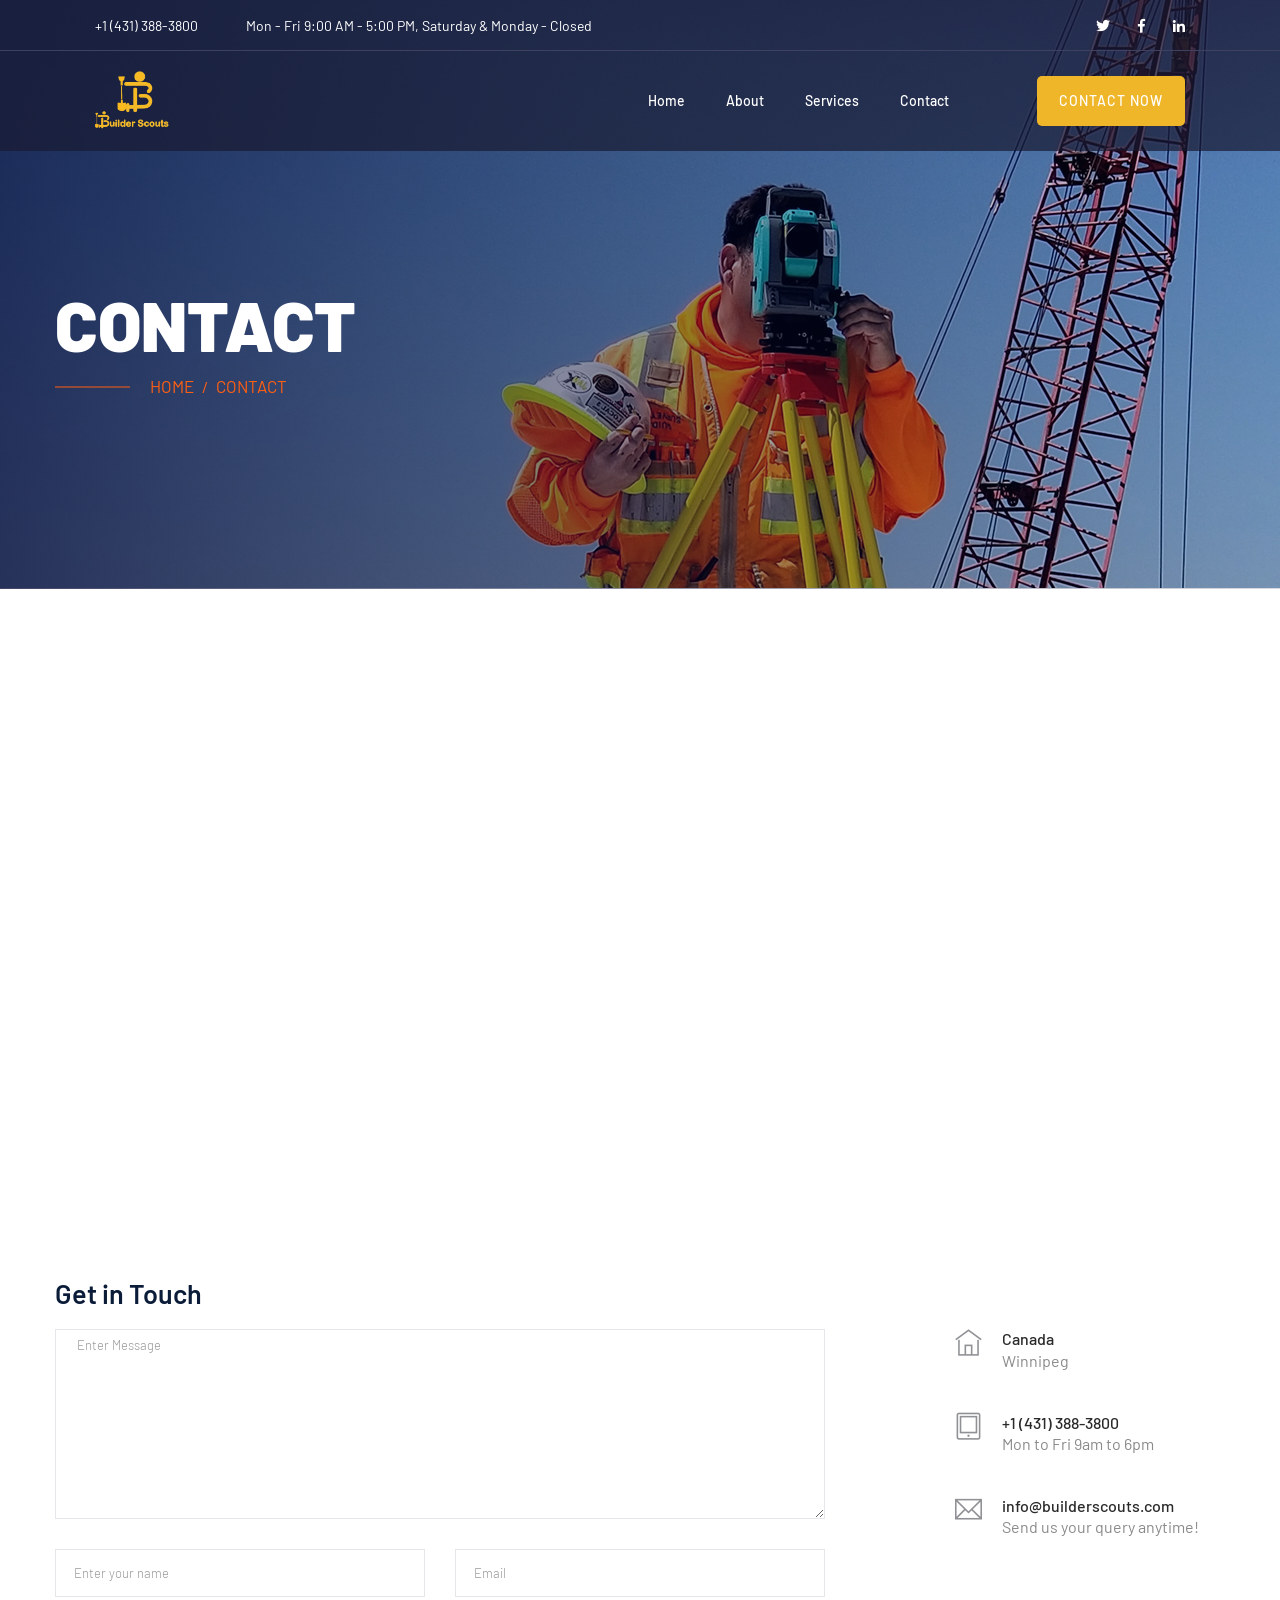
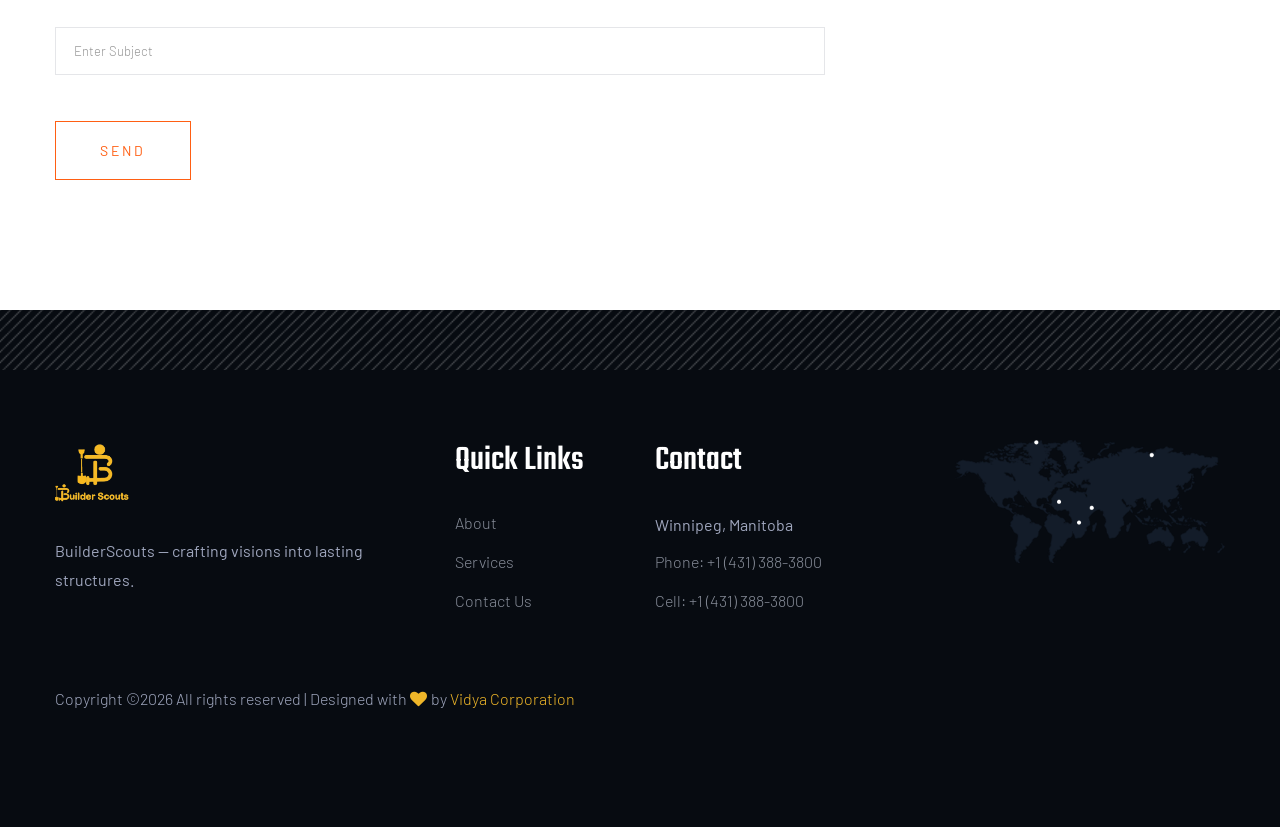
<file: contact.html>
<!doctype html>
<html class="no-js" lang="zxx">

<head>
    <meta charset="utf-8">
    <meta http-equiv="x-ua-compatible" content="ie=edge">
    <title>Builder Scouts</title>
    <meta name="description" content="">
    <meta name="viewport" content="width=device-width, initial-scale=1">
    <link rel="shortcut icon" type="image/x-icon" href="assets/img/gallery/builderscoutslogo small.png">

   <!-- CSS here -->
        <link rel="stylesheet" href="assets/css/bootstrap.min.css">
        <link rel="stylesheet" href="assets/css/owl.carousel.min.css">
        <link rel="stylesheet" href="assets/css/gijgo.css">
        <link rel="stylesheet" href="assets/css/slicknav.css">
        <link rel="stylesheet" href="assets/css/animate.min.css">
        <link rel="stylesheet" href="assets/css/magnific-popup.css">
        <link rel="stylesheet" href="assets/css/fontawesome-all.min.css">
        <link rel="stylesheet" href="assets/css/themify-icons.css">
        <link rel="stylesheet" href="assets/css/themify-icons.css">
        <link rel="stylesheet" href="assets/css/slick.css">
        <link rel="stylesheet" href="assets/css/nice-select.css">
        <link rel="stylesheet" href="assets/css/style.css">
        <link rel="stylesheet" href="assets/css/responsive.css">
</head>

<body>
    <!-- Preloader Start -->
    <div id="preloader-active">
        <div class="preloader d-flex align-items-center justify-content-center">
            <div class="preloader-inner position-relative">
                <div class="preloader-circle"></div>
                <div class="preloader-img pere-text">
                    <img src="Doc/img/builderscoutslogo.png" alt="">
                </div>
            </div>
        </div>
    </div>
    <!-- Preloader Start -->
    <header>
        <!-- Header Start -->
       <div class="header-area header-transparent">
            <div class="main-header ">
                <div class="header-top d-none d-lg-block">
                   <div class="container-fluid">
                       <div class="col-xl-12">
                            <div class="row d-flex justify-content-between align-items-center">
                                <div class="header-info-left">
                                    <ul>     
                                        <li>+1 (431) 388-3800</li>
                                        <li>Mon - Fri 9:00 AM - 5:00 PM, Saturday & Monday - Closed</li>
                                    </ul>
                                </div>
                                <div class="header-info-right">
                                    <ul class="header-social">    
                                        <li><a href="#"><i class="fab fa-twitter"></i></a></li>
                                        <li><a href="#"><i class="fab fa-facebook-f"></i></a></li>
                                        <li><a href="#"><i class="fab fa-linkedin-in"></i></a></li>
                                        
                                    </ul>
                                </div>
                            </div>
                       </div>
                   </div>
                </div>
               <div class="header-bottom  header-sticky">
                    <div class="container-fluid">
                        <div class="row align-items-center">
                            <!-- Logo -->
                            <div class="col-xl-2 col-lg-2 col-md-1">
                                <div class="logo">
                                    <!-- logo-1 -->
                                    <a href="index.html" class="big-logo"><img src="assets/img/gallery/builderscoutslogo copy.png" alt=""width="74px"></a>
                                    <!-- logo-2 -->
                                    <a href="index.html" class="small-logo"><img src="assets/img/gallery/builderscoutslogo copy.png" alt=""width="74px"></a>
                                </div>
                            </div>
                            <div class="col-xl-8 col-lg-8 col-md-8">
                                <!-- Main-menu -->
                                <div class="main-menu f-right d-none d-lg-block">
                                    <nav> 
                                        <ul id="navigation">                                                                                                                   
                                            <li><a href="index.html">Home</a></li>
                                            <li><a href="about.html">About</a></li>
                                            <li><a href="services.html">Services</a></li>
                                            <!-- <li><a href="blog.html">Blog</a>
                                                <ul class="submenu">
                                                    <li><a href="blog.html">Blog</a></li>
                                                    <li><a href="single-blog.html">Blog Details</a></li>
                                                </ul>
                                            </li> -->
                                            <!-- <li><a href="#">Pages</a>
                                                <ul class="submenu">
                                                    <li><a href="elements.html">Element</a></li>
                                                    <li><a href="project_details.html">Projects Details</a></li>
                                                    <li><a href="services_details.html">Services Details</a></li>
                                                </ul>
                                            </li> -->
                                            <li><a href="contact.html">Contact</a></li>
                                        </ul>
                                    </nav>
                                </div>
                            </div>             
                            <div class="col-xl-2 col-lg-2 col-md-3">
                                <div class="header-right-btn f-right d-none d-lg-block">
                                    <a href="#" class="btn" style="background-color: #EFB629";>Contact Now</a>
                                </div>
                            </div>
                            <!-- Mobile Menu -->
                            <div class="col-12">
                                <div class="mobile_menu d-block d-lg-none"></div>
                            </div>
                        </div>
                    </div>
               </div>
            </div>
       </div>
        <!-- Header End -->
    </header>
    <!-- slider Area Start-->
    <div class="slider-area ">
        <div class="single-slider hero-overly slider-height2 d-flex align-items-center" data-background="assets/img/hero/about.jpg">
            <div class="container">
                <div class="row">
                    <div class="col-xl-12">
                        <div class="hero-cap pt-100">
                            <h2>Contact</h2>
                            <nav aria-label="breadcrumb ">
                                <ol class="breadcrumb">
                                <li class="breadcrumb-item"><a href="index.html">Home</a></li>
                                <li class="breadcrumb-item"><a href="#">Contact</a></li> 
                                </ol>
                            </nav>
                        </div>
                    </div>
                </div>
            </div>
        </div>
    </div>
    <!-- slider Area End-->
    <!-- ================ contact section start ================= -->
    <section class="contact-section">
            <div class="container">
            <div class="d-none d-sm-block mb-5 pb-4">
    <div class="map-responsive">
        <iframe 
            src="https://www.google.com/maps/embed?pb=!1m18!1m12!1m3!1d164633.07287161867!2d-97.3176485780977!3d49.85388515295354!2m3!1f0!2f0!3f0!3m2!1i1024!2i768!4f13.1!3m3!1m2!1s0x52ea73fbf91a2b11%3A0x2b2a1afac6b9ca64!2sWinnipeg%2C%20MB%2C%20Canada!5e0!3m2!1sen!2sin!4v1765276746103!5m2!1sen!2sin"
            width="100%" 
            height="480" 
            style="border:0;" 
            allowfullscreen="" 
            loading="lazy" 
            referrerpolicy="no-referrer-when-downgrade">
        </iframe>
    </div>
    </div>
    
    
                <div class="row">
                    <div class="col-12">
                        <h2 class="contact-title">Get in Touch</h2>
                    </div>
                    <div class="col-lg-8">
                        <form class="form-contact contact_form" action="contact_process.php" method="post" id="contactForm" novalidate="novalidate">
                            <div class="row">
                                <div class="col-12">
                                    <div class="form-group">
                                        <textarea class="form-control w-100" name="message" id="message" cols="30" rows="9" onfocus="this.placeholder = ''" onblur="this.placeholder = 'Enter Message'" placeholder=" Enter Message"></textarea>
                                    </div>
                                </div>
                                <div class="col-sm-6">
                                    <div class="form-group">
                                        <input class="form-control valid" name="name" id="name" type="text" onfocus="this.placeholder = ''" onblur="this.placeholder = 'Enter your name'" placeholder="Enter your name">
                                    </div>
                                </div>
                                <div class="col-sm-6">
                                    <div class="form-group">
                                        <input class="form-control valid" name="email" id="email" type="email" onfocus="this.placeholder = ''" onblur="this.placeholder = 'Enter email address'" placeholder="Email">
                                    </div>
                                </div>
                                <div class="col-12">
                                    <div class="form-group">
                                        <input class="form-control" name="subject" id="subject" type="text" onfocus="this.placeholder = ''" onblur="this.placeholder = 'Enter Subject'" placeholder="Enter Subject">
                                    </div>
                                </div>
                            </div>
                            <div class="form-group mt-3">
                                <button type="submit" class="button button-contactForm boxed-btn">Send</button>
                            </div>
                        </form>
                    </div>
                    <div class="col-lg-3 offset-lg-1">
                        <div class="media contact-info">
                            <span class="contact-info__icon"><i class="ti-home"></i></span>
                            <div class="media-body">
                                <h3>Canada</h3>
                                <p>Winnipeg</p>
                            </div>
                        </div>
                        <div class="media contact-info">
                            <span class="contact-info__icon"><i class="ti-tablet"></i></span>
                            <div class="media-body">
                                <h3>+1 (431) 388-3800</h3>
                                <p>Mon to Fri 9am to 6pm</p>
                            </div>
                        </div>
                        <div class="media contact-info">
                            <span class="contact-info__icon"><i class="ti-email"></i></span>
                            <div class="media-body">
                                <h3>info@builderscouts.com</h3>
                                <p>Send us your query anytime!</p>
                            </div>
                        </div>
                    </div>
                </div>
            </div>
        </section>
    <!-- ================ contact section end ================= -->
    <footer>
        <!-- Footer Start-->
        <div class="footer-main">
             <div class="footer-area footer-padding">
                 <div class="container">
                     <div class="row  justify-content-between">
                         <div class="col-lg-4 col-md-4 col-sm-8">
                             <div class="single-footer-caption mb-30">
                                 <!-- logo -->
                                 <div class="footer-logo">
                                     <a href="index.html"><img src="Doc/img/builderscoutslogo.png" alt="" width="74px"></a>
                                 </div>
                                 <div class="footer-tittle">
                                     <div class="footer-pera">
                                         <p class="info1">BuilderScouts — crafting visions into lasting structures.</p>
                                     </div>
                                 </div>
                             </div>
                         </div>
                         <div class="col-lg-2 col-md-4 col-sm-5">
                             <div class="single-footer-caption mb-50">
                                 <div class="footer-tittle">
                                     <h4>Quick Links</h4>
                                     <ul>
                                         <li><a href="#">About</a></li>
                                         <li><a href="#">Services</a></li>
                                         <li><a href="#">Contact Us</a></li>
                                     </ul>
                                 </div>
                             </div>
                         </div>
                         <div class="col-lg-3 col-md-4 col-sm-7">
                             <div class="single-footer-caption mb-50">
                                 <div class="footer-tittle">
                                     <h4>Contact</h4>
                                     <div class="footer-pera">
                                         <p class="info1">Winnipeg, Manitoba</p>
                                     </div>
                                     <ul>
                                         <li><a href="#">Phone: +1 (431) 388-3800</a></li>
                                         <li><a href="#">Cell: +1 (431) 388-3800</a></li>
                                     </ul>
                                 </div>
                             </div>
                         </div>
                         <div class="col-lg-3 col-md-6 col-sm-8">
                             <div class="single-footer-caption mb-50">
                                 <!-- Form -->
                                 
                                 <!-- Map -->
                                 <div class="map-footer">
                                     <img src="assets/img/gallery/map-footer.png" alt="">
                                 </div>
                             </div>
                         </div>
                     </div>
                     <!-- Copy-Right -->
                     <div class="row align-items-center">
                         <div class="col-xl-12 ">
                             <div class="footer-copy-right">
                                <p><!-- Link back to Vidya Corporation can't be removed. Template is licensed under CC BY 3.0. -->
  Copyright &copy;<script>document.write(new Date().getFullYear());</script> All rights reserved | Designed with  <i class="fa fa-heart" aria-hidden="true" style="color: #EFB629;"></i> by <a href="https://www.vidyacorp.com/" style="color: #EFB629;" target="_blank">Vidya Corporation</a>
  <!-- Link back to Vidya Corporation can't be removed. Template is licensed under CC BY 3.0. --></p>
                             </div>
                         </div>
                     </div>
                 </div>
             </div>
       </div>
        <!-- Footer End-->
    </footer>
    <!-- JS here -->
	
		<!-- All JS Custom Plugins Link Here here -->
        <script src="./assets/js/vendor/modernizr-3.5.0.min.js"></script>
		<!-- Jquery, Popper, Bootstrap -->
		<script src="./assets/js/vendor/jquery-1.12.4.min.js"></script>
        <script src="./assets/js/popper.min.js"></script>
        <script src="./assets/js/bootstrap.min.js"></script>
	    <!-- Jquery Mobile Menu -->
        <script src="./assets/js/jquery.slicknav.min.js"></script>

		<!-- Jquery Slick , Owl-Carousel Plugins -->
        <script src="./assets/js/owl.carousel.min.js"></script>
        <script src="./assets/js/slick.min.js"></script>
        <!-- Date Picker -->
        <script src="./assets/js/gijgo.min.js"></script>
		<!-- One Page, Animated-HeadLin -->
        <script src="./assets/js/wow.min.js"></script>
		<script src="./assets/js/animated.headline.js"></script>
		
		<!-- Scrollup, nice-select, sticky -->
        <script src="./assets/js/jquery.scrollUp.min.js"></script>
        <script src="./assets/js/jquery.nice-select.min.js"></script>
		<script src="./assets/js/jquery.sticky.js"></script>
        <script src="./assets/js/jquery.magnific-popup.js"></script>

        <!-- contact js -->
        <script src="./assets/js/contact.js"></script>
        <script src="./assets/js/jquery.form.js"></script>
        <script src="./assets/js/jquery.validate.min.js"></script>
        <script src="./assets/js/mail-script.js"></script>
        <script src="./assets/js/jquery.ajaxchimp.min.js"></script>
        
		<!-- Jquery Plugins, main Jquery -->	
        <script src="./assets/js/plugins.js"></script>
        <script src="./assets/js/main.js"></script>
        
    </body>
    
    </html>
</file>
<file: assets/css/gijgo.css>
.gj-button {
    background-color: #f5f5f5;
    border: 1px solid #ddd;
    color: #000;
    border-radius: 3px;
    padding: 6px 10px;
    cursor: pointer;
}

.gj-unselectable {
    -webkit-touch-callout: none;
    -webkit-user-select: none;
    -khtml-user-select: none;
    -moz-user-select: none;
    -ms-user-select: none;
    user-select: none;
}

.gj-row {
    display: -webkit-box;
    display: -ms-flexbox;
    display: flex;
    -ms-flex-wrap: wrap;
    flex-wrap: wrap;
}

.gj-margin-left-5 {
    margin-left: 5px;
}

.gj-margin-left-10 {
    margin-left: 10px;
}

.gj-width-full {
    width: 100%;
}

.gj-cursor-pointer {
    cursor: pointer;
}

.gj-text-align-center {
    text-align: center;
}

.gj-font-size-16 {
    font-size: 16px;
}

.gj-hidden {
    display: none;
}

/** Material Design */
.gj-button-md {
    background: 0 0;
    border: none;
    border-radius: 2px;
    color: rgba(0, 0, 0, 0.87);
    position: relative;
    height: 36px;
    margin: 0;
    min-width: 64px;
    padding: 0 16px;
    display: inline-block;
    font-family: "Roboto","Helvetica","Arial",sans-serif;
    font-size: 1rem;
    font-weight: 500;
    text-transform: uppercase;
    letter-spacing: 0;
    overflow: hidden;
    will-change: box-shadow;
    transition: box-shadow .2s cubic-bezier(.4,0,1,1),background-color .2s cubic-bezier(.4,0,.2,1),color .2s cubic-bezier(.4,0,.2,1);
    outline: none;
    cursor: pointer;
    text-decoration: none;
    text-align: center;
    line-height: 36px;
    vertical-align: middle;
    overflow: hidden;
    -webkit-user-select: none;
    -moz-user-select: none;
    -ms-user-select: none;
    user-select: none;
}

.gj-button-md:hover {
    background-color: rgba(158,158,158,.2);
}

.gj-button-md:disabled {
    color: rgba(0,0,0,.26);
    background: 0 0;
}

.gj-button-md .material-icons,
.gj-button-md .gj-icon {
    vertical-align: middle;
    /*font-size: 1.3rem;
    margin-right: 4px;*/
}

.gj-button-md.gj-button-md-icon {
    width: 24px;
    height: 31px;
    min-width: 24px;
    padding: 0px;
    display: table;
}

.gj-button-md.gj-button-md-icon .material-icons,
.gj-button-md.gj-button-md-icon .gj-icon {
    display: table-cell;
    margin-right: 0px;
    width: 24px;
    height: 24px;
}

.gj-button-md.active {
    background-color: rgba(158,158,158,.4);
}

.gj-button-md-group {
    position: relative;
    display: inline-block;
    vertical-align: middle;
}
.gj-textbox-md {
	/* border: none; */
	/* border-bottom: 1px solid rgba(0,0,0,.42); */
	display: block;
	font-family: "Helvetica","Arial",sans-serif;
	font-size: 16px;
	line-height: 16px;
	/* padding: 4px 0px; */
	margin: 0;
	/* width: 100%; */
	background: 0 0;
	/* text-align: ; */
	color: rgba(0,0,0,.87);
	padding-left: 44px;
	border: 1px solid #dca73a;
	/* padding: 15px 15px; */
	/* text-align: center; */
	width: 177px;
	height: 55px;
	border-radius: 5px;
}
.gj-textbox-md:focus,
.gj-textbox-md:active {
    /* border-bottom: 2px solid rgba(0,0,0,.42); */
    outline: none;
}

.gj-textbox-md::placeholder {
    color: #8e8e8e;
}

.gj-textbox-md:-ms-input-placeholder {
    color: #8e8e8e;
}

.gj-textbox-md::-ms-input-placeholder {
    color: #8e8e8e;
}

.gj-md-spacer-24 {
    min-width: 24px;
    width: 24px;
    display: inline-block;
}

.gj-md-spacer-32 {
    min-width: 32px;
    width: 32px;
    display: inline-block;
}

.gj-modal {
    position: fixed;
    top: 0;
    right: 0;
    bottom: 0;
    left: 0;
    z-index: 1203;
    display: none;
    overflow: hidden;
    -webkit-overflow-scrolling: touch;
    outline: 0;
    background-color: rgba(0, 0, 0, 0.54118);
    transition: 200ms ease opacity;
    will-change: opacity;
}

/* List */
ul.gj-list li [data-role="wrapper"] {
    display: table;
    width: 100%;
}

ul.gj-list li [data-role="checkbox"] {
    display: table-cell;
    vertical-align:middle;
    text-align:center;
}

ul.gj-list li [data-role="image"] {
    display: table-cell;
    vertical-align:middle;
    text-align:center;
}

ul.gj-list li [data-role="display"] {
    display: table-cell;
    vertical-align:middle;
    cursor: pointer;
}

ul.gj-list li [data-role="display"]:empty:before {
  content: "\200b"; /* unicode zero width space character */
}

/* List - Bootstrap */
ul.gj-list-bootstrap {
    padding-left: 0px;
    margin-bottom: 0px;
}

ul.gj-list-bootstrap li {
    padding: 0px;
}

ul.gj-list-bootstrap li [data-role="wrapper"] {
    padding: 0px 10px;
}

ul.gj-list-bootstrap li [data-role="checkbox"] {
    width: 24px;
    padding: 3px;
}

ul.gj-list-bootstrap li [data-role="image"] {
    width: 24px;
    height: 24px;
}

ul.gj-list-bootstrap li [data-role="display"] {
    padding: 8px 0px 8px 4px;
}

.list-group-item.active ul li, .list-group-item.active:focus ul li, .list-group-item.active:hover ul li {
    text-shadow: none;
    color:initial;
}

/* List - Material Design */
ul.gj-list-md {
    padding: 0px;
    list-style: none;
    list-style-type: none;
    line-height: 24px;
    letter-spacing: 0;
    color: #616161; /* Gray 700 */
}

ul.gj-list-md li {
    display: list-item;
    list-style-type: none;
    padding: 0px;
    min-height: unset;
    box-sizing: border-box;
    align-items: center;
    cursor: default;
    overflow: hidden;

    font-family: "Roboto","Helvetica","Arial",sans-serif;
    font-size: 16px;
    font-weight: 400;
    letter-spacing: .04em;
    line-height: 1;
    
    -webkit-flex-direction: row;
    -ms-flex-direction: row;
    flex-direction: row;
    -webkit-flex-wrap: nowrap;
    -ms-flex-wrap: nowrap;
    flex-wrap: nowrap;
}

ul.gj-list-md li [data-role="checkbox"] {
    height: 24px;
    width: 24px;
}

ul.gj-list-md li [data-role="image"] {
    height: 24px;
    width: 24px;
}

ul.gj-list-md li [data-role="display"] {
    padding: 8px 0px 8px 5px;
    order: 0;
    flex-grow: 2;
    text-decoration: none;
    box-sizing: border-box;
    align-items: center;
    text-align: left;
    color: rgba(0,0,0,.87);
}

ul.gj-list-md li.disabled>[data-role="wrapper"]>[data-role="display"] {
    color: #9E9E9E; /* Gray 500 */
}

.gj-list-md-active {
    background: #e0e0e0;
    color: #3f51b5;
}


/* Picker */
.gj-picker {
    position: absolute;
    z-index: 1203;
    background-color: #fff;
}

.gj-picker .selected {
    color: #fff;
}

/* Material Design */
.gj-picker-md {
    font-family: "Roboto","Helvetica","Arial",sans-serif;
    font-size: 16px;
    font-weight: 400;
    letter-spacing: .04em;
    line-height: 1;
    color: rgba(0,0,0,.87);
    border: 1px solid #E0E0E0;
}

.gj-modal .gj-picker-md {
    border: 0px;
}

.gj-picker-md [role="header"] {
    color: rgba(255, 255, 255, 0.54);
    display: flex;
    background: #2196f3;
    align-items: baseline;
    user-select: none;
    justify-content: center;
}

.gj-picker-md [role="footer"] {
    float: right;
    padding: 10px;
}

.gj-picker-md [role="footer"] button.gj-button-md {
    color: #2196f3;
    font-weight: bold;
    font-size: 13px;
}

/* Bootstrap */
.gj-picker-bootstrap {
    border-radius: 4px;
    border: 1px solid #E0E0E0;
}

.gj-picker-bootstrap .selected {
    color: #888;
}

.gj-picker-bootstrap [role="header"] {
    background: #eee;
    color: #AAA;
}
@font-face {
    font-family: 'gijgo-material';
    src: url('../fonts/gijgo-material.eot?235541');
    src: url('../fonts/gijgo-material.eot?235541#iefix') format('embedded-opentype'), url('../fonts/gijgo-material.ttf?235541') format('truetype'), url('../fonts/gijgo-material.woff?235541') format('woff'), url('../fonts/gijgo-material.svg?235541#gijgo-material') format('svg');
    font-weight: normal;
    font-style: normal;
}

.gj-icon {
    /* use !important to prevent issues with browser extensions that change fonts */
    font-family: 'gijgo-material' !important;
    font-size: 24px;
    speak: none;
    font-style: normal;
    font-weight: normal;
    font-variant: normal;
    text-transform: none;
    line-height: 1;
    /* Enable Ligatures ================ */
    letter-spacing: 0;
    -webkit-font-feature-settings: "liga";
    -moz-font-feature-settings: "liga=1";
    -moz-font-feature-settings: "liga";
    -ms-font-feature-settings: "liga" 1;
    font-feature-settings: "liga";
    -webkit-font-variant-ligatures: discretionary-ligatures;
    font-variant-ligatures: discretionary-ligatures;
    /* Better Font Rendering =========== */
    -webkit-font-smoothing: antialiased;
    -moz-osx-font-smoothing: grayscale;
}

.gj-icon.undo:before {
    content: "\e900";
}

.gj-icon.vertical-align-top:before {
    content: "\e901";
}

.gj-icon.vertical-align-center:before {
    content: "\e902";
}

.gj-icon.vertical-align-bottom:before {
    content: "\e903";
}

.gj-icon.arrow-dropup:before {
    content: "\e904";
}

.gj-icon.clock:before {
    content: "\e905";
}

.gj-icon.refresh:before {
    content: "\e906";
}

.gj-icon.last-page:before {
    content: "\e907";
}

.gj-icon.first-page:before {
    content: "\e908";
}

.gj-icon.cancel:before {
    content: "\e909";
}

.gj-icon.clear:before {
    content: "\e90a";
}

.gj-icon.check-circle:before {
    content: "\e90b";
}

.gj-icon.delete:before {
    content: "\e90c";
}

.gj-icon.arrow-upward:before {
    content: "\e90d";
}

.gj-icon.arrow-forward:before {
    content: "\e90e";
}

.gj-icon.arrow-downward:before {
    content: "\e90f";
}

.gj-icon.arrow-back:before {
    content: "\e910";
}

.gj-icon.list-numbered:before {
    content: "\e911";
}

.gj-icon.list-bulleted:before {
    content: "\e912";
}

.gj-icon.indent-increase:before {
    content: "\e913";
}

.gj-icon.indent-decrease:before {
    content: "\e914";
}

.gj-icon.redo:before {
    content: "\e915";
}

.gj-icon.align-right:before {
    content: "\e916";
}

.gj-icon.align-left:before {
    content: "\e917";
}

.gj-icon.align-justify:before {
    content: "\e918";
}

.gj-icon.align-center:before {
    content: "\e919";
}

.gj-icon.strikethrough:before {
    content: "\e91a";
}

.gj-icon.italic:before {
    content: "\e91b";
}

.gj-icon.underlined:before {
    content: "\e91c";
}

.gj-icon.bold:before {
    content: "\e91d";
}

.gj-icon.arrow-dropdown:before {
    content: "\e91e";
}

.gj-icon.done:before {
    content: "\e91f";
}

.gj-icon.pencil:before {
    content: "\e920";
}

.gj-icon.minus:before {
    content: "\e921";
}

.gj-icon.plus:before {
    content: "\e922";
}

.gj-icon.chevron-up:before {
    content: "\e923";
}

.gj-icon.chevron-right:before {
    content: "\e924";
}

.gj-icon.chevron-down:before {
    content: "\e925";
}

.gj-icon.chevron-left:before {
    content: "\e926";
}

.gj-icon.event:before {
    content: "\e927";
}
.gj-draggable {
    cursor: move;
}
.gj-resizable-handle {
    position: absolute;
    font-size: 0.1px;
    display: block;
    -ms-touch-action: none;
    touch-action: none;
    z-index: 1203;
}

.gj-resizable-n {
    cursor: n-resize;
    height: 7px;
    width: 100%;
    top: -5px;
    left: 0;
}
.gj-resizable-e {
    cursor: e-resize;
    width: 7px;
    right: -5px;
    top: 0;
    height: 100%;
}
.gj-resizable-s {
    cursor: s-resize;
    height: 7px;
    width: 100%;
    bottom: -5px;
    left: 0;
}
.gj-resizable-w {
	cursor: w-resize;
	width: 7px;
	left: -5px;
	top: 0;
	height: 100%;
}
.gj-resizable-se {
	cursor: se-resize;
	width: 12px;
	height: 12px;
	right: 1px;
	bottom: 1px;
}
.gj-resizable-sw {
	cursor: sw-resize;
	width: 9px;
	height: 9px;
	left: -5px;
	bottom: -5px;
}
.gj-resizable-nw {
	cursor: nw-resize;
	width: 9px;
	height: 9px;
	left: -5px;
	top: -5px;
}
.gj-resizable-ne {
	cursor: ne-resize;
	width: 9px;
	height: 9px;
	right: -5px;
	top: -5px;
}

.gj-dialog-footer {
    position: absolute;
    bottom: 0px;
    width: 100%;
    margin-top: 0px;
}

.gj-dialog-scrollable [data-role="body"] {
    overflow-x: hidden;
    overflow-y: scroll;
}

/** Bootstrap 3 **/
.gj-dialog-bootstrap {
    overflow: hidden;
    z-index: 1202;
}

.gj-dialog-bootstrap [data-role="title"] {
    display: inline;
}
.gj-dialog-bootstrap [data-role="close"] {
    line-height: 1.42857143;
}

/** Bootstrap 4 **/
.gj-dialog-bootstrap4 {
    overflow: hidden;
    z-index: 1202;
}

.gj-dialog-bootstrap4 [data-role="title"] {
    display: inline;
}
.gj-dialog-bootstrap4 [data-role="close"] {
    line-height: 1.5;
}

/** Material Design **/
.gj-dialog-md {
    background-color: #FFF;
    overflow: hidden;
    border: none;
    box-shadow: 0 11px 15px -7px rgba(0,0,0,.2), 0 24px 38px 3px rgba(0,0,0,.14), 0 9px 46px 8px rgba(0,0,0,.12);
    box-sizing: border-box;
    position: relative;
    display: -webkit-box;
    display: -webkit-flex;
    display: -ms-flexbox;
    display: flex;
    -webkit-box-orient: vertical;
    -webkit-box-direction: normal;
    -webkit-flex-direction: column;
    -ms-flex-direction: column;
    flex-direction: column;
    -webkit-background-clip: padding-box;
    background-clip: padding-box;
    outline: 0;
    z-index: 1202;
}

.gj-dialog-md-header {
    padding: 24px 24px 0px 24px;
    font-family: "Roboto","Helvetica","Arial",sans-serif;
}

.gj-dialog-md-title {
    margin: 0;
    font-weight: 400;
    display: inline;
    line-height: 28px;
    font-size: 20px;
}

.gj-dialog-md-close {
    -webkit-appearance: none;
    padding: 0;
    cursor: pointer;
    background: 0 0;
    border: 0;
    float: right;
    line-height: 28px;
    font-size: 28px;
}

.gj-dialog-md-body {
    padding: 20px 24px 24px 24px;
    color: rgba(0,0,0,.54);
    font-family: "Helvetica","Arial",sans-serif;
    font-size: 14px;
    font-weight: 400;
    line-height: 20px;
}

.gj-dialog-md-footer {
    padding: 8px 8px 8px 24px;
    display: -webkit-flex;
    display: -ms-flexbox;
    display: flex;
    -webkit-flex-direction: row-reverse;
    -ms-flex-direction: row-reverse;
    flex-direction: row-reverse;
    -webkit-flex-wrap: wrap;
    -ms-flex-wrap: wrap;
    flex-wrap: wrap;

    box-sizing: border-box;
}

.gj-dialog-md-footer>*:first-child {
    margin-right: 0;
}

.gj-dialog-md-footer>* {
    margin-right: 8px;
    height: 36px;
}
DIV.gj-grid-wrapper {
    margin: auto;
    position: relative;
    clear:both;
    z-index: 1;
}

TABLE.gj-grid {
    margin: auto;    
    border-collapse: collapse;
    width: 100%;
    table-layout: fixed;
}

TABLE.gj-grid THEAD TH [data-role="selectAll"] {
    margin: auto;
}

TABLE.gj-grid THEAD TH [data-role="title"] {
    display: inline-block;
}

TABLE.gj-grid THEAD TH [data-role="sorticon"] {
    display: inline-block;
}

TABLE.gj-grid THEAD TH {
    overflow: hidden;
    text-overflow: ellipsis;
}

TABLE.gj-grid.autogrow-header-row THEAD TH {
    overflow: auto;
    text-overflow: initial;
    white-space: pre-wrap;
    -ms-word-break: break-word;
    word-break: break-word;
}

TABLE.gj-grid > tbody > tr > td {
    overflow: hidden;
    position: relative;
}

table.gj-grid tbody div[data-role="display"] {
    vertical-align: middle;
    text-indent: 0;
    white-space: pre-wrap;
    -ms-word-break: break-word;
    word-break: break-word;
}

table.gj-grid.fixed-body-rows tbody div[data-role="display"] {
    overflow: hidden;
    text-overflow: ellipsis;
    white-space: nowrap;
    -ms-word-break: initial;
    word-break: initial;
}

table.gj-grid tfoot DIV[data-role="display"] {
    vertical-align: middle;
    text-indent: 0;
    display: flex;
}

TABLE.gj-grid .fa {
    padding: 2px;
}

TABLE.gj-grid > tbody > tr > td > div {
    padding: 2px;
    overflow: hidden;
}

DIV.gj-grid-wrapper DIV.gj-grid-loading-cover
{
    background: #BBBBBB;
    opacity: 0.5;
    position: absolute;
    vertical-align: middle;
}

DIV.gj-grid-wrapper DIV.gj-grid-loading-text
{
    position: absolute;
    font-weight: bold;
}

/* Bootstrap Theme */
table.gj-grid-bootstrap thead th {
    background-color: #f5f5f5;
    vertical-align:middle;
}

table.gj-grid-bootstrap thead th [data-role="sorticon"] {
    margin-left: 5px;
}

table.gj-grid-bootstrap thead th [data-role="sorticon"] i.gj-icon,
table.gj-grid-bootstrap thead th [data-role="sorticon"] i.material-icons {
    position: absolute;
    font-size: 20px;
    top: 15px;
}

table.gj-grid-bootstrap tbody tr td div[data-role="display"] {
    padding: 0px;
}

.gj-grid-bootstrap-4 .gj-checkbox-bootstrap {
    display: inline-block;
    padding-top: 2px;
}

.gj-grid-bootstrap-4 tbody tr.active {
    background-color: rgba(0,0,0,.075);
}

/* Material Design Theme */
.gj-grid-md {
    position: relative;
    border: 1px solid #e0e0e0;
    border-collapse: collapse;
    white-space: nowrap;
    font-size: 13px;
    font-family: "Roboto","Helvetica","Arial",sans-serif;
    background-color: #fff;
}

.gj-grid-md td:first-of-type, .gj-grid-md th:first-of-type {
    padding-left: 24px;
}

.gj-grid-md th {
    position: relative;
    vertical-align: bottom;
    font-weight: 700;
    line-height: 31px;
    letter-spacing: 0;
    height: 56px;
    font-size: 12px;
    color: rgba(0,0,0,.54);
    padding-bottom: 8px;
    box-sizing: border-box;
    padding: 12px 18px;
    text-align: right;
}

.gj-grid-md td {
    position: relative;
    height: 48px;
    border-top: 1px solid #e0e0e0;
    border-bottom: 1px solid #e0e0e0;
    padding: 12px 18px;
    box-sizing: border-box;
    text-align: left;
    color: rgba(0,0,0,.87);
}

.gj-grid-md tbody tr {
    position: relative;
    height: 48px;
    transition-duration: .28s;
    transition-timing-function: cubic-bezier(.4,0,.2,1);
    transition-property: background-color;
}

.gj-grid-md tbody tr:hover {
    background-color: #EEEEEE; /* Gray 200 */
}

.gj-grid-md tbody tr.gj-grid-md-select {
    background-color: #F5F5F5; /* Grey 100 */
}


table.gj-grid-md thead th [data-role="sorticon"] {
    margin-left: 5px;
}

table.gj-grid-md thead th [data-role="sorticon"] i.gj-icon,
table.gj-grid-md thead th [data-role="sorticon"] i.material-icons {
    position: absolute;
    font-size: 16px;
    top: 19px;
}

table.gj-grid-md thead th.gj-grid-select-all {
    padding-bottom: 3px;
}
/* Hide all prioritized columns by default */
@media only all {
	th.display-1120,
	td.display-1120,
	th.display-960,
	td.display-960,
	th.display-800,
	td.display-800,
	th.display-640,
	td.display-640,
	th.display-480,
	td.display-480,
	th.display-320,
	td.display-320 {
		display: none;
	}
}

/* Show at 320px (20em x 16px) */
@media screen and (min-width: 20em) {
	TABLE.gj-grid-bootstrap th.display-320,
	TABLE.gj-grid-bootstrap td.display-320 {
		display: table-cell;
	}
}
/* Show at 480px (30em x 16px) */
@media screen and (min-width: 30em) {
	TABLE.gj-grid-bootstrap th.display-480,
	TABLE.gj-grid-bootstrap td.display-480 {
		display: table-cell;
	}
}
/* Show at 640px (40em x 16px) */
@media screen and (min-width: 40em) {
	TABLE.gj-grid-bootstrap th.display-640,
	TABLE.gj-grid-bootstrap td.display-640 {
		display: table-cell;
	}
}
/* Show at 800px (50em x 16px) */
@media screen and (min-width: 50em) {
	TABLE.gj-grid-bootstrap th.display-800,
	TABLE.gj-grid-bootstrap td.display-800 {
		display: table-cell;
	}
}
/* Show at 960px (60em x 16px) */
@media screen and (min-width: 60em) {
	TABLE.gj-grid-bootstrap th.display-960,
	TABLE.gj-grid-bootstrap td.display-960 {
		display: table-cell;
	}
}
/* Show at 1,120px (70em x 16px) */
@media screen and (min-width: 70em) {
	TABLE.gj-grid-bootstrap th.display-1120,
	TABLE.gj-grid-bootstrap td.display-1120 {
		display: table-cell;
	}
}

/* Material Design Theme */
.gj-grid-md tfoot tr th {
    padding-right: 14px;
}

.gj-grid-md tfoot tr[data-role="pager"] .gj-grid-mdl-pager-label {
    padding-left: 5px;
    padding-right: 5px;
}

.gj-grid-md tfoot tr[data-role="pager"] .gj-dropdown-md {
    margin-left: 12px;
}

.gj-grid-md tfoot tr[data-role="pager"] .gj-dropdown-md [role="presenter"] {
    font-size: 12px;
    font-weight: bold;
    color: rgba(0,0,0,.54);
}

.gj-grid-md tfoot tr[data-role="pager"] .gj-dropdown-md [role="presenter"] [role="display"] {
    text-align: right;
}

.gj-grid-md tfoot tr[data-role="pager"] .gj-grid-md-limit-select {
    margin-left: 10px;
    font-size: 12px;
    font-weight: bold;
    color: rgba(0,0,0,.54);
}

/* Bootstrap */
.gj-grid-bootstrap tfoot tr[data-role="pager"] th {
    line-height: 30px;
    background-color: #f5f5f5;
}

.gj-grid-bootstrap tfoot tr[data-role="pager"] th > div > div {
    margin-right: 5px;
}

.gj-grid-bootstrap tfoot tr[data-role="pager"] th > div > button {
    margin-right: 5px;
}

.gj-grid-bootstrap-4 tfoot tr[data-role="pager"] th > div button {
    height: 34px;
}

.gj-grid-bootstrap-4 tfoot tr[data-role="pager"] th div .gj-dropdown-bootstrap-4 .gj-dropdown-expander-mi .gj-icon {
    top: 5px;
}

.gj-grid-bootstrap-3 tfoot tr[data-role="pager"] th > div > input {
    margin-right: 5px;
    width: 40px;
    text-align: right;
    display: inline-block;
    font-weight: bold;
}

.gj-grid-bootstrap-4 tfoot tr[data-role="pager"] th > div > div.input-group {
    width: 40px;
}

.gj-grid-bootstrap-4 tfoot tr[data-role="pager"] th > div > div.input-group input {
    text-align: right;
    font-weight: bold;
    height: 34px;
    padding-top: 2px;
    padding-bottom: 6px;
}

.gj-grid-bootstrap tfoot tr[data-role="pager"] th > div > select {
    display: inline-block;
    margin-right: 5px;
    width: 60px;
}

.gj-grid-bootstrap tfoot tr[data-role="pager"] th .gj-dropdown-bootstrap .gj-list-bootstrap [data-role="display"] {
    line-height: 14px;
}

.gj-grid-bootstrap tfoot tr[data-role="pager"] th .gj-dropdown-bootstrap [role="presenter"] [role="display"] {
    font-weight: bold;
}

.gj-grid-bootstrap tfoot tr[data-role="pager"] th .gj-dropdown-bootstrap-3 [role="presenter"] {
    padding: 2px 8px;
}

.gj-grid-bootstrap tfoot tr[data-role="pager"] th .gj-dropdown-bootstrap-4 [role="presenter"] {
    padding: 1px 8px;
}
.gj-grid thead tr th div.gj-grid-column-resizer-wrapper {
    position: relative;
    width: 100%;
    height: 0px; 
    top: 0px; 
    left: 0px; 
    padding: 0px;
}

span.gj-grid-column-resizer {
    position: absolute;
    right: 0px;
    width: 10px;
    top: -100px;
    height: 300px;
    z-index: 1203;
    cursor: e-resize;
}

.gj-grid-resize-cursor {
    cursor: e-resize;
}
.gj-grid-md tbody tr.gj-grid-top-border td {
  border-top: 2px solid #777;
}
.gj-grid-md tbody tr.gj-grid-bottom-border td {
  border-bottom: 2px solid #777;
}

.gj-grid-bootstrap tbody tr.gj-grid-top-border td {
  border-top: 2px solid #777;
}
.gj-grid-bootstrap tbody tr.gj-grid-bottom-border td {
  border-bottom: 2px solid #777;
}
.gj-grid-md thead tr th.gj-grid-left-border,
.gj-grid-md tbody tr td.gj-grid-left-border
{
    border-left: 3px solid #777;
}
.gj-grid-md thead tr th.gj-grid-right-border,
.gj-grid-md tbody tr td.gj-grid-right-border
{
    border-right: 3px solid #777;
}

.gj-grid-bootstrap thead tr th.gj-grid-left-border,
.gj-grid-bootstrap tbody tr td.gj-grid-left-border
{
    border-left: 5px solid #ddd;
}
.gj-grid-bootstrap thead tr th.gj-grid-right-border,
.gj-grid-bootstrap tbody tr td.gj-grid-right-border
{
    border-right: 5px solid #ddd;
}
.gj-dirty {
    position: absolute;
    top: 0px;
    left: 0px;
    border-style: solid;
    border-width: 3px;
    border-color: #f00 transparent transparent #f00;
    padding: 0;
    overflow: hidden;
    vertical-align: top;
}

/* Material Design */
.gj-grid-md tbody tr td.gj-grid-management-column {
    padding: 3px;
}

.gj-grid-md tbody tr td[data-mode="edit"] {
    padding: 0px 18px;
}

.gj-grid-md tbody .gj-dropdown-md [role="presenter"] [role="display"] {
    padding: 0px;
}

/* Bootstrap */
.gj-grid-bootstrap tbody tr td[data-mode="edit"] {
    padding: 0px;
}

.gj-grid-bootstrap tbody tr td[data-mode="edit"] [data-role="edit"] {
    padding: 0px;
}

/* Bootstrap 3 */
.gj-grid-bootstrap-3 tbody tr td.gj-grid-management-column {
    padding: 3px;
}

.gj-grid-bootstrap-3 tbody tr td[data-mode="edit"] {
    height: 38px;
}

.gj-grid-bootstrap-3 tbody tr td[data-mode="edit"] [data-role="edit"] input[type="text"] {
    height: 37px;
    padding: 8px;
}

.gj-grid-bootstrap-3 tbody tr td[data-mode="edit"] .gj-dropdown-bootstrap [role="presenter"] {
    border: 0px;
    border-radius: 0px;
    height: 37px;
    padding-left: 8px;
}

.gj-grid-bootstrap-3 tbody tr td[data-mode="edit"] .gj-datepicker-bootstrap {
    height: 37px;
}

.gj-grid-bootstrap-3 tbody tr td[data-mode="edit"] .gj-datepicker-bootstrap [role="input"] {
    height: 37px;
    border:0px;
    border-radius: 0px;
}

.gj-grid-bootstrap-3 tbody tr td[data-mode="edit"] .gj-datepicker-bootstrap [role="right-icon"] {
    border:0px;
    border-radius: 0px;
}

.gj-grid-bootstrap-3 tbody tr td[data-mode="edit"] .gj-checkbox-bootstrap {
    display: inline-block;
    padding-top: 10px;
    height: 32px;
}

/* Bootstrap 4 */
.gj-grid-bootstrap-4 tbody tr td.gj-grid-management-column {
    padding: 6px;
}

.gj-grid-bootstrap-4 tbody tr td[data-mode="edit"] [data-role="edit"] input[type="text"] {
    height: 48px;
    padding-left: 12px;
}

.gj-grid-bootstrap-4 tbody tr td[data-mode="edit"] .gj-dropdown-bootstrap [role="presenter"] {
    border: 0px;
    border-radius: 0px;
    height: 48px;
    padding-left: 12px;
    font-family: -apple-system,system-ui,BlinkMacSystemFont,"Segoe UI",Roboto,"Helvetica Neue",Arial,sans-serif;
}

.gj-grid-bootstrap-4 tbody tr td[data-mode="edit"] .gj-dropdown-bootstrap-4 [role="expander"].gj-dropdown-expander-mi .gj-icon,
.gj-grid-bootstrap-4 tbody tr td[data-mode="edit"] .gj-dropdown-bootstrap-4 [role="expander"].gj-dropdown-expander-mi .material-icons {
    top: 13px;
}

.gj-grid-bootstrap-4 tbody tr td[data-mode="edit"] .gj-datepicker-bootstrap {
    height: 48px;
}

.gj-grid-bootstrap-4 tbody tr td[data-mode="edit"] .gj-datepicker-bootstrap [role="input"] {
    height: 48px;
    border:0px;
    border-radius: 0px;
}

.gj-grid-bootstrap-4 tbody tr td[data-mode="edit"] .gj-datepicker-bootstrap [role="right-icon"] {
    background-color: #fff;
}

.gj-grid-bootstrap-4 tbody tr td[data-mode="edit"] .gj-datepicker-bootstrap [role="right-icon"] button {
    border: 0px;
    border-radius: 0px;
    width: 43px;
    position: relative;
}

.gj-grid-bootstrap-4 tbody tr td[data-mode="edit"] .gj-datepicker-bootstrap [role="right-icon"] .gj-icon,
.gj-grid-bootstrap-4 tbody tr td[data-mode="edit"] .gj-datepicker-bootstrap [role="right-icon"] .material-icons {
    top: 13px;
    left: 10px;
    font-size: 24px;
}

.gj-grid-bootstrap-4 tbody tr td[data-mode="edit"] .gj-checkbox-bootstrap {
    display: inline-block;
    padding-top: 15px;
    height: 42px;
}
.gj-grid-md thead tr[data-role="filter"] th {
    border-top: 1px solid #e0e0e0;
}

div.gj-grid-wrapper div.gj-grid-bootstrap-toolbar {
    background-color: #f5f5f5;
    padding: 8px;
    font-weight: bold;
    border: 1px solid #ddd;
}

div.gj-grid-wrapper div.gj-grid-bootstrap-4-toolbar {
    background-color: #f5f5f5;
    padding: 12px;
    font-weight: bold;
    border: 1px solid #ddd;
}

div.gj-grid-wrapper div.gj-grid-md-toolbar {
    font-weight: bold;
    font-size: 24px;
    font-family: "Helvetica","Arial",sans-serif;
    background-color: rgb(255, 255, 255);
    
    border-top: 1px solid #e0e0e0;
    border-left: 1px solid #e0e0e0;
    border-right: 1px solid #e0e0e0;
    border-bottom: 0px;
    border-collapse: collapse;

    padding: 0 18px 0px 18px;
    line-height: 56px;
}
table.gj-grid-scrollable tbody {
    overflow-y: auto;
    overflow-x: hidden;
    display: block;
}

/* Material Design */
table.gj-grid-md.gj-grid-scrollable {
    border-bottom: 0px;
}

table.gj-grid-md.gj-grid-scrollable tbody {
    border-right: 1px solid #e0e0e0;
    border-bottom: 1px solid #e0e0e0;
}

table.gj-grid-md.gj-grid-scrollable tfoot {
    border-bottom: 1px solid #e0e0e0;
}

/* Bootstrap 3 */
table.gj-grid-bootstrap.gj-grid-scrollable {
    border-bottom: 0px;
}

table.gj-grid-bootstrap.gj-grid-scrollable tbody {
    border-right: 1px solid #ddd;
    border-bottom: 1px solid #ddd;
}

table.gj-grid-bootstrap.gj-grid-scrollable tbody tr[data-role="row"]:first-child td {
    border-top: 0px;
}

table.gj-grid-bootstrap.gj-grid-scrollable tbody tr[data-role="row"] td:first-child {
    border-left: 0px;
}

table.gj-grid-bootstrap.gj-grid-scrollable tbody tr[data-role="row"] td:last-child {
    border-right: 0px;
}

table.gj-grid-bootstrap.gj-grid-scrollable tfoot {
    border-bottom: 1px solid #ddd;
}

ul.gj-list li [data-role="spacer"] {
    display: table-cell;
}

ul.gj-list li [data-role="expander"] {
    display: table-cell;
    vertical-align:middle;
    text-align:center;
    cursor: pointer;
}

[data-type="tree"] ul li [data-role="expander"].gj-tree-material-icons-expander {
    width: 24px;
}

[data-type="tree"] ul li [data-role="expander"].gj-tree-font-awesome-expander {
    width: 24px;
}

[data-type="tree"] ul li [data-role="expander"].gj-tree-glyphicons-expander {
    width: 24px;
}

[data-type="tree"] ul li [data-role="expander"].gj-tree-glyphicons-expander .glyphicon {
    top: 4px;
    height: 24px;
}

/* Bootstrap Theme */
.gj-tree-bootstrap-3 ul.gj-list-bootstrap li {
    border: 0px;
    border-radius: 0px;
    color: #333;
}

.gj-tree-bootstrap-3 ul.gj-list-bootstrap li.active {
    color: #fff;
}

.gj-tree-bootstrap-3 ul.gj-list-bootstrap li.disabled {
    color: #777;
    background-color: #eee;
}

.gj-tree-bootstrap-4 ul.gj-list-bootstrap li {
    border: 0px;
    border-radius: 0px;
    color: #212529;
}

.gj-tree-bootstrap-4 ul.gj-list-bootstrap li.active {
    color: #fff;
}

.gj-tree-bootstrap-4 ul.gj-list-bootstrap li.disabled {
    color: #868e96;
}

.gj-tree-bootstrap-4 ul.gj-list-bootstrap li ul.gj-list-bootstrap {
    width: 100%;
}

.gj-tree-bootstrap-border ul.gj-list-bootstrap li {
    border: 1px solid #ddd;
}

.gj-tree-bootstrap-border ul.gj-list-bootstrap li ul.gj-list-bootstrap li {
    border-left: 0px;
    border-right: 0px;
}

.gj-tree-bootstrap-border ul.gj-list-bootstrap li:first-child {
    border-top-left-radius: 4px;
    border-top-right-radius: 4px;
}

.gj-tree-bootstrap-border ul.gj-list-bootstrap li:last-child {
    border-bottom-left-radius: 4px;
    border-bottom-right-radius: 4px;
}

.gj-tree-bootstrap-border ul.gj-list-bootstrap li ul.gj-list-bootstrap li:first-child {
    border-top-left-radius: 0px;
    border-top-right-radius: 0px;
}

.gj-tree-bootstrap-border ul.gj-list-bootstrap li ul.gj-list-bootstrap li:last-child {
    border-bottom: 0px;
    border-bottom-left-radius: 0px;
    border-bottom-right-radius: 0px;
}

ul.gj-list-bootstrap li [data-role="expander"].gj-tree-material-icons-expander {
    padding-top: 8px;
    padding-bottom: 4px;
}

ul.gj-list-bootstrap li [data-role="expander"].gj-tree-material-icons-expander .gj-icon {
    width: 24px;
    height: 24px;
}

/* Material Design Theme */
ul.gj-list-md li.disabled > [data-role="wrapper"] > [data-role="expander"] {
    color: #9E9E9E; /* Gray 500 */
}

.gj-tree-md-border ul.gj-list-md li {
    border: 1px solid #616161; /* Gray 700 */
    margin-bottom: -1px;
}

.gj-tree-md-border ul.gj-list-md li ul.gj-list-md li {
    border-left: 0px;
    border-right: 0px;
}

.gj-tree-md-border ul.gj-list-md li ul.gj-list-md li:last-child {
    border-bottom: 0px;
}
.gj-tree-drop-above {    
    border-top: 1px solid #000;
}

.gj-tree-drop-below {
    border-bottom: 1px solid #000;
}

.gj-tree-bootstrap-3 ul.gj-list-bootstrap li [data-role="wrapper"].drop-above {
    border-top: 2px solid #000;
}

.gj-tree-bootstrap-3 ul.gj-list-bootstrap li [data-role="wrapper"].drop-below {
    border-bottom: 2px solid #000;
}

.gj-tree-bootstrap-4 ul.gj-list-bootstrap li [data-role="wrapper"].drop-above {
    border-top: 2px solid #000;
}

.gj-tree-bootstrap-4 ul.gj-list-bootstrap li [data-role="wrapper"].drop-below {
    border-bottom: 2px solid #000;
}

.gj-tree-drag-el {
    padding: 0px;
    margin: 0px;
    z-index: 1203;
}

.gj-tree-drag-el li {
    padding: 0px;
    margin: 0px;
}

.gj-tree-drag-el [data-role="wrapper"] {
    cursor: move;
    display: table;
}

.gj-tree-drag-el [data-role="indicator"] {
    width: 14px;
    padding: 0px 3px;
    display: table-cell;
    vertical-align: middle;
    text-align: center;
}

.gj-tree-bootstrap-drag-el li.list-group-item {
    border: 0px;
    background: unset;
}

.gj-tree-bootstrap-drag-el [data-role="indicator"] {
    width: 24px;
    height: 24px;
    padding: 0px;
}

.gj-tree-md-drag-el [data-role="indicator"] {
    width: 24px;
    height: 24px;
    padding: 0px;
}
/* Bootstrap */
.gj-checkbox-bootstrap {
    min-width: 0;
    font-size: 0;
    font-weight: normal;
    margin: 0px;
    text-align: center;
    width: 18px;
    height: 18px;
    position: relative;
    display: inline;
}

.gj-checkbox-bootstrap input[type="checkbox"] {
    display: none;
    margin-bottom: -12px;
}

.gj-checkbox-bootstrap span {
    background: #fff;
    display: block;
    content: " ";
    width: 18px;
    height: 18px;
    line-height: 11px;
    font-size: 11px;
    padding: 2px;
    color: #555555;
    border: 1px solid #CCCCCC;
    border-radius: 3px;
    transition: box-shadow 0.2s linear, border-color 0.2s linear;
    cursor: pointer;
    margin: auto;
}

.gj-checkbox-bootstrap input[type="checkbox"]:focus + span:before {
    outline: 0;
    box-shadow: 0 0 0 0 #66afe9, 0 0 6px rgba(102, 175, 233, .6);
    border-color: #66afe9;
}

.gj-checkbox-bootstrap input[type="checkbox"][disabled] + span {
    opacity: 0.6;
    cursor: not-allowed;
}

/* Bootstrap 4 */
.gj-checkbox-bootstrap.gj-checkbox-bootstrap-4 span {
    line-height: 16px;
    padding: 0px;
}

.gj-checkbox-bootstrap-4.gj-checkbox-material-icons input[type="checkbox"]:checked + span:after {
    font-size: 16px;
}

.gj-checkbox-bootstrap-4.gj-checkbox-material-icons input[type="checkbox"]:indeterminate + span:after {
    font-size: 16px;
}

/* Material Design */
.gj-checkbox-md {
    min-width: 0;
    font-size: 0;
    font-weight: normal;
    margin: 0px;
    text-align: center;
    width: 16px;
    height: 16px;
    position: relative;
}

.gj-checkbox-md input[type="checkbox"] {
    display: none;
    margin-bottom: -12px;
}

.gj-checkbox-md span {
    display: inline-block;
    box-sizing: border-box;
    width: 16px;
    height: 16px;
    margin: 0;
    cursor: pointer;
    overflow: hidden;
    border: 2px solid #616161; /* Gray 700 */
    border-radius: 2px;
    z-index: 2;
}

.gj-checkbox-md input[type="checkbox"]:checked + span {
    border: 2px solid #536DFE; /* Indigo A200 */
}

.gj-checkbox-md input[type="checkbox"]:checked + span:after {
    color: #FFF;
    background-color: #536DFE; /* Indigo A200 */
    position: absolute;
    left: 1px;
    top: -15px;
}

.gj-checkbox-md input[type="checkbox"]:indeterminate + span {
    border: 2px solid #616161; /* Gray 700 */
}

.gj-checkbox-md input[type="checkbox"]:indeterminate + span:after {    
    color: #616161;/*color: rgba(0, 0, 0, 1);*/
    position: absolute;
    left: 1px;
    top: -15px;
}

.gj-checkbox-md input[type="checkbox"][disabled] + span {
    border: 2px solid #9E9E9E;
}

.gj-checkbox-md input[type="checkbox"][disabled] + span:after {
    background-color: #9E9E9E;
}

.gj-checkbox-md input[type="checkbox"][disabled]:indeterminate + span:after {
    color: #FFFFFF;
}

/* Material Icons */
.gj-checkbox-material-icons input[type="checkbox"]:checked + span:after {
    content: "\e91f";
    font-size: 14px;
    font-weight: bold;
    white-space: pre;
}

.gj-checkbox-material-icons input[type="checkbox"]:indeterminate + span:after {
    content: "\e921";
    font-size: 14px;
    font-weight: bold;
    white-space: pre;
}

/* Glyphicons */
.gj-checkbox-glyphicons input[type="checkbox"]:checked + span:after {
    display: inline-block;
    font-family: 'Glyphicons Halflings';
    content: "\e013 ";
}

.gj-checkbox-glyphicons input[type="checkbox"]:indeterminate + span:after {
    display: inline-block;
    font-family: 'Glyphicons Halflings';
    content: "\2212 ";
    padding-right: 1px;
}

/* fontawesome */
.gj-checkbox-fontawesome .fa {
    font-size: 14px;
}
.gj-checkbox-bootstrap.gj-checkbox-fontawesome .fa {
    line-height: 18px;
}

.gj-checkbox-fontawesome input[type="checkbox"]:checked + span:before {
    content: "\f00c ";
}

.gj-checkbox-fontawesome input[type="checkbox"]:indeterminate + span:before {
    content: "\f068 ";
}
.gj-editor [role="body"] {
    overflow: auto;
    outline: 0px solid transparent;
    box-sizing: border-box;
}

/* Material Design */
.gj-editor-md {
    padding: 7px;
    font-family: "Roboto","Helvetica","Arial",sans-serif;
    font-size: 14px;
    font-weight: 500;
    letter-spacing: 0;
    border: 1px solid rgba(158,158,158,.2);
}

.gj-editor-md [role="toolbar"] {
    margin-bottom: 7px;
}

.gj-editor-md [role="toolbar"] .gj-button-md {
    min-width: 54px;
    margin-right: 5px;
}

.gj-editor-md [role="toolbar"] .gj-button-md .gj-icon {
    width: 24px;
    height: 24px;
}

.gj-editor-md [role="body"] {
    border: 1px solid rgba(158,158,158,.2);
}

.gj-editor-md p {
    margin: 0;
    padding: 0;
}

.gj-editor-md blockquote {
    font-size: 14px;
}

/* Bootstrap */
.gj-editor-bootstrap {
    padding: 7px;
    border: 1px solid #eceeef;
}

.gj-editor-bootstrap [role="toolbar"] {
    margin-bottom: 7px;
}

.gj-editor-bootstrap [role="toolbar"] .btn-group {
    margin-right: 10px;
}

.gj-editor-bootstrap [role="toolbar"] button {
    height: 36px;
}

.gj-editor-bootstrap [role="body"] {
    border: 1px solid #eceeef;
}

.gj-editor-bootstrap p {
    margin: 0;
    padding: 0;
}

.gj-editor-bootstrap blockquote {
    font-size: 14px;
}
.gj-dropdown {
    position: relative;
    border-collapse: separate;
}

.gj-dropdown [role="presenter"] {
    display: table;
    cursor: pointer;
    outline: none;
    position: relative;
}

.gj-dropdown [role="presenter"] [role="display"] {
    display: table-cell;
    text-align: left;
    width: 100%;
}

.gj-dropdown [role="presenter"] [role="expander"] {
    display: table-cell;
    vertical-align:middle;
    text-align:center;
    width: 24px;
    height: 24px;
}

/* Material Design */
.gj-dropdown-md [role="presenter"] {
    font-family: "Roboto","Helvetica","Arial",sans-serif;
    font-size: 16px;
    font-weight: 400;
    letter-spacing: .04em;
    line-height: 1;
    color: rgba(0,0,0,.87);
    padding: 0px;
    border: 0px;
    border-bottom: 1px solid rgba(0,0,0,.42);
    background: transparent;
}

.gj-dropdown-md [role="presenter"]:focus,
.gj-dropdown-md [role="presenter"]:active {
    border-bottom: 2px solid rgba(0,0,0,.42);
}

.gj-dropdown-md [role="presenter"] [role="display"] {
    padding: 4px 0px;
    line-height: 18px;
}

.gj-dropdown-md [role="presenter"] [role="display"] .placeholder {
    color: #8e8e8e;
}

.gj-dropdown-list-md {
    position: absolute;
    top: 0px;
    left: 0px;
    background-color: #f5f5f5;
    color: #000;
    margin: 0px;
    z-index: 1203;
}

.gj-dropdown-list-md li:hover, .gj-dropdown-list-md li.active {
    background-color: #eee;
}

/* Bootstrap */
.gj-dropdown-bootstrap [role="presenter"] [role="display"] {
    padding-right: 5px;
}

.gj-dropdown-bootstrap [role="presenter"] [role="expander"] {
    padding-left: 5px;
}

.gj-dropdown-bootstrap [role="presenter"] [role="expander"].gj-dropdown-expander-mi {
    width: 24px;
}

.gj-dropdown-bootstrap-3 [role="presenter"] [role="display"] {
    line-height: 20px;
}

.gj-dropdown-bootstrap-3 [role="presenter"] [role="display"] .placeholder {
    color: #9999b3;
}

.gj-dropdown-bootstrap-3 [role="presenter"] [role="expander"] {
    width: 20px;
    height: 20px;
}

.gj-dropdown-bootstrap-3 [role="presenter"] [role="expander"].gj-dropdown-expander-mi .gj-icon,
.gj-dropdown-bootstrap-3 [role="presenter"] [role="expander"].gj-dropdown-expander-mi .material-icons {
    top: 5px;
    right: 10px;
    position: absolute;
}

.gj-dropdown-bootstrap-4 [role="presenter"] {
    border: 1px solid #ced4da;
}

.gj-dropdown-bootstrap-4 [role="presenter"] [role="display"] {
    line-height: 24px;
}

.gj-dropdown-bootstrap-4 [role="presenter"] [role="expander"].gj-dropdown-expander-mi .gj-icon,
.gj-dropdown-bootstrap-4 [role="presenter"] [role="expander"].gj-dropdown-expander-mi .material-icons {
    top: 7px;
    right: 10px;
    position: absolute;
}

.gj-dropdown-list-bootstrap {
    position: absolute;
    top: 32px;
    left: 0px;
    margin: 0px;
    z-index: 1203;
}
.gj-datepicker [role="input"]::-ms-clear {
    display: none;
}

.gj-datepicker [role="right-icon"] {
    cursor: pointer;
}

.gj-picker div[role="navigator"] {
    display: -webkit-box;
    display: -ms-flexbox;
    display: flex;
    -ms-flex-wrap: wrap;
    flex-wrap: wrap;
}

.gj-picker div[role="navigator"] div {
    cursor: pointer;
    position: relative;
    flex-basis: 0;
    -webkit-box-flex: 1;
    -ms-flex-positive: 1;
    flex-grow: 1;
    max-width: 100%;
}

.gj-picker div[role="navigator"] div[role="period"] {
    width: 100%;
    text-align: center;
}

/* Material Design */
.gj-datepicker-md {
	font-family: "Roboto","Helvetica","Arial",sans-serif;
	font-size: 16px;
	font-weight: 400;
	letter-spacing: .04em;
	line-height: 1;
	color: #9d9d9d;
    position: relative;
    /* background-image: url(../img/logo/date-picker-icon.png); */
}
.gj-datepicker-md [role="right-icon"] {
	position: absolute;
	left: 13px;
	top: 16px;
	font-size: 24px;
}

.gj-datepicker-md.small .gj-textbox-md {
    font-size: 14px;
}

.gj-datepicker-md.small .gj-icon {
    font-size: 22px;
}

.gj-datepicker-md.large .gj-textbox-md {
    font-size: 18px;
}

.gj-datepicker-md.large .gj-icon {
    font-size: 28px;
}

.gj-picker-md.datepicker [role="header"] {
    padding: 20px 20px;
    display: block;
}

.gj-picker-md.datepicker [role="header"] [role="year"] {
    font-size: 17px;
    padding-bottom: 5px;
    cursor: pointer;
}

.gj-picker-md.datepicker [role="header"] [role="date"] {
    font-size: 36px;
    cursor: pointer;
}

.gj-picker-md div[role="navigator"] {
    height: 42px;
    line-height: 42px;
}

.gj-picker div[role="navigator"] div[role="period"] {
    font-weight: bold;
    font-size: 15px;
}

.gj-picker-md div[role="navigator"] div:first-child {
    max-width: 42px;
}

.gj-picker-md div[role="navigator"] div:last-child {
    max-width: 42px;
}

.gj-picker-md div[role="navigator"] div i.gj-icon,
.gj-picker-md div[role="navigator"] div i.material-icons {
    position: absolute;
    top: 8px;
}

.gj-picker-md div[role="navigator"] div:first-child i.gj-icon,
.gj-picker-md div[role="navigator"] div:first-child i.material-icons {
    left: 10px;
}

.gj-picker-md div[role="navigator"] div:last-child i.gj-icon,
.gj-picker-md div[role="navigator"] div:last-child i.material-icons {
    right: 11px;
}

.gj-picker-md table thead {
    color: #9E9E9E; /* Gray 500 */
}

.gj-picker-md table tr th div,
.gj-picker-md table tr td div {
    display: block;
    width: 40px;
    height: 40px;
    line-height: 40px;
    font-size: 13px;
    text-align: center;
    vertical-align: middle;
}

[type="year"].gj-picker-md table tr td div,
[type="decade"].gj-picker-md table tr td div,
[type="century"].gj-picker-md table tr td div {
    width: 73px;
    height: 73px;
    line-height: 73px;
    cursor: pointer;
}

.gj-picker-md table tr td.gj-cursor-pointer div:hover {
    background: #EEEEEE;
    border-radius: 50%;
    color: rgba(0,0,0,.87);
}

.gj-picker-md table tr td.other-month div,
.gj-picker-md table tr td.disabled div {
    color: #BDBDBD; /* Gray 400 */
}

.gj-picker-md table tr td.focused div {
    background: #E0E0E0; /* Gray 300 */
    border-radius: 50%;
}

.gj-picker-md table tr td.today div {
    color: #1976D2;
}

.gj-picker-md table tr td.selected.gj-cursor-pointer div {
    color: #FFFFFF;
    background: #1976D2; /* Blue 700 */
    border-radius: 50%;
}

.gj-picker-md table tr td.calendar-week div {
    font-weight: bold;
}

/* Bootstrap */
.gj-datepicker-bootstrap :focus,
.gj-datepicker-bootstrap :active {
    box-shadow: none;
}

.gj-picker-bootstrap {
    border: 1px solid rgba(0,0,0,0.15);
    border-radius: 4px;
    padding: 4px;
}

.gj-modal .gj-picker-bootstrap {
    padding: 0px;
}

.gj-picker-bootstrap.datepicker [role="header"] {
    padding: 10px 20px;
    display: block;
}

.gj-picker-bootstrap.datepicker [role="header"] [role="year"] {
    font-size: 15px;
    cursor: pointer;
}

.gj-picker-bootstrap [role="header"] [role="date"] {
    font-size: 24px;
    cursor: pointer;
}

.gj-modal .gj-picker-bootstrap.datepicker [role="body"] {
    padding: 15px;
}

.gj-picker-bootstrap div[role="navigator"] {
    height: 30px;
    line-height: 30px;
    text-align: center;
}

.gj-picker-bootstrap div[role="navigator"] div:first-child {
    max-width: 30px;
}

.gj-picker-bootstrap div[role="navigator"] div:last-child {
    max-width: 30px;
}

.gj-picker-bootstrap table tr td div,
.gj-picker-bootstrap table tr th div {
    display: block;
    width: 30px;
    height: 30px;
    line-height: 30px;
    text-align: center;
    vertical-align: middle;
}

[type="year"].gj-picker-bootstrap table tr td div,
[type="decade"].gj-picker-bootstrap table tr td div,
[type="century"].gj-picker-bootstrap table tr td div {
    width: 53px;
    height: 53px;
    line-height: 53px;
    cursor: pointer;
}

.gj-picker-bootstrap table tr th div i,
.gj-picker-bootstrap table tr th div span {
    line-height: 30px;
}

.gj-picker-bootstrap div[role="navigator"] .gj-icon,
.gj-picker-bootstrap div[role="navigator"] .material-icons {
    margin: 3px;
}

.gj-picker-bootstrap table tr td.focused div,
.gj-picker-bootstrap table tr td.gj-cursor-pointer div:hover {
    background: #EEEEEE;
    border-radius: 4px;
    color: #212529;
}

.gj-picker-bootstrap table tr td.today div {
    color: #204d74;
    font-weight: bold;
}

.gj-picker-bootstrap table tr td.selected.gj-cursor-pointer div {
    color: #fff;
    background-color: #204d74;
    border-color: #122b40;
    border-radius: 4px;
}

.gj-picker-bootstrap table tr td.other-month div,
.gj-picker-bootstrap table tr td.disabled div {
    color: #777;
}

/* Bootstrap 3 */
.gj-datepicker-bootstrap span[role="right-icon"].input-group-addon {
    border-top-left-radius: 0px;
    border-bottom-left-radius: 0px;
    border-top-right-radius: 4px;
    border-bottom-right-radius: 4px;
    border-left: 0px;
    position: relative;
    /*width: 38px;*/
}

.gj-datepicker-bootstrap span[role="right-icon"].input-group-addon .gj-icon,
.gj-datepicker-bootstrap span[role="right-icon"].input-group-addon .material-icons {
    position: absolute;
    top: 7px;
    left: 7px;
}

/* Bootstrap 4 */
.gj-datepicker-bootstrap [role="right-icon"] button {
    width: 38px;
    position: relative;
    border: 1px solid #ced4da;
}

.gj-datepicker-bootstrap [role="right-icon"] button:hover {
    color: #6c757d;
    background-color: transparent;
}

.gj-datepicker-bootstrap.input-group-sm [role="right-icon"] button {
    width: 30px;
}

.gj-datepicker-bootstrap.input-group-lg [role="right-icon"] button {
    width: 48px;
}

.gj-datepicker-bootstrap [role="right-icon"] button .gj-icon,
.gj-datepicker-bootstrap [role="right-icon"] button .material-icons {
    position: absolute;
    font-size: 21px;
    top: 9px;
    left: 9px;
}

.gj-datepicker-bootstrap.input-group-sm [role="right-icon"] button .gj-icon,
.gj-datepicker-bootstrap.input-group-sm [role="right-icon"] button .material-icons {
    top: 6px;
    left: 6px;
    font-size: 19px;
}

.gj-datepicker-bootstrap.input-group-lg [role="right-icon"] button .gj-icon,
.gj-datepicker-bootstrap.input-group-lg [role="right-icon"] button .material-icons {
    font-size: 27px;
    top: 10px;
    left: 10px;
}
.gj-timepicker [role="input"]::-ms-clear {
    display: none;
}

.gj-timepicker [role="right-icon"] {
    cursor: pointer;
}

.gj-picker.timepicker [role="header"] {
    font-size: 58px;
    padding: 20px 0;
    line-height: 58px;

    display: flex;
    align-items: baseline;
    user-select: none;
    justify-content: center;
}

.gj-picker.timepicker [role="header"] div {
    cursor: pointer;
    width: 66px;
    text-align: right;
}

.gj-picker [role="header"] [role="mode"] {
    position: relative;
    width: 0px;
}

.gj-picker [role="header"] [role="mode"] span {
    position: absolute;
    left: 7px;
    line-height: 18px;
    font-size: 18px;
}

.gj-picker [role="header"] [role="mode"] span[role="am"] {
    top: 7px;
}

.gj-picker [role="header"] [role="mode"] span[role="pm"] {
    bottom: 7px;
}

.gj-picker [role="body"] [role="dial"] {
    width: 256px;
    color: rgba(0, 0, 0, 0.87);
    height: 256px;
    position: relative;
    background: #eeeeee;
    border-radius: 50%;
    margin: 10px;
}

.gj-picker [role="body"] [role="hour"] {
    top: calc(50% - 16px);
    left: calc(50% - 16px);
    width: 32px;
    height: 32px;
    cursor: pointer;
    position: absolute;
    font-size: 14px;
    text-align: center;
    line-height: 32px;
    user-select: none;
    pointer-events: none;
}

.gj-picker [role="body"] [role="hour"].selected {
    color: rgba(255, 255, 255, 1);
}

.gj-picker [role="body"] [role="arrow"] {
    top: calc(50% - 1px);
    left: 50%;
    width: calc(50% - 20px);
    height: 2px;
    position: absolute;
    pointer-events: none;
    transform-origin: left center;
    transition: all 250ms cubic-bezier(0.4, 0, 0.2, 1);
    width: calc(50% - 52px);
}

.gj-picker .arrow-begin {
    top: -3px;
    left: -4px;
    width: 8px;
    height: 8px;
    position: absolute;
    border-radius: 50%;
}

.gj-picker .arrow-end {
    top: -15px;
    right: -16px;
    width: 0;
    height: 0;
    position: absolute;
    box-sizing: content-box;
    border-width: 16px;
    border-radius: 50%;
}

/* Material Design */
.gj-timepicker-md {
    font-family: "Roboto","Helvetica","Arial",sans-serif;
    font-size: 16px;
    font-weight: 400;
    letter-spacing: .04em;
    line-height: 1;
    color: rgba(0,0,0,.87);
    position: relative;
}

.gj-timepicker-md.small .gj-textbox-md {
    font-size: 14px;
}

.gj-timepicker-md.small .gj-icon {
    font-size: 22px;
}

.gj-timepicker-md.large .gj-textbox-md {
    font-size: 18px;
}

.gj-timepicker-md.large .gj-icon {
    font-size: 28px;
}

.gj-timepicker-md [role="right-icon"] {
    cursor: pointer;
    position: absolute;
    right: 0px;
    top: 0px;
    font-size: 24px;
}

.gj-picker-md .arrow-begin {
    background-color: #2196f3;
}
.gj-picker-md .arrow-end {
    border: 16px solid #2196f3;
}

.gj-picker-md [role="body"] [role="arrow"] {
    background-color: #2196f3;
}

/* Bootstrap */
.gj-timepicker-bootstrap :focus,
.gj-timepicker-bootstrap :active {
    box-shadow: none;
}

.gj-picker-bootstrap [role="body"] [role="arrow"] {
    background-color: #888;
}

.gj-picker-bootstrap .arrow-begin {
    background-color: #888;
}

.gj-picker-bootstrap .arrow-end {
    border: 16px solid #888;
}

/* Bootstrap 3 */
.gj-timepicker-bootstrap .input-group-addon {
    border-top-left-radius: 0px;
    border-bottom-left-radius: 0px;
    border-top-right-radius: 4px;
    border-bottom-right-radius: 4px;
    border-left: 0px;
    position: relative;
    width: 38px;
}

.gj-timepicker-bootstrap.input-group-sm .input-group-addon {
    width: 30px;
}

.gj-timepicker-bootstrap.input-group-lg .input-group-addon {
    width: 46px;
}

.gj-timepicker-bootstrap .input-group-addon .gj-icon,
.gj-timepicker-bootstrap .input-group-addon .material-icons {
    position: absolute;
    font-size: 21px;
    top: 6px;
    left: 8px;
}

.gj-timepicker-bootstrap.input-group-sm .input-group-addon .gj-icon,
.gj-timepicker-bootstrap.input-group-sm .input-group-addon .material-icons {
    font-size: 19px;
    top: 5px;
    left: 5px;
}

.gj-timepicker-bootstrap.input-group-lg .input-group-addon .gj-icon,
.gj-timepicker-bootstrap.input-group-lg .input-group-addon .material-icons {
    font-size: 27px;
    top: 10px;
    left: 10px;
}

/* Bootstrap 4 */
.gj-timepicker-bootstrap [role="right-icon"] button {
    width: 38px;
    position: relative;
}

.gj-timepicker-bootstrap.input-group-sm [role="right-icon"] button {
    width: 30px;
}

.gj-timepicker-bootstrap.input-group-lg [role="right-icon"] button {
    width: 48px;
}

.gj-timepicker-bootstrap [role="right-icon"] button .gj-icon,
.gj-timepicker-bootstrap [role="right-icon"] button .material-icons {
    position: absolute;
    font-size: 21px;
    top: 7px;
    left: 9px;
}

.gj-timepicker-bootstrap.input-group-sm [role="right-icon"] button .gj-icon,
.gj-timepicker-bootstrap.input-group-sm [role="right-icon"] button .material-icons {
    top: 4px;
    left: 6px;
    font-size: 19px;
}

.gj-timepicker-bootstrap.input-group-lg [role="right-icon"] button .gj-icon,
.gj-timepicker-bootstrap.input-group-lg [role="right-icon"] button .material-icons {
    font-size: 27px;
    top: 8px;
    left: 10px;
}
.gj-picker.datetimepicker [role="header"] [role="date"] {
    padding-bottom: 5px;
    text-align: center;
    cursor: pointer;
}

.gj-picker [role="switch"] {
    align-items: baseline;
    user-select: none;
    position: relative;
}

.gj-picker [role="switch"] [role="calendarMode"] {
    cursor: pointer;
    position: absolute;
    bottom: 2px;
    left: 0px;
}

.gj-picker [role="switch"] [role="time"] {
    width: 100%;
    text-align: center;
}

.gj-picker [role="switch"] [role="time"] div {
    display: inline;
    cursor: pointer;
}

.gj-picker [role="switch"] [role="calendarMode"] {
    cursor: pointer;
}

.gj-picker [role="switch"] [role="clockMode"] {
    position: absolute;
    right: 0px;
    bottom: 3px;
    cursor: pointer;
}

/* Material Design */
.gj-picker-md.datetimepicker [role="header"] {
    font-size: 36px;
    padding: 10px 20px;
    display: block;
}

.gj-picker-md [role="switch"] {
    color: rgba(255, 255, 255, 0.54);
    background: #2196f3;
    font-size: 32px;
}

/* Bootstrap */
.gj-picker-bootstrap.datetimepicker [role="header"] {
    font-size: 36px;
    padding: 10px 20px;
    display: block;
}

.gj-picker-bootstrap.datetimepicker [role="header"] [role="time"] {
    font-size: 22px;
}

.gj-slider {
    position: relative;
    padding: 8px 6px;
}

.gj-slider [role="track"] {
    width: 100%;
}

.gj-slider [role="progress"] {
    position: absolute;
    z-index: 1203;
}

.gj-slider [role="handle"] {
    position: absolute;
}

.gj-slider-md [role="track"] {
    display: -webkit-box;
    display: -ms-flexbox;
    display: flex;
    -webkit-box-orient: vertical;
    -webkit-box-direction: normal;
    -ms-flex-direction: column;
    flex-direction: column;
    -webkit-box-pack: center;
    -ms-flex-pack: center;
    justify-content: center;
    color: #fff;
    text-align: center;
    background-color: #e9ecef;
    height: 2px;
    background-color: rgba(0,0,0,.26);
}

.gj-slider-md [role="progress"] {
    display: -webkit-box;
    display: -ms-flexbox;
    display: flex;
    -webkit-box-orient: vertical;
    -webkit-box-direction: normal;
    -ms-flex-direction: column;
    flex-direction: column;
    -webkit-box-pack: center;
    -ms-flex-pack: center;
    justify-content: center;
    color: #fff;
    text-align: center;
    height: 2px;
    background-color: #536DFE; /* Indigo A200 */
    top: 8px;
    left: 6px;
}

.gj-slider-md [role="handle"] {
    top: 3px;
    left: 0px;
    width: 12px;
    height: 12px;
    background-color: #536DFE; /* Indigo A200 */
    filter: progid:DXImageTransform.Microsoft.gradient(startColorstr='#ff337ab7', endColorstr='#ff2e6da4', GradientType=0);
    filter: none;
    -webkit-box-shadow: inset 0 1px 0 rgba(255,255,255,.2), 0 1px 2px rgba(0,0,0,.05);
    box-shadow: inset 0 1px 0 rgba(255,255,255,.2), 0 1px 2px rgba(0,0,0,.05);
    border: 0px solid transparent;
    border-radius: 50%;
    cursor: pointer;
    z-index: 1204;
}

/* Bootstrap */
.gj-slider-bootstrap [role="track"] {
    border-radius: 4px;
    height: 10px;
}

.gj-slider-bootstrap [role="progress"] {
    height: 10px;
    border-radius: 4px;
    top: 8px;
    left: 6px;
    transition: none;
}

.gj-slider-bootstrap [role="handle"] {
    top: 2px;
    left: 0px;
    width: 20px;
    height: 20px;
    filter: progid:DXImageTransform.Microsoft.gradient(startColorstr='#ff337ab7', endColorstr='#ff2e6da4', GradientType=0);
    filter: none;
    -webkit-box-shadow: inset 0 1px 0 rgba(255,255,255,.2), 0 1px 2px rgba(0,0,0,.05);
    box-shadow: inset 0 1px 0 rgba(255,255,255,.2), 0 1px 2px rgba(0,0,0,.05);
    border: 0px solid transparent;
    border-radius: 50%;
    cursor: pointer;
    z-index: 1204;
}

.gj-slider-bootstrap-3 [role="handle"] {
    background-color: #337ab7;
    background-image: -webkit-linear-gradient(top, #337ab7 0%, #2e6da4 100%);
    background-image: -o-linear-gradient(top, #337ab7 0%, #2e6da4 100%);
    background-image: linear-gradient(to bottom, #337ab7 0%, #2e6da4 100%);
    background-repeat: repeat-x;
}

.gj-slider-bootstrap-4 [role="handle"] {
    background-color: #007bff;
    background-image: -webkit-linear-gradient(top, #007bff 0%, #2e6da4 100%);
    background-image: -o-linear-gradient(top, #007bff 0%, #2e6da4 100%);
    background-image: linear-gradient(to bottom, #007bff 0%, #2e6da4 100%);
    background-repeat: repeat-x;
}


.gj-colorpicker [role="right-icon"] {
    cursor: pointer;
}


/* Material Design */
.gj-colorpicker-md {
    font-family: "Roboto","Helvetica","Arial",sans-serif;
    font-size: 16px;
    font-weight: 400;
    letter-spacing: .04em;
    line-height: 1;
    color: rgba(0,0,0,.87);
    position: relative;
}

.gj-colorpicker-md [role="right-icon"] {
    position: absolute;
    right: 0px;
    top: 0px;
    font-size: 24px;
}
</file>
<file: assets/css/themify-icons.css>
@font-face {
	font-family: 'themify';
	src:url('../fonts/themify.eot?-fvbane');


	src:url('../fonts/themify.eot?#iefix-fvbane') format('embedded-opentype'),
		url('../fonts/themify.woff?-fvbane') format('woff'),
		url('../fonts/themify.ttf?-fvbane') format('truetype'),
		url('../fonts/themify.svg?-fvbane#themify') format('svg');
	font-weight: normal;
	font-style: normal;
}

[class^="ti-"], [class*=" ti-"] {
	font-family: 'themify';
	speak: none;
	font-style: normal;
	font-weight: normal;
	font-variant: normal;
	text-transform: none;
	line-height: 1;

	/* Better Font Rendering =========== */
	-webkit-font-smoothing: antialiased;
	-moz-osx-font-smoothing: grayscale;
}

.ti-wand:before {
	content: "\e600";
}
.ti-volume:before {
	content: "\e601";
}
.ti-user:before {
	content: "\e602";
}
.ti-unlock:before {
	content: "\e603";
}
.ti-unlink:before {
	content: "\e604";
}
.ti-trash:before {
	content: "\e605";
}
.ti-thought:before {
	content: "\e606";
}
.ti-target:before {
	content: "\e607";
}
.ti-tag:before {
	content: "\e608";
}
.ti-tablet:before {
	content: "\e609";
}
.ti-star:before {
	content: "\e60a";
}
.ti-spray:before {
	content: "\e60b";
}
.ti-signal:before {
	content: "\e60c";
}
.ti-shopping-cart:before {
	content: "\e60d";
}
.ti-shopping-cart-full:before {
	content: "\e60e";
}
.ti-settings:before {
	content: "\e60f";
}
.ti-search:before {
	content: "\e610";
}
.ti-zoom-in:before {
	content: "\e611";
}
.ti-zoom-out:before {
	content: "\e612";
}
.ti-cut:before {
	content: "\e613";
}
.ti-ruler:before {
	content: "\e614";
}
.ti-ruler-pencil:before {
	content: "\e615";
}
.ti-ruler-alt:before {
	content: "\e616";
}
.ti-bookmark:before {
	content: "\e617";
}
.ti-bookmark-alt:before {
	content: "\e618";
}
.ti-reload:before {
	content: "\e619";
}
.ti-plus:before {
	content: "\e61a";
}
.ti-pin:before {
	content: "\e61b";
}
.ti-pencil:before {
	content: "\e61c";
}
.ti-pencil-alt:before {
	content: "\e61d";
}
.ti-paint-roller:before {
	content: "\e61e";
}
.ti-paint-bucket:before {
	content: "\e61f";
}
.ti-na:before {
	content: "\e620";
}
.ti-mobile:before {
	content: "\e621";
}
.ti-minus:before {
	content: "\e622";
}
.ti-medall:before {
	content: "\e623";
}
.ti-medall-alt:before {
	content: "\e624";
}
.ti-marker:before {
	content: "\e625";
}
.ti-marker-alt:before {
	content: "\e626";
}
.ti-arrow-up:before {
	content: "\e627";
}
.ti-arrow-right:before {
	content: "\e628";
}
.ti-arrow-left:before {
	content: "\e629";
}
.ti-arrow-down:before {
	content: "\e62a";
}
.ti-lock:before {
	content: "\e62b";
}
.ti-location-arrow:before {
	content: "\e62c";
}
.ti-link:before {
	content: "\e62d";
}
.ti-layout:before {
	content: "\e62e";
}
.ti-layers:before {
	content: "\e62f";
}
.ti-layers-alt:before {
	content: "\e630";
}
.ti-key:before {
	content: "\e631";
}
.ti-import:before {
	content: "\e632";
}
.ti-image:before {
	content: "\e633";
}
.ti-heart:before {
	content: "\e634";
}
.ti-heart-broken:before {
	content: "\e635";
}
.ti-hand-stop:before {
	content: "\e636";
}
.ti-hand-open:before {
	content: "\e637";
}
.ti-hand-drag:before {
	content: "\e638";
}
.ti-folder:before {
	content: "\e639";
}
.ti-flag:before {
	content: "\e63a";
}
.ti-flag-alt:before {
	content: "\e63b";
}
.ti-flag-alt-2:before {
	content: "\e63c";
}
.ti-eye:before {
	content: "\e63d";
}
.ti-export:before {
	content: "\e63e";
}
.ti-exchange-vertical:before {
	content: "\e63f";
}
.ti-desktop:before {
	content: "\e640";
}
.ti-cup:before {
	content: "\e641";
}
.ti-crown:before {
	content: "\e642";
}
.ti-comments:before {
	content: "\e643";
}
.ti-comment:before {
	content: "\e644";
}
.ti-comment-alt:before {
	content: "\e645";
}
.ti-close:before {
	content: "\e646";
}
.ti-clip:before {
	content: "\e647";
}
.ti-angle-up:before {
	content: "\e648";
}
.ti-angle-right:before {
	content: "\e649";
}
.ti-angle-left:before {
	content: "\e64a";
}
.ti-angle-down:before {
	content: "\e64b";
}
.ti-check:before {
	content: "\e64c";
}
.ti-check-box:before {
	content: "\e64d";
}
.ti-camera:before {
	content: "\e64e";
}
.ti-announcement:before {
	content: "\e64f";
}
.ti-brush:before {
	content: "\e650";
}
.ti-briefcase:before {
	content: "\e651";
}
.ti-bolt:before {
	content: "\e652";
}
.ti-bolt-alt:before {
	content: "\e653";
}
.ti-blackboard:before {
	content: "\e654";
}
.ti-bag:before {
	content: "\e655";
}
.ti-move:before {
	content: "\e656";
}
.ti-arrows-vertical:before {
	content: "\e657";
}
.ti-arrows-horizontal:before {
	content: "\e658";
}
.ti-fullscreen:before {
	content: "\e659";
}
.ti-arrow-top-right:before {
	content: "\e65a";
}
.ti-arrow-top-left:before {
	content: "\e65b";
}
.ti-arrow-circle-up:before {
	content: "\e65c";
}
.ti-arrow-circle-right:before {
	content: "\e65d";
}
.ti-arrow-circle-left:before {
	content: "\e65e";
}
.ti-arrow-circle-down:before {
	content: "\e65f";
}
.ti-angle-double-up:before {
	content: "\e660";
}
.ti-angle-double-right:before {
	content: "\e661";
}
.ti-angle-double-left:before {
	content: "\e662";
}
.ti-angle-double-down:before {
	content: "\e663";
}
.ti-zip:before {
	content: "\e664";
}
.ti-world:before {
	content: "\e665";
}
.ti-wheelchair:before {
	content: "\e666";
}
.ti-view-list:before {
	content: "\e667";
}
.ti-view-list-alt:before {
	content: "\e668";
}
.ti-view-grid:before {
	content: "\e669";
}
.ti-uppercase:before {
	content: "\e66a";
}
.ti-upload:before {
	content: "\e66b";
}
.ti-underline:before {
	content: "\e66c";
}
.ti-truck:before {
	content: "\e66d";
}
.ti-timer:before {
	content: "\e66e";
}
.ti-ticket:before {
	content: "\e66f";
}
.ti-thumb-up:before {
	content: "\e670";
}
.ti-thumb-down:before {
	content: "\e671";
}
.ti-text:before {
	content: "\e672";
}
.ti-stats-up:before {
	content: "\e673";
}
.ti-stats-down:before {
	content: "\e674";
}
.ti-split-v:before {
	content: "\e675";
}
.ti-split-h:before {
	content: "\e676";
}
.ti-smallcap:before {
	content: "\e677";
}
.ti-shine:before {
	content: "\e678";
}
.ti-shift-right:before {
	content: "\e679";
}
.ti-shift-left:before {
	content: "\e67a";
}
.ti-shield:before {
	content: "\e67b";
}
.ti-notepad:before {
	content: "\e67c";
}
.ti-server:before {
	content: "\e67d";
}
.ti-quote-right:before {
	content: "\e67e";
}
.ti-quote-left:before {
	content: "\e67f";
}
.ti-pulse:before {
	content: "\e680";
}
.ti-printer:before {
	content: "\e681";
}
.ti-power-off:before {
	content: "\e682";
}
.ti-plug:before {
	content: "\e683";
}
.ti-pie-chart:before {
	content: "\e684";
}
.ti-paragraph:before {
	content: "\e685";
}
.ti-panel:before {
	content: "\e686";
}
.ti-package:before {
	content: "\e687";
}
.ti-music:before {
	content: "\e688";
}
.ti-music-alt:before {
	content: "\e689";
}
.ti-mouse:before {
	content: "\e68a";
}
.ti-mouse-alt:before {
	content: "\e68b";
}
.ti-money:before {
	content: "\e68c";
}
.ti-microphone:before {
	content: "\e68d";
}
.ti-menu:before {
	content: "\e68e";
}
.ti-menu-alt:before {
	content: "\e68f";
}
.ti-map:before {
	content: "\e690";
}
.ti-map-alt:before {
	content: "\e691";
}
.ti-loop:before {
	content: "\e692";
}
.ti-location-pin:before {
	content: "\e693";
}
.ti-list:before {
	content: "\e694";
}
.ti-light-bulb:before {
	content: "\e695";
}
.ti-Italic:before {
	content: "\e696";
}
.ti-info:before {
	content: "\e697";
}
.ti-infinite:before {
	content: "\e698";
}
.ti-id-badge:before {
	content: "\e699";
}
.ti-hummer:before {
	content: "\e69a";
}
.ti-home:before {
	content: "\e69b";
}
.ti-help:before {
	content: "\e69c";
}
.ti-headphone:before {
	content: "\e69d";
}
.ti-harddrives:before {
	content: "\e69e";
}
.ti-harddrive:before {
	content: "\e69f";
}
.ti-gift:before {
	content: "\e6a0";
}
.ti-game:before {
	content: "\e6a1";
}
.ti-filter:before {
	content: "\e6a2";
}
.ti-files:before {
	content: "\e6a3";
}
.ti-file:before {
	content: "\e6a4";
}
.ti-eraser:before {
	content: "\e6a5";
}
.ti-envelope:before {
	content: "\e6a6";
}
.ti-download:before {
	content: "\e6a7";
}
.ti-direction:before {
	content: "\e6a8";
}
.ti-direction-alt:before {
	content: "\e6a9";
}
.ti-dashboard:before {
	content: "\e6aa";
}
.ti-control-stop:before {
	content: "\e6ab";
}
.ti-control-shuffle:before {
	content: "\e6ac";
}
.ti-control-play:before {
	content: "\e6ad";
}
.ti-control-pause:before {
	content: "\e6ae";
}
.ti-control-forward:before {
	content: "\e6af";
}
.ti-control-backward:before {
	content: "\e6b0";
}
.ti-cloud:before {
	content: "\e6b1";
}
.ti-cloud-up:before {
	content: "\e6b2";
}
.ti-cloud-down:before {
	content: "\e6b3";
}
.ti-clipboard:before {
	content: "\e6b4";
}
.ti-car:before {
	content: "\e6b5";
}
.ti-calendar:before {
	content: "\e6b6";
}
.ti-book:before {
	content: "\e6b7";
}
.ti-bell:before {
	content: "\e6b8";
}
.ti-basketball:before {
	content: "\e6b9";
}
.ti-bar-chart:before {
	content: "\e6ba";
}
.ti-bar-chart-alt:before {
	content: "\e6bb";
}
.ti-back-right:before {
	content: "\e6bc";
}
.ti-back-left:before {
	content: "\e6bd";
}
.ti-arrows-corner:before {
	content: "\e6be";
}
.ti-archive:before {
	content: "\e6bf";
}
.ti-anchor:before {
	content: "\e6c0";
}
.ti-align-right:before {
	content: "\e6c1";
}
.ti-align-left:before {
	content: "\e6c2";
}
.ti-align-justify:before {
	content: "\e6c3";
}
.ti-align-center:before {
	content: "\e6c4";
}
.ti-alert:before {
	content: "\e6c5";
}
.ti-alarm-clock:before {
	content: "\e6c6";
}
.ti-agenda:before {
	content: "\e6c7";
}
.ti-write:before {
	content: "\e6c8";
}
.ti-window:before {
	content: "\e6c9";
}
.ti-widgetized:before {
	content: "\e6ca";
}
.ti-widget:before {
	content: "\e6cb";
}
.ti-widget-alt:before {
	content: "\e6cc";
}
.ti-wallet:before {
	content: "\e6cd";
}
.ti-video-clapper:before {
	content: "\e6ce";
}
.ti-video-camera:before {
	content: "\e6cf";
}
.ti-vector:before {
	content: "\e6d0";
}
.ti-themify-logo:before {
	content: "\e6d1";
}
.ti-themify-favicon:before {
	content: "\e6d2";
}
.ti-themify-favicon-alt:before {
	content: "\e6d3";
}
.ti-support:before {
	content: "\e6d4";
}
.ti-stamp:before {
	content: "\e6d5";
}
.ti-split-v-alt:before {
	content: "\e6d6";
}
.ti-slice:before {
	content: "\e6d7";
}
.ti-shortcode:before {
	content: "\e6d8";
}
.ti-shift-right-alt:before {
	content: "\e6d9";
}
.ti-shift-left-alt:before {
	content: "\e6da";
}
.ti-ruler-alt-2:before {
	content: "\e6db";
}
.ti-receipt:before {
	content: "\e6dc";
}
.ti-pin2:before {
	content: "\e6dd";
}
.ti-pin-alt:before {
	content: "\e6de";
}
.ti-pencil-alt2:before {
	content: "\e6df";
}
.ti-palette:before {
	content: "\e6e0";
}
.ti-more:before {
	content: "\e6e1";
}
.ti-more-alt:before {
	content: "\e6e2";
}
.ti-microphone-alt:before {
	content: "\e6e3";
}
.ti-magnet:before {
	content: "\e6e4";
}
.ti-line-double:before {
	content: "\e6e5";
}
.ti-line-dotted:before {
	content: "\e6e6";
}
.ti-line-dashed:before {
	content: "\e6e7";
}
.ti-layout-width-full:before {
	content: "\e6e8";
}
.ti-layout-width-default:before {
	content: "\e6e9";
}
.ti-layout-width-default-alt:before {
	content: "\e6ea";
}
.ti-layout-tab:before {
	content: "\e6eb";
}
.ti-layout-tab-window:before {
	content: "\e6ec";
}
.ti-layout-tab-v:before {
	content: "\e6ed";
}
.ti-layout-tab-min:before {
	content: "\e6ee";
}
.ti-layout-slider:before {
	content: "\e6ef";
}
.ti-layout-slider-alt:before {
	content: "\e6f0";
}
.ti-layout-sidebar-right:before {
	content: "\e6f1";
}
.ti-layout-sidebar-none:before {
	content: "\e6f2";
}
.ti-layout-sidebar-left:before {
	content: "\e6f3";
}
.ti-layout-placeholder:before {
	content: "\e6f4";
}
.ti-layout-menu:before {
	content: "\e6f5";
}
.ti-layout-menu-v:before {
	content: "\e6f6";
}
.ti-layout-menu-separated:before {
	content: "\e6f7";
}
.ti-layout-menu-full:before {
	content: "\e6f8";
}
.ti-layout-media-right-alt:before {
	content: "\e6f9";
}
.ti-layout-media-right:before {
	content: "\e6fa";
}
.ti-layout-media-overlay:before {
	content: "\e6fb";
}
.ti-layout-media-overlay-alt:before {
	content: "\e6fc";
}
.ti-layout-media-overlay-alt-2:before {
	content: "\e6fd";
}
.ti-layout-media-left-alt:before {
	content: "\e6fe";
}
.ti-layout-media-left:before {
	content: "\e6ff";
}
.ti-layout-media-center-alt:before {
	content: "\e700";
}
.ti-layout-media-center:before {
	content: "\e701";
}
.ti-layout-list-thumb:before {
	content: "\e702";
}
.ti-layout-list-thumb-alt:before {
	content: "\e703";
}
.ti-layout-list-post:before {
	content: "\e704";
}
.ti-layout-list-large-image:before {
	content: "\e705";
}
.ti-layout-line-solid:before {
	content: "\e706";
}
.ti-layout-grid4:before {
	content: "\e707";
}
.ti-layout-grid3:before {
	content: "\e708";
}
.ti-layout-grid2:before {
	content: "\e709";
}
.ti-layout-grid2-thumb:before {
	content: "\e70a";
}
.ti-layout-cta-right:before {
	content: "\e70b";
}
.ti-layout-cta-left:before {
	content: "\e70c";
}
.ti-layout-cta-center:before {
	content: "\e70d";
}
.ti-layout-cta-btn-right:before {
	content: "\e70e";
}
.ti-layout-cta-btn-left:before {
	content: "\e70f";
}
.ti-layout-column4:before {
	content: "\e710";
}
.ti-layout-column3:before {
	content: "\e711";
}
.ti-layout-column2:before {
	content: "\e712";
}
.ti-layout-accordion-separated:before {
	content: "\e713";
}
.ti-layout-accordion-merged:before {
	content: "\e714";
}
.ti-layout-accordion-list:before {
	content: "\e715";
}
.ti-ink-pen:before {
	content: "\e716";
}
.ti-info-alt:before {
	content: "\e717";
}
.ti-help-alt:before {
	content: "\e718";
}
.ti-headphone-alt:before {
	content: "\e719";
}
.ti-hand-point-up:before {
	content: "\e71a";
}
.ti-hand-point-right:before {
	content: "\e71b";
}
.ti-hand-point-left:before {
	content: "\e71c";
}
.ti-hand-point-down:before {
	content: "\e71d";
}
.ti-gallery:before {
	content: "\e71e";
}
.ti-face-smile:before {
	content: "\e71f";
}
.ti-face-sad:before {
	content: "\e720";
}
.ti-credit-card:before {
	content: "\e721";
}
.ti-control-skip-forward:before {
	content: "\e722";
}
.ti-control-skip-backward:before {
	content: "\e723";
}
.ti-control-record:before {
	content: "\e724";
}
.ti-control-eject:before {
	content: "\e725";
}
.ti-comments-smiley:before {
	content: "\e726";
}
.ti-brush-alt:before {
	content: "\e727";
}
.ti-youtube:before {
	content: "\e728";
}
.ti-vimeo:before {
	content: "\e729";
}
.ti-twitter:before {
	content: "\e72a";
}
.ti-time:before {
	content: "\e72b";
}
.ti-tumblr:before {
	content: "\e72c";
}
.ti-skype:before {
	content: "\e72d";
}
.ti-share:before {
	content: "\e72e";
}
.ti-share-alt:before {
	content: "\e72f";
}
.ti-rocket:before {
	content: "\e730";
}
.ti-pinterest:before {
	content: "\e731";
}
.ti-new-window:before {
	content: "\e732";
}
.ti-microsoft:before {
	content: "\e733";
}
.ti-list-ol:before {
	content: "\e734";
}
.ti-linkedin:before {
	content: "\e735";
}
.ti-layout-sidebar-2:before {
	content: "\e736";
}
.ti-layout-grid4-alt:before {
	content: "\e737";
}
.ti-layout-grid3-alt:before {
	content: "\e738";
}
.ti-layout-grid2-alt:before {
	content: "\e739";
}
.ti-layout-column4-alt:before {
	content: "\e73a";
}
.ti-layout-column3-alt:before {
	content: "\e73b";
}
.ti-layout-column2-alt:before {
	content: "\e73c";
}
.ti-instagram:before {
	content: "\e73d";
}
.ti-google:before {
	content: "\e73e";
}
.ti-github:before {
	content: "\e73f";
}
.ti-flickr:before {
	content: "\e740";
}
.ti-facebook:before {
	content: "\e741";
}
.ti-dropbox:before {
	content: "\e742";
}
.ti-dribbble:before {
	content: "\e743";
}
.ti-apple:before {
	content: "\e744";
}
.ti-android:before {
	content: "\e745";
}
.ti-save:before {
	content: "\e746";
}
.ti-save-alt:before {
	content: "\e747";
}
.ti-yahoo:before {
	content: "\e748";
}
.ti-wordpress:before {
	content: "\e749";
}
.ti-vimeo-alt:before {
	content: "\e74a";
}
.ti-twitter-alt:before {
	content: "\e74b";
}
.ti-tumblr-alt:before {
	content: "\e74c";
}
.ti-trello:before {
	content: "\e74d";
}
.ti-stack-overflow:before {
	content: "\e74e";
}
.ti-soundcloud:before {
	content: "\e74f";
}
.ti-sharethis:before {
	content: "\e750";
}
.ti-sharethis-alt:before {
	content: "\e751";
}
.ti-reddit:before {
	content: "\e752";
}
.ti-pinterest-alt:before {
	content: "\e753";
}
.ti-microsoft-alt:before {
	content: "\e754";
}
.ti-linux:before {
	content: "\e755";
}
.ti-jsfiddle:before {
	content: "\e756";
}
.ti-joomla:before {
	content: "\e757";
}
.ti-html5:before {
	content: "\e758";
}
.ti-flickr-alt:before {
	content: "\e759";
}
.ti-email:before {
	content: "\e75a";
}
.ti-drupal:before {
	content: "\e75b";
}
.ti-dropbox-alt:before {
	content: "\e75c";
}
.ti-css3:before {
	content: "\e75d";
}
.ti-rss:before {
	content: "\e75e";
}
.ti-rss-alt:before {
	content: "\e75f";
}
</file>
<file: assets/css/nice-select.css>
.nice-select {
  -webkit-tap-highlight-color: transparent;
  color: #9d9d9d;
  background-color: #fff;
  border-radius: 5px;
	border: solid 1px #dca73a;
  box-sizing: border-box;
  clear: both;
  cursor: pointer;
  display: block;
  float: left;
  font-family: inherit;
  font-size: 16px;
  font-weight: normal;
  height: 52px;
  line-height: 47px;
  outline: none;
  padding-left: 21px;
  padding-right: 54px;
  position: relative;
  text-align: left !important;
  -webkit-transition: all 0.2s ease-in-out;
  transition: all 0.2s ease-in-out;
  -webkit-user-select: none;
     -moz-user-select: none;
      -ms-user-select: none;
          user-select: none;
  white-space: nowrap;
  width: auto; 

}
  .nice-select:hover {
    border-color: #dbdbdb; 
  
  }
  .nice-select:active, .nice-select.open, .nice-select:focus {
    border-color: #dca73a; 
  }
  .nice-select::after {
    border-bottom: 2px solid #999;
    border-right: 2px solid #999;
    content: '';
    display: block;
    height: 5px;
    margin-top: -4px;
    pointer-events: none;
    position: absolute;
    right: 22px;
    top: 50%;
    /* -webkit-transform-origin: 66% 66%;
    -ms-transform-origin: 66% 66%;
    transform-origin: 66% 66%;
    -webkit-transform: rotate(45deg);
    -ms-transform: rotate(45deg); */
    /* transform: rotate(45deg);
    -webkit-transition: all 0.15s ease-in-out; */
    transition: all 0.15s ease-in-out;
    width: 5px;
  }
  .nice-select.open:after {

    content: "\e648";
    font-family: 'themify';
    font-size: 12px;

/* 
    -webkit-transform: rotate(-135deg);
        -ms-transform: rotate(-135deg);
            transform: rotate(-135deg);  */
          }
  .nice-select.open .list {
    opacity: 1;
    pointer-events: auto;
    /* -webkit-transform: scale(1) translateY(0);
        -ms-transform: scale(1) translateY(0);
            transform: scale(1) translateY(0);  */
          }
  .nice-select.disabled {
    border-color: #ededed;
    color: #999;
    pointer-events: none; }
    .nice-select.disabled:after {
      border-color: #cccccc; }
  .nice-select.wide {
    width: 100%; }
    .nice-select.wide .list {
      left: 0 !important;
      right: 0 !important; }
  .nice-select.right {
    float: right; }
    .nice-select.right .list {
      left: auto;
      right: 0; }
  .nice-select.small {
    font-size: 12px;
    height: 36px;
    line-height: 34px; }
    .nice-select.small:after {
      height: 4px;
      width: 4px; }
    .nice-select.small .option {
      line-height: 34px;
      min-height: 34px; }
      .nice-select .list {
        background-color: #fff;
        border-radius: 5px;
        box-shadow: 0 0 0 1px rgba(68, 68, 68, 0.11);
        box-sizing: border-box;
        margin-top: 4px;
        opacity: 0;
        overflow: hidden;
        padding: 0;
        pointer-events: none;
        position: absolute;
        top: 100%;
        left: 0;
        -webkit-transform-origin: 50% 0;
        -ms-transform-origin: 50% 0;
        transform-origin: 50% 0;
        -webkit-transform: scale(0) translateY(01);
        -ms-transform: scale(0) translateY(01);
        transform: scale(0) translateY(01);
        -webkit-transition: all 0.2s cubic-bezier(0.5, 0, 0, 1.25), opacity 0.15s ease-out;
        transition: all 0.2s cubic-bezier(0.5, 0, 0, 1.25), opacity 0.15s ease-out;
        z-index: 9;
      }
    .nice-select .list:hover .option:not(:hover) {
      background-color: transparent !important; }
  .nice-select .option {
    cursor: pointer;
    font-weight: 400;
    line-height: 40px;
    list-style: none;
    min-height: 40px;
    outline: none;
    padding-left: 18px;
    padding-right: 29px;
    text-align: left;
    -webkit-transition: all 0.2s;
    transition: all 0.2s; }
    .nice-select .option:hover, .nice-select .option.focus, .nice-select .option.selected.focus {
      background-color: #f6f6f6; }
    .nice-select .option.selected {
      font-weight: bold; }
    .nice-select .option.disabled {
      background-color: transparent;
      color: #999;
      cursor: default; }

.no-csspointerevents .nice-select .list {
  display: none; }

.no-csspointerevents .nice-select.open .list {
  display: block; }
</file>
<file: assets/css/style.css>
@import url("https://fonts.googleapis.com/css?family=Barlow:200,300,400,500,600,700,800,900|Teko:300,400,500,600,700&display=swap");.white-bg{background:#ffffff}.gray-bg{background:#f5f5f5}.gray-bg{background:#f7f7fd}.white-bg{background:#fff}.black-bg{background:#16161a}.theme-bg{background:#ff5f13}.brand-bg{background:#f1f4fa}.testimonial-bg{background:#f9fafc}.white-color{color:#fff}.black-color{color:#16161a}.theme-color{color:#ff5f13}.boxed-btn{background:#fff;color:#ff5f13 !important;display:inline-block;padding:18px 44px;font-family:"Barlow",sans-serif;font-size:14px;font-weight:400;border:0;border:1px solid #ff5f13;letter-spacing:3px;text-align:center;color:#ff5f13;text-transform:uppercase;cursor:pointer}.boxed-btn:hover{background:#ff5f13;color:#fff !important;border:1px solid #ff5f13}.boxed-btn:focus{outline:none}.boxed-btn.large-width{width:220px}[data-overlay]{position:relative;background-size:cover;background-repeat:no-repeat;background-position:center center}[data-overlay]::before{position:absolute;left:0;top:0;right:0;bottom:0;content:""}[data-opacity="1"]::before{opacity:0.1}[data-opacity="2"]::before{opacity:0.2}[data-opacity="3"]::before{opacity:0.3}[data-opacity="4"]::before{opacity:0.4}[data-opacity="5"]::before{opacity:0.5}[data-opacity="6"]::before{opacity:0.6}[data-opacity="7"]::before{opacity:0.7}[data-opacity="8"]::before{opacity:0.8}[data-opacity="9"]::before{opacity:0.9}body{font-family:"Barlow",sans-serif;font-weight:normal;font-style:normal}h1,h2,h3,h4,h5,h6{font-family:"Barlow",sans-serif;color:#0b1c39;margin-top:0px;font-style:normal;font-weight:500;text-transform:normal}p{font-family:"Barlow",sans-serif;color:"Barlow",sans-serif;font-size:16px;line-height:24px;margin-bottom:15px;font-weight:normal}.bg-img-1{background-image:url(../img/slider/slider-img-1.jpg)}.bg-img-2{background-image:url(../img/background-img/bg-img-2.jpg)}.cta-bg-1{background-image:url(../img/background-img/bg-img-3.jpg)}.img{max-width:100%;-webkit-transition:all .3s ease-out 0s;-moz-transition:all .3s ease-out 0s;-ms-transition:all .3s ease-out 0s;-o-transition:all .3s ease-out 0s;transition:all .3s ease-out 0s}.f-left{float:left}.f-right{float:right}.fix{overflow:hidden}.clear{clear:both}a,.button{-webkit-transition:all .3s ease-out 0s;-moz-transition:all .3s ease-out 0s;-ms-transition:all .3s ease-out 0s;-o-transition:all .3s ease-out 0s;transition:all .3s ease-out 0s}a:focus,.button:focus{text-decoration:none;outline:none}a{color:#635c5c}a:hover{color:#fff}a:focus,a:hover,.portfolio-cat a:hover,.footer -menu li a:hover{text-decoration:none}a,button{color:#fff;outline:medium none}a,button{color:#1696e7;outline:medium none}button:focus,input:focus,input:focus,textarea,textarea:focus{outline:0}.uppercase{text-transform:uppercase}input:focus::-moz-placeholder{opacity:0;-webkit-transition:.4s;-o-transition:.4s;transition:.4s}.capitalize{text-transform:capitalize}h1 a,h2 a,h3 a,h4 a,h5 a,h6 a{color:inherit}ul{margin:0px;padding:0px}li{list-style:none}hr{border-bottom:1px solid #eceff8;border-top:0 none;margin:30px 0;padding:0}.theme-overlay{position:relative}.theme-overlay::before{background:#1696e7 none repeat scroll 0 0;content:"";height:100%;left:0;opacity:0.6;position:absolute;top:0;width:100%}.overlay{position:relative;z-index:0}.overlay::before{position:absolute;content:"";top:0;left:0;width:100%;height:100%;z-index:-1}.overlay2{position:relative;z-index:0}.overlay2::before{position:absolute;content:"";background-color:#2E2200;top:0;left:0;width:100%;height:100%;z-index:-1;opacity:0.5}.section-padding{padding-top:120px;padding-bottom:120px}.separator{border-top:1px solid #f2f2f2}.mb-90{margin-bottom:90px}@media (max-width: 767px){.mb-90{margin-bottom:30px}}@media (min-width: 768px) and (max-width: 991px){.mb-90{margin-bottom:45px}}.owl-carousel .owl-nav div{background:rgba(255,255,255,0.8) none repeat scroll 0 0;height:40px;left:20px;line-height:40px;font-size:22px;color:#646464;opacity:1;visibility:visible;position:absolute;text-align:center;top:50%;transform:translateY(-50%);transition:all 0.3s ease 0s;width:40px}.owl-carousel .owl-nav div.owl-next{left:auto;right:-30px}.owl-carousel .owl-nav div.owl-next i{position:relative;right:0;top:1px}.owl-carousel .owl-nav div.owl-prev i{position:relative;right:1px;top:0px}.owl-carousel:hover .owl-nav div{opacity:1;visibility:visible}.owl-carousel:hover .owl-nav div:hover{color:#fff;background:#ff3500}.btn{background:#ff5f13;-moz-user-select:none;text-transform:uppercase;color:#fff;cursor:pointer;display:inline-block;font-size:14px;font-weight:500;letter-spacing:1px;line-height:0;margin-bottom:0;padding:25px 22px;margin:10px;cursor:pointer;transition:color 0.4s linear;position:relative;z-index:1;border:0;overflow:hidden;margin:0;border-radius:5px}.btn::before{content:"";position:absolute;left:0;top:0;width:101%;height:101%;background:#e25311;z-index:1;transition:transform 0.5s;transition-timing-function:ease;transform-origin:0 0;transition-timing-function:cubic-bezier(0.5, 1.6, 0.4, 0.7);transform:scaleX(0);border-radius:0px}.btn:hover::before{transform:scaleX(1);color:#fff !important;z-index:-1}.btn.focus,.btn:focus{outline:0;box-shadow:none}.red-btn2{text-transform:uppercase;font-family:"Teko",sans-serif;padding:30px 51px;font-size:16px}.white-btn{background:#fff;-moz-user-select:none;text-transform:uppercase;color:#161e46;cursor:pointer;display:inline-block;font-size:14px;font-weight:500;letter-spacing:1px;line-height:0;margin-bottom:0;padding:25px 22px;margin:10px;cursor:pointer;transition:color 0.4s linear;position:relative;z-index:1;border:0;overflow:hidden;margin:0;border-radius:0px}.white-btn::before{content:"";position:absolute;left:0;top:0;width:101%;height:101%;background:#ff5f13;z-index:1;transition:transform 0.5s;transition-timing-function:ease;transform-origin:0 0;transition-timing-function:cubic-bezier(0.5, 1.6, 0.4, 0.7);transform:scaleY(0);border-radius:0px}.white-btn:hover::before{transform:scaleY(1);color:#161e46 !important;z-index:-1}.btn.hero-btn{position:relative;box-shadow:-8px 8px 0 #ca611b}.btn.hero-btn:hover{box-shadow:8px 8px 0 #ca611b}.arrow-btn{background:#F6BA26;padding:19px 15px;display:inline-block;line-height:0;position:absolute;right:0;bottom:0}.btn.focus,.btn:focus{outline:0;box-shadow:none}.breadcrumb>.active{color:#888}#scrollUp{background:#ff5f13;height:50px;width:50px;right:31px;bottom:40px;color:#fff;font-size:20px;text-align:center;border-radius:50%;line-height:48px;border:2px solid transparent}@media (max-width: 575px){#scrollUp{right:16px}}#scrollUp:hover{color:#fff}.sticky-bar{left:0;margin:auto;position:fixed;top:0;width:100%;-webkit-box-shadow:0 0 60px 0 rgba(0,0,0,0.07);box-shadow:0 0 60px 0 rgba(0,0,0,0.07);z-index:9999;-webkit-animation:300ms ease-in-out 0s normal none 1 running fadeInDown;animation:300ms ease-in-out 0s normal none 1 running fadeInDown;-webkit-box-shadow:0 10px 15px rgba(25,25,25,0.1);background:#fff}.mt-5{margin-top:5px}.mt-10{margin-top:10px}.mt-15{margin-top:15px}.mt-20{margin-top:20px}.mt-25{margin-top:25px}.mt-30{margin-top:30px}.mt-35{margin-top:35px}.mt-40{margin-top:40px}.mt-45{margin-top:45px}.mt-50{margin-top:50px}.mt-55{margin-top:55px}.mt-60{margin-top:60px}.mt-65{margin-top:65px}.mt-70{margin-top:70px}.mt-75{margin-top:75px}.mt-80{margin-top:80px}.mt-85{margin-top:85px}.mt-90{margin-top:90px}.mt-95{margin-top:95px}.mt-100{margin-top:100px}.mt-105{margin-top:105px}.mt-110{margin-top:110px}.mt-115{margin-top:115px}.mt-120{margin-top:120px}.mt-125{margin-top:125px}.mt-130{margin-top:130px}.mt-135{margin-top:135px}.mt-140{margin-top:140px}.mt-145{margin-top:145px}.mt-150{margin-top:150px}.mt-155{margin-top:155px}.mt-160{margin-top:160px}.mt-165{margin-top:165px}.mt-170{margin-top:170px}.mt-175{margin-top:175px}.mt-180{margin-top:180px}.mt-185{margin-top:185px}.mt-190{margin-top:190px}.mt-195{margin-top:195px}.mt-200{margin-top:200px}.mb-5{margin-bottom:5px}.mb-10{margin-bottom:10px}.mb-15{margin-bottom:15px}.mb-20{margin-bottom:20px}.mb-25{margin-bottom:25px}.mb-30{margin-bottom:30px}.mb-35{margin-bottom:35px}.mb-40{margin-bottom:40px}.mb-45{margin-bottom:45px}.mb-50{margin-bottom:50px}.mb-55{margin-bottom:55px}.mb-60{margin-bottom:60px}.mb-65{margin-bottom:65px}.mb-70{margin-bottom:70px}.mb-75{margin-bottom:75px}.mb-80{margin-bottom:80px}.mb-85{margin-bottom:85px}.mb-90{margin-bottom:90px}.mb-95{margin-bottom:95px}.mb-100{margin-bottom:100px}.mb-105{margin-bottom:105px}.mb-110{margin-bottom:110px}.mb-115{margin-bottom:115px}.mb-120{margin-bottom:120px}.mb-125{margin-bottom:125px}.mb-130{margin-bottom:130px}.mb-135{margin-bottom:135px}.mb-140{margin-bottom:140px}.mb-145{margin-bottom:145px}.mb-150{margin-bottom:150px}.mb-155{margin-bottom:155px}.mb-160{margin-bottom:160px}.mb-165{margin-bottom:165px}.mb-170{margin-bottom:170px}.mb-175{margin-bottom:175px}.mb-180{margin-bottom:180px}.mb-185{margin-bottom:185px}.mb-190{margin-bottom:190px}.mb-195{margin-bottom:195px}.mb-200{margin-bottom:200px}.ml-5{margin-left:5px}.ml-10{margin-left:10px}.ml-15{margin-left:15px}.ml-20{margin-left:20px}.ml-25{margin-left:25px}.ml-30{margin-left:30px}.ml-35{margin-left:35px}.ml-40{margin-left:40px}.ml-45{margin-left:45px}.ml-50{margin-left:50px}.ml-55{margin-left:55px}.ml-60{margin-left:60px}.ml-65{margin-left:65px}.ml-70{margin-left:70px}.ml-75{margin-left:75px}.ml-80{margin-left:80px}.ml-85{margin-left:85px}.ml-90{margin-left:90px}.ml-95{margin-left:95px}.ml-100{margin-left:100px}.ml-105{margin-left:105px}.ml-110{margin-left:110px}.ml-115{margin-left:115px}.ml-120{margin-left:120px}.ml-125{margin-left:125px}.ml-130{margin-left:130px}.ml-135{margin-left:135px}.ml-140{margin-left:140px}.ml-145{margin-left:145px}.ml-150{margin-left:150px}.ml-155{margin-left:155px}.ml-160{margin-left:160px}.ml-165{margin-left:165px}.ml-170{margin-left:170px}.ml-175{margin-left:175px}.ml-180{margin-left:180px}.ml-185{margin-left:185px}.ml-190{margin-left:190px}.ml-195{margin-left:195px}.ml-200{margin-left:200px}.mr-5{margin-right:5px}.mr-10{margin-right:10px}.mr-15{margin-right:15px}.mr-20{margin-right:20px}.mr-25{margin-right:25px}.mr-30{margin-right:30px}.mr-35{margin-right:35px}.mr-40{margin-right:40px}.mr-45{margin-right:45px}.mr-50{margin-right:50px}.mr-55{margin-right:55px}.mr-60{margin-right:60px}.mr-65{margin-right:65px}.mr-70{margin-right:70px}.mr-75{margin-right:75px}.mr-80{margin-right:80px}.mr-85{margin-right:85px}.mr-90{margin-right:90px}.mr-95{margin-right:95px}.mr-100{margin-right:100px}.mr-105{margin-right:105px}.mr-110{margin-right:110px}.mr-115{margin-right:115px}.mr-120{margin-right:120px}.mr-125{margin-right:125px}.mr-130{margin-right:130px}.mr-135{margin-right:135px}.mr-140{margin-right:140px}.mr-145{margin-right:145px}.mr-150{margin-right:150px}.mr-155{margin-right:155px}.mr-160{margin-right:160px}.mr-165{margin-right:165px}.mr-170{margin-right:170px}.mr-175{margin-right:175px}.mr-180{margin-right:180px}.mr-185{margin-right:185px}.mr-190{margin-right:190px}.mr-195{margin-right:195px}.mr-200{margin-right:200px}.pt-5{padding-top:5px}.pt-10{padding-top:10px}.pt-15{padding-top:15px}.pt-20{padding-top:20px}.pt-25{padding-top:25px}.pt-30{padding-top:30px}.pt-35{padding-top:35px}.pt-40{padding-top:40px}.pt-45{padding-top:45px}.pt-50{padding-top:50px}.pt-55{padding-top:55px}.pt-60{padding-top:60px}.pt-65{padding-top:65px}.pt-70{padding-top:70px}.pt-75{padding-top:75px}.pt-80{padding-top:80px}.pt-85{padding-top:85px}.pt-90{padding-top:90px}.pt-95{padding-top:95px}.pt-100{padding-top:100px}.pt-105{padding-top:105px}.pt-110{padding-top:110px}.pt-115{padding-top:115px}.pt-120{padding-top:120px}.pt-125{padding-top:125px}.pt-130{padding-top:130px}.pt-135{padding-top:135px}.pt-140{padding-top:140px}.pt-145{padding-top:145px}.pt-150{padding-top:150px}.pt-155{padding-top:155px}.pt-160{padding-top:160px}.pt-165{padding-top:165px}.pt-170{padding-top:170px}.pt-175{padding-top:175px}.pt-180{padding-top:180px}.pt-185{padding-top:185px}.pt-190{padding-top:190px}.pt-195{padding-top:195px}.pt-200{padding-top:200px}.pt-260{padding-top:260px}.pb-5{padding-bottom:5px}.pb-10{padding-bottom:10px}.pb-15{padding-bottom:15px}.pb-20{padding-bottom:20px}.pb-25{padding-bottom:25px}.pb-30{padding-bottom:30px}.pb-35{padding-bottom:35px}.pb-40{padding-bottom:40px}.pb-45{padding-bottom:45px}.pb-50{padding-bottom:50px}.pb-55{padding-bottom:55px}.pb-60{padding-bottom:60px}.pb-65{padding-bottom:65px}.pb-70{padding-bottom:70px}.pb-75{padding-bottom:75px}.pb-80{padding-bottom:80px}.pb-85{padding-bottom:85px}.pb-90{padding-bottom:90px}.pb-95{padding-bottom:95px}.pb-100{padding-bottom:100px}.pb-105{padding-bottom:105px}.pb-110{padding-bottom:110px}.pb-115{padding-bottom:115px}.pb-120{padding-bottom:120px}.pb-125{padding-bottom:125px}.pb-130{padding-bottom:130px}.pb-135{padding-bottom:135px}.pb-140{padding-bottom:140px}.pb-145{padding-bottom:145px}.pb-150{padding-bottom:150px}.pb-155{padding-bottom:155px}.pb-160{padding-bottom:160px}.pb-165{padding-bottom:165px}.pb-170{padding-bottom:170px}.pb-175{padding-bottom:175px}.pb-180{padding-bottom:180px}.pb-185{padding-bottom:185px}.pb-190{padding-bottom:190px}.pb-195{padding-bottom:195px}.pb-200{padding-bottom:200px}.pl-5{padding-left:5px}.pl-10{padding-left:10px}.pl-15{padding-left:15px}.pl-20{padding-left:20px}.pl-25{padding-left:25px}.pl-30{padding-left:30px}.pl-35{padding-left:35px}.pl-40{padding-left:40px}.pl-45{padding-left:45px}.pl-50{padding-left:50px}.pl-55{padding-left:55px}.pl-60{padding-left:60px}.pl-65{padding-left:65px}.pl-70{padding-left:70px}.pl-75{padding-left:75px}.pl-80{padding-left:80px}.pl-85{padding-left:85px}.pl-90{padding-left:90px}.pl-95{padding-left:95px}.pl-100{padding-left:100px}.pl-105{padding-left:105px}.pl-110{padding-left:110px}.pl-115{padding-left:115px}.pl-120{padding-left:120px}.pl-125{padding-left:125px}.pl-130{padding-left:130px}.pl-135{padding-left:135px}.pl-140{padding-left:140px}.pl-145{padding-left:145px}.pl-150{padding-left:150px}.pl-155{padding-left:155px}.pl-160{padding-left:160px}.pl-165{padding-left:165px}.pl-170{padding-left:170px}.pl-175{padding-left:175px}.pl-180{padding-left:180px}.pl-185{padding-left:185px}.pl-190{padding-left:190px}.pl-195{padding-left:195px}.pl-200{padding-left:200px}.pr-5{padding-right:5px}.pr-10{padding-right:10px}.pr-15{padding-right:15px}.pr-20{padding-right:20px}.pr-25{padding-right:25px}.pr-30{padding-right:30px}.pr-35{padding-right:35px}.pr-40{padding-right:40px}.pr-45{padding-right:45px}.pr-50{padding-right:50px}.pr-55{padding-right:55px}.pr-60{padding-right:60px}.pr-65{padding-right:65px}.pr-70{padding-right:70px}.pr-75{padding-right:75px}.pr-80{padding-right:80px}.pr-85{padding-right:85px}.pr-90{padding-right:90px}.pr-95{padding-right:95px}.pr-100{padding-right:100px}.pr-105{padding-right:105px}.pr-110{padding-right:110px}.pr-115{padding-right:115px}.pr-120{padding-right:120px}.pr-125{padding-right:125px}.pr-130{padding-right:130px}.pr-135{padding-right:135px}.pr-140{padding-right:140px}.pr-145{padding-right:145px}.pr-150{padding-right:150px}.pr-155{padding-right:155px}.pr-160{padding-right:160px}.pr-165{padding-right:165px}.pr-170{padding-right:170px}.pr-175{padding-right:175px}.pr-180{padding-right:180px}.pr-185{padding-right:185px}.pr-190{padding-right:190px}.pr-195{padding-right:195px}.pr-200{padding-right:200px}.bounce-animate{animation-name:float-bob;animation-duration:2s;animation-iteration-count:infinite;-moz-animation-name:float-bob;-moz-animation-duration:2s;-moz-animation-iteration-count:infinite;-moz-animation-timing-function:linear;-ms-animation-name:float-bob;-ms-animation-duration:2s;-ms-animation-iteration-count:infinite;-ms-animation-timing-function:linear;-o-animation-name:float-bob;-o-animation-duration:2s;-o-animation-iteration-count:infinite;-o-animation-timing-function:linear}@-webkit-keyframes float-bob{0%{-webkit-transform:translateY(-20px);transform:translateY(-20px)}50%{-webkit-transform:translateY(-10px);transform:translateY(-10px)}100%{-webkit-transform:translateY(-20px);transform:translateY(-20px)}}.heartbeat{animation:heartbeat 1s infinite alternate}@-webkit-keyframes heartbeat{to{-webkit-transform:scale(1.03);transform:scale(1.03)}}.rotateme{-webkit-animation-name:rotateme;animation-name:rotateme;-webkit-animation-duration:30s;animation-duration:30s;-webkit-animation-iteration-count:infinite;animation-iteration-count:infinite;-webkit-animation-timing-function:linear;animation-timing-function:linear}@keyframes rotateme{from{-webkit-transform:rotate(0deg);transform:rotate(0deg)}to{-webkit-transform:rotate(360deg);transform:rotate(360deg)}}@-webkit-keyframes rotateme{from{-webkit-transform:rotate(0deg)}to{-webkit-transform:rotate(360deg)}}.preloader{background-color:#f7f7f7;width:100%;height:100%;position:fixed;top:0;left:0;right:0;bottom:0;z-index:999999;-webkit-transition:.6s;-o-transition:.6s;transition:.6s;margin:0 auto}.preloader .preloader-circle{width:100px;height:100px;position:relative;border-style:solid;border-width:1px;border-top-color:#ff5f13;border-bottom-color:transparent;border-left-color:transparent;border-right-color:transparent;z-index:10;border-radius:50%;-webkit-box-shadow:0 1px 5px 0 rgba(35,181,185,0.15);box-shadow:0 1px 5px 0 rgba(35,181,185,0.15);background-color:#ffffff;-webkit-animation:zoom 2000ms infinite ease;animation:zoom 2000ms infinite ease;-webkit-transition:.6s;-o-transition:.6s;transition:.6s}.preloader .preloader-circle2{border-top-color:#0078ff}.preloader .preloader-img{position:absolute;top:50%;z-index:200;left:0;right:0;margin:0 auto;text-align:center;display:inline-block;-webkit-transform:translateY(-50%);-ms-transform:translateY(-50%);transform:translateY(-50%);padding-top:6px;-webkit-transition:.6s;-o-transition:.6s;transition:.6s}.preloader .preloader-img img{max-width:55px}.preloader .pere-text strong{font-weight:800;color:#dca73a;text-transform:uppercase}@-webkit-keyframes zoom{0%{-webkit-transform:rotate(0deg);transform:rotate(0deg);-webkit-transition:.6s;-o-transition:.6s;transition:.6s}100%{-webkit-transform:rotate(360deg);transform:rotate(360deg);-webkit-transition:.6s;-o-transition:.6s;transition:.6s}}@keyframes zoom{0%{-webkit-transform:rotate(0deg);transform:rotate(0deg);-webkit-transition:.6s;-o-transition:.6s;transition:.6s}100%{-webkit-transform:rotate(360deg);transform:rotate(360deg);-webkit-transition:.6s;-o-transition:.6s;transition:.6s}}.section-padding2{padding-top:200px;padding-bottom:200px}@media only screen and (min-width: 1200px) and (max-width: 1600px){.section-padding2{padding-top:200px;padding-bottom:200px}}@media only screen and (min-width: 992px) and (max-width: 1200px){.section-padding2{padding-top:200px;padding-bottom:200px}}@media only screen and (min-width: 768px) and (max-width: 991px){.section-padding2{padding-top:100px;padding-bottom:100px}}@media only screen and (min-width: 576px) and (max-width: 767px){.section-padding2{padding-top:50px;padding-bottom:50px}}@media (max-width: 575px){.section-padding2{padding-top:35px;padding-bottom:50px}}.section-padding30{padding-top:183px;padding-bottom:170px}@media only screen and (min-width: 1200px) and (max-width: 1600px){.section-padding30{padding-top:183px;padding-bottom:170px}}@media only screen and (min-width: 992px) and (max-width: 1200px){.section-padding30{padding-top:150px;padding-bottom:120px}}@media only screen and (min-width: 768px) and (max-width: 991px){.section-padding30{padding-top:100px;padding-bottom:70px}}@media only screen and (min-width: 576px) and (max-width: 767px){.section-padding30{padding-top:70px;padding-bottom:20px}}@media (max-width: 575px){.section-padding30{padding-top:70px;padding-bottom:20px}}.testimonial-padding{padding-top:157px;padding-bottom:157px}@media only screen and (min-width: 1200px) and (max-width: 1600px){.testimonial-padding{padding-top:157px;padding-bottom:157px}}@media only screen and (min-width: 992px) and (max-width: 1200px){.testimonial-padding{padding-top:120px;padding-bottom:120px}}@media only screen and (min-width: 768px) and (max-width: 991px){.testimonial-padding{padding-top:100px;padding-bottom:100px}}@media only screen and (min-width: 576px) and (max-width: 767px){.testimonial-padding{padding-top:80px;padding-bottom:60px}}@media (max-width: 575px){.testimonial-padding{padding-top:80px;padding-bottom:60px}}.footer-padding{padding-top:130px;padding-bottom:100px}@media only screen and (min-width: 1200px) and (max-width: 1600px){.footer-padding{padding-top:130px;padding-bottom:100px}}@media only screen and (min-width: 992px) and (max-width: 1200px){.footer-padding{padding-top:100px;padding-bottom:50px}}@media only screen and (min-width: 768px) and (max-width: 991px){.footer-padding{padding-top:100px;padding-bottom:0px}}@media only screen and (min-width: 576px) and (max-width: 767px){.footer-padding{padding-top:50px;padding-bottom:0px}}@media (max-width: 575px){.footer-padding{padding-top:50px;padding-bottom:0px}}.section-tittle{position:relative}@media (max-width: 575px){.section-tittle{margin-bottom:0px}}.section-tittle .front-text{position:relative;z-index:2}.section-tittle .front-text h2{color:#0e132a;font-size:70px;font-weight:700;line-height:1.2;text-transform:uppercase;font-family:"Teko",sans-serif}@media (max-width: 575px){.section-tittle .front-text h2{font-size:40px;line-height:1.4}}@media only screen and (min-width: 576px) and (max-width: 767px){.section-tittle .front-text h2{font-size:40px;line-height:1.4}}.section-tittle span.back-text{font-size:140px;font-weight:800;text-transform:uppercase;-webkit-text-stroke:1px #f6f7f8;-webkit-text-fill-color:transparent;margin:0;line-height:1;position:absolute;transform:translateY(-114%);right:0;left:12px}@media (max-width: 575px){.section-tittle span.back-text{font-size:56px;transform:translateY(-136%)}}@media only screen and (min-width: 576px) and (max-width: 767px){.section-tittle span.back-text{font-size:56px;transform:translateY(-136%)}}@media only screen and (min-width: 992px) and (max-width: 1200px){.section-tittle span.back-text{font-size:127px}}.section-tittle.section-tittle2 .front-text h2{font-size:100px}@media (max-width: 575px){.section-tittle.section-tittle2 .front-text h2{font-size:40px}}@media only screen and (min-width: 576px) and (max-width: 767px){.section-tittle.section-tittle2 .front-text h2{font-size:40px}}.section-tittle.section-tittle2 span.back-text{transform:translateY(-123%)}@media only screen and (min-width: 1200px) and (max-width: 1600px){.section-tittle.section-tittle2 span.back-text{font-size:119px}}@media only screen and (min-width: 1200px) and (max-width: 1440px){.section-tittle.section-tittle2 span.back-text{font-size:119px}}@media only screen and (min-width: 1441px) and (max-width: 1800px){.section-tittle.section-tittle2 span.back-text{font-size:112px}}@media (max-width: 575px){.section-tittle.section-tittle2 span.back-text{font-size:56px;transform:translateY(-136%)}}@media only screen and (min-width: 576px) and (max-width: 767px){.section-tittle.section-tittle2 span.back-text{font-size:56px;transform:translateY(-136%)}}@media only screen and (min-width: 768px) and (max-width: 991px){.section-tittle.section-tittle2 span.back-text{font-size:117px;transform:translateY(-128%)}}@media only screen and (min-width: 992px) and (max-width: 1200px){.section-tittle.section-tittle2 span.back-text{font-size:117px;transform:translateY(-118%)}}.section-tittle.section-tittle3 .front-text h2{font-size:70px}@media (max-width: 575px){.section-tittle.section-tittle3 .front-text h2{font-size:40px}}.section-tittle.section-tittle3 span.back-text{transform:translateY(-114%)}@media (max-width: 575px){.section-tittle.section-tittle3 span.back-text{font-size:56px;transform:translateY(-136%)}}@media only screen and (min-width: 576px) and (max-width: 767px){.section-tittle.section-tittle3 span.back-text{font-size:98px;transform:translateY(-131%)}}.section-tittle.section-tittle4 .front-text h2{font-size:70px;color:#fff}@media (max-width: 575px){.section-tittle.section-tittle4 .front-text h2{font-size:35px}}@media only screen and (min-width: 576px) and (max-width: 767px){.section-tittle.section-tittle4 .front-text h2{font-size:40px}}.section-tittle.section-tittle4 span.back-text{-webkit-text-stroke:1px rgba(255,255,255,0.2);transform:translateY(-113%)}@media (max-width: 575px){.section-tittle.section-tittle4 span.back-text{font-size:56px;transform:translateY(-129%)}}@media only screen and (min-width: 576px) and (max-width: 767px){.section-tittle.section-tittle4 span.back-text{font-size:56px;transform:translateY(-130%)}}@media only screen and (min-width: 768px) and (max-width: 991px){.section-tittle.section-tittle4 span.back-text{font-size:117px;transform:translateY(-118%)}}@media only screen and (min-width: 992px) and (max-width: 1200px){.section-tittle.section-tittle4 span.back-text{font-size:117px;transform:translateY(-113%)}}.section-tittle.section-tittle6 .front-text h2{font-size:70px;color:#fff}@media (max-width: 575px){.section-tittle.section-tittle6 .front-text h2{font-size:40px}}.section-tittle.section-tittle6 span.back-text{-webkit-text-stroke:1px rgba(255,255,255,0.2);transform:translateY(-113%)}@media (max-width: 575px){.section-tittle.section-tittle6 span.back-text{font-size:56px;transform:translateY(-136%)}}@media only screen and (min-width: 576px) and (max-width: 767px){.section-tittle.section-tittle6 span.back-text{font-size:83px;transform:translateY(-137%)}}.small-section-tittle h4{color:#0e132a;font-size:18px;font-weight:600;line-height:1.2;margin-bottom:20px}.white-bg{background:#ffffff}.gray-bg{background:#f5f5f5}.gray-bg{background:#f7f7fd}.white-bg{background:#fff}.black-bg{background:#16161a}.theme-bg{background:#ff5f13}.brand-bg{background:#f1f4fa}.testimonial-bg{background:#f9fafc}.white-color{color:#fff}.black-color{color:#16161a}.theme-color{color:#ff5f13}.header-area .header-top{padding:13px 100px}@media only screen and (min-width: 1200px) and (max-width: 1600px){.header-area .header-top{padding:13px 80px}}@media only screen and (min-width: 992px) and (max-width: 1200px){.header-area .header-top{padding:13px 15px}}@media only screen and (min-width: 768px) and (max-width: 991px){.header-area .header-top{padding:13px 50px}}@media only screen and (min-width: 576px) and (max-width: 767px){.header-area .header-top{padding:13px 20px}}@media (max-width: 575px){.header-area .header-top{padding:13px 20px}}.header-area .header-bottom{padding:0px 100px}@media only screen and (min-width: 1200px) and (max-width: 1600px){.header-area .header-bottom{padding:0px 80px}}@media only screen and (min-width: 992px) and (max-width: 1200px){.header-area .header-bottom{padding:0px 15px}}@media only screen and (min-width: 768px) and (max-width: 991px){.header-area .header-bottom{padding:10px 50px}}@media only screen and (min-width: 576px) and (max-width: 767px){.header-area .header-bottom{padding:10px 20px}}@media (max-width: 575px){.header-area .header-bottom{padding:10px 20px}}.header-area{background:rgba(25,26,51,0.7)}@media only screen and (min-width: 768px) and (max-width: 991px){.header-area{box-shadow:0 10px 15px rgba(25,25,25,0.1)}}@media only screen and (min-width: 576px) and (max-width: 767px){.header-area{box-shadow:0 10px 15px rgba(25,25,25,0.1)}}@media (max-width: 575px){.header-area{box-shadow:0 10px 15px rgba(25,25,25,0.1)}}.header-area .header-top{border-bottom:1px solid #3e4160}.header-area .header-top .header-info-left ul li{color:#fff;display:inline-block;margin-right:45px;font-family:"Barlow",sans-serif;font-size:14px}.header-area .header-top .header-info-left ul li:last-child{margin-right:0px}.header-area .header-top .header-info-left ul li i{margin-right:8px}.header-area .header-top .header-info-right .header-social li{display:inline-block}.header-area .header-top .header-info-right .header-social li a{color:#fff;font-size:14px;padding-left:25px}.header-area .header-top .header-info-right .header-social li a:hover{color:#ff5f13}.main-header{position:relative;z-index:3}@media only screen and (min-width: 1200px) and (max-width: 1600px){.main-header .main-menu{margin-right:30px}}.main-header .main-menu ul li{display:inline-block;position:relative;z-index:1}.main-header .main-menu ul li a{color:#fff;font-weight:500;padding:39px 19px;display:block;font-size:14px;-webkit-transition:all .3s ease-out 0s;-moz-transition:all .3s ease-out 0s;-ms-transition:all .3s ease-out 0s;-o-transition:all .3s ease-out 0s;transition:all .3s ease-out 0s;text-transform:capitalize}@media only screen and (min-width: 992px) and (max-width: 1200px){.main-header .main-menu ul li a{padding:39px 14px}}.main-header .main-menu ul li:hover>a{color:#ff5f13}.main-header .main-menu ul ul.submenu{position:absolute;width:170px;background:#fff;left:0;top:90%;visibility:hidden;opacity:0;box-shadow:0 0 10px 3px rgba(0,0,0,0.05);padding:17px 0;border-top:5px solid #ff5f13;-webkit-transition:all .3s ease-out 0s;-moz-transition:all .3s ease-out 0s;-ms-transition:all .3s ease-out 0s;-o-transition:all .3s ease-out 0s;transition:all .3s ease-out 0s}.main-header .main-menu ul ul.submenu>li{margin-left:7px;display:block}.main-header .main-menu ul ul.submenu>li>a{padding:6px 10px !important;font-size:14px;color:#0b1c39}.main-header .main-menu ul ul.submenu>li>a:hover{color:#ff5f13;background:none}.main-header .logo .small-logo{display:none}@media (max-width: 575px){.main-header .logo .small-logo{display:unset}}@media (max-width: 575px){.main-header .logo .big-logo{display:none}}.main-header ul>li:hover>ul.submenu{visibility:visible;opacity:1;top:100%}.header-transparent{position:absolute;top:0;right:0;left:0;z-index:9}.header-area .header-top .header-info-right .header-social a i{-webkit-transition:all .4s ease-out 0s;-moz-transition:all .4s ease-out 0s;-ms-transition:all .4s ease-out 0s;-o-transition:all .4s ease-out 0s;transition:all .4s ease-out 0s;transform:rotateY(0deg);-webkit-transform:rotateY(0deg);-moz-transform:rotateY(0deg);-ms-transform:rotateY(0deg);-o-transform:rotateY(0deg)}.header-area .header-top .header-info-right .header-social a:hover i{transform:rotateY(180deg);-webkit-transform:rotateY(180deg);-moz-transform:rotateY(180deg);-ms-transform:rotateY(180deg);-o-transform:rotateY(180deg)}.header-sticky.sticky-bar.sticky{background:#191a33}.header-sticky ul li a{padding:10px 19px}.header-sticky.sticky-bar.sticky .main-menu ul>li>a{padding:26px 20px}@media only screen and (min-width: 992px) and (max-width: 1200px){.header-sticky.sticky-bar.sticky .main-menu ul>li>a{padding:39px 14px}}.slicknav_menu .slicknav_icon-bar{background-color:#ff5f13 !important}.slicknav_nav{margin-top:0px}.header-area .slicknav_btn{top:-45px}.slicknav_menu .slicknav_nav a:hover{background:transparent;color:#ff5f13}.slicknav_menu{background:transparent;margin-top:4px !important}.mobile_menu{position:absolute;right:0px;width:100%;z-index:99}.slider-height{min-height:900px;background-repeat:no-repeat;background-position:center center;background-size:cover}@media only screen and (min-width: 768px) and (max-width: 991px){.slider-height{min-height:620px}}@media only screen and (min-width: 768px) and (max-width: 991px){.slider-height{min-height:600px}}@media only screen and (min-width: 576px) and (max-width: 767px){.slider-height{min-height:600px}}@media (max-width: 575px){.slider-height{min-height:400px}}.slider-height2{min-height:590px;background-repeat:no-repeat;background-position:center center}@media only screen and (min-width: 768px) and (max-width: 991px){.slider-height2{min-height:500px}}@media (max-width: 575px){.slider-height2{min-height:350px}}@media only screen and (min-width: 576px) and (max-width: 767px){.slider-height2{min-height:350px}}.btn1{padding:25px 0px}@media only screen and (min-width: 768px) and (max-width: 991px){.btn1{padding:25px 0}}.slider-area{margin-top:-1px}.slider-area .hero__caption{margin-left:27px;padding-top:150px}@media only screen and (min-width: 768px) and (max-width: 991px){.slider-area .hero__caption{padding-top:70px}}@media only screen and (min-width: 576px) and (max-width: 767px){.slider-area .hero__caption{padding-top:70px}}@media (max-width: 575px){.slider-area .hero__caption{padding-top:70px}}.slider-area .hero__caption h1{font-size:140px;font-weight:900;color:#ffffff;font-family:'Barlow', sans-serif;line-height:1;text-transform:uppercase;color:#ff5f13;margin:0;padding:0}@media only screen and (min-width: 992px) and (max-width: 1200px){.slider-area .hero__caption h1{font-size:135px}}@media only screen and (min-width: 768px) and (max-width: 991px){.slider-area .hero__caption h1{font-size:110px}}@media only screen and (min-width: 576px) and (max-width: 767px){.slider-area .hero__caption h1{font-size:72px}}@media (max-width: 575px){.slider-area .hero__caption h1{font-size:42px}}.slider-area .hero__caption .stock-text{position:relative;left:119px;top:-38px}@media only screen and (min-width: 992px) and (max-width: 1200px){.slider-area .hero__caption .stock-text{top:-29px}}@media only screen and (min-width: 768px) and (max-width: 991px){.slider-area .hero__caption .stock-text{top:-19px}}@media only screen and (min-width: 576px) and (max-width: 767px){.slider-area .hero__caption .stock-text{top:-12px;left:40px}}@media (max-width: 575px){.slider-area .hero__caption .stock-text{top:-12px;left:40px;top:0;left:0}}.slider-area .hero__caption .stock-text h2{font-size:140px;font-weight:800;margin:0;line-height:1;text-transform:uppercase;position:absolute;color:#fff}@media only screen and (min-width: 992px) and (max-width: 1200px){.slider-area .hero__caption .stock-text h2{font-size:110px}}@media only screen and (min-width: 768px) and (max-width: 991px){.slider-area .hero__caption .stock-text h2{font-size:60px}}@media only screen and (min-width: 576px) and (max-width: 767px){.slider-area .hero__caption .stock-text h2{font-size:52px}}@media (max-width: 575px){.slider-area .hero__caption .stock-text h2{font-size:27px;margin-bottom:25px}}.slider-area .hero__caption .stock-text h2:nth-child(1){color:transparent;-webkit-text-stroke:1px #fff;-webkit-text-fill-color:transparent}.slider-area .hero__caption .stock-text h2:nth-child(2){color:#ff5f13;-webkit-animation:animate 4s ease-in-out infinite;animation:animate 4s ease-in-out infinite}@keyframes animate{0%,100%{clip-path:polygon(0% 45%, 15% 44%, 32% 50%, 54% 60%, 70% 61%, 84% 69%, 100% 52%, 100% 100%, 0% 100%)}50%{clip-path:polygon(0% 60%, 16% 65%, 34% 66%, 51% 62%, 67% 50%, 84% 45%, 100% 46%, 100% 100%, 0% 100%)}}.slider-area .hero__caption .hero-text1 span,.slider-area .hero__caption .hero-text1 a,.slider-area .hero__caption .hero-text2 span,.slider-area .hero__caption .hero-text2 a{position:relative;color:#fff;font-size:18px;text-transform:uppercase;font-family:"Teko",sans-serif;font-weight:400;letter-spacing:0.03em;display:block}.slider-area .hero__caption .hero-text1 span::before,.slider-area .hero__caption .hero-text1 a::before,.slider-area .hero__caption .hero-text2 span::before,.slider-area .hero__caption .hero-text2 a::before{position:absolute;content:"";width:25px;height:2px;top:0;left:-30px;top:50%;transform:translateY(-50%);background:#ff5f13}@media (max-width: 575px){.slider-area .hero__caption .hero-text1 span,.slider-area .hero__caption .hero-text1 a,.slider-area .hero__caption .hero-text2 span,.slider-area .hero__caption .hero-text2 a{margin-bottom:20px}}@media only screen and (min-width: 992px) and (max-width: 1200px){.slider-area .hero__caption .hero-text2{margin-top:100px}}@media only screen and (min-width: 768px) and (max-width: 991px){.slider-area .hero__caption .hero-text2{margin-top:56px}}@media only screen and (min-width: 576px) and (max-width: 767px){.slider-area .hero__caption .hero-text2{margin-top:50px}}@media (max-width: 575px){.slider-area .hero__caption .hero-text2{margin-top:50px}}.hero-overly{position:relative;z-index:1}.hero-overly::before{position:absolute;content:"";width:100%;height:100%;left:0;top:0;bottom:0;right:0;z-index:0;background-repeat:no-repeat}.slider-area .hero-cap h2{color:#fff;font-size:70px;font-weight:900;text-transform:uppercase}@media only screen and (min-width: 576px) and (max-width: 767px){.slider-area .hero-cap h2{font-size:50px}}@media (max-width: 575px){.slider-area .hero-cap h2{font-size:50px}}.slider-area .hero-cap nav{margin:7px 0;padding-left:95px;position:relative}.slider-area .hero-cap nav::before{position:absolute;content:"";width:75px;height:1px;background:#ff5f13;left:0;top:52%;transform:translateY(-50%)}.slider-area .hero-cap .breadcrumb{background:none;padding:0;margin:0}.slider-area .hero-cap .breadcrumb a{color:#ff5f13;font-size:17px;text-transform:uppercase}.slider-area .hero-cap .breadcrumb-item+.breadcrumb-item::before{color:#ff5f13}@media (max-width: 575px){.slider-area .hero-cap.hero-cap2{padding-top:50px}}@media only screen and (min-width: 576px) and (max-width: 767px){.slider-area .hero-cap.hero-cap2{padding-top:50px}}.slider-area .hero-cap.hero-cap2 h2{font-size:60px;font-weight:700;text-transform:capitalize}@media only screen and (min-width: 576px) and (max-width: 767px){.slider-area .hero-cap.hero-cap2 h2{font-size:37px}}@media (max-width: 575px){.slider-area .hero-cap.hero-cap2 h2{font-size:26px}}.services-area1 .single-service-cap{overflow:hidden}.services-area1 .single-service-cap .service-img{overflow:hidden}.services-area1 .single-service-cap .service-img img{width:100%;transform:scale(1);-webkit-transition:all .5s ease-out 0s;-moz-transition:all .5s ease-out 0s;-ms-transition:all .5s ease-out 0s;-o-transition:all .5s ease-out 0s;transition:all .5s ease-out 0s}.services-area1 .single-service-cap .service-cap{padding:20px 30px 20px 30px;background:#fcfdff}.services-area1 .single-service-cap .service-cap h4{margin-bottom:35px}.services-area1 .single-service-cap .service-cap h4 a{color:#0e132a;font-size:24px;font-weight:700}@media (max-width: 575px){.services-area1 .single-service-cap .service-cap h4 a{font-size:18px}}.services-area1 .single-service-cap .service-cap h4 a:hover{color:#ff5f13}.services-area1 .single-service-cap .service-icon img{width:100%}.single-service-cap:hover .service-img img{transform:scale(1.1)}.single-service-cap:hover .more-btn i{color:#fff;background:#ff5f13}.more-btn{color:#161e46;font-size:14px;font-weight:500;display:block;margin-bottom:10px}.more-btn i{color:#161e46;background:transparent;width:38px;height:38px;display:inline-block;line-height:38px;text-align:center;font-size:15px;margin-left:10px;-webkit-transition:all .4s ease-out 0s;-moz-transition:all .4s ease-out 0s;-ms-transition:all .4s ease-out 0s;-o-transition:all .4s ease-out 0s;transition:all .4s ease-out 0s}.more-btn:hover{color:#161e46}.more-btn:hover i{color:#fff;background:#ff5f13}.support-company-area .support-wrapper{display:flex;justify-content:space-between;flex-wrap:wrap}@media only screen and (min-width: 992px) and (max-width: 1200px){.support-company-area .support-wrapper{display:block}}.support-company-area .support-wrapper .left-content{width:54%;padding-left:366px}@media only screen and (min-width: 1200px) and (max-width: 1600px){.support-company-area .support-wrapper .left-content{width:49%}}@media only screen and (min-width: 1200px) and (max-width: 1440px){.support-company-area .support-wrapper .left-content{padding-left:30px;width:49%}}@media only screen and (min-width: 1441px) and (max-width: 1800px){.support-company-area .support-wrapper .left-content{padding-left:200px;width:49%}}@media only screen and (min-width: 992px) and (max-width: 1200px){.support-company-area .support-wrapper .left-content{width:100%;padding-left:120px}}@media only screen and (min-width: 768px) and (max-width: 991px){.support-company-area .support-wrapper .left-content{width:100%;padding-left:30px}}@media only screen and (min-width: 576px) and (max-width: 767px){.support-company-area .support-wrapper .left-content{width:100%;padding-left:30px}}@media (max-width: 575px){.support-company-area .support-wrapper .left-content{width:100%;padding-left:30px}}.support-company-area .support-wrapper .left-content .support-caption{padding-right:144px}@media (max-width: 575px){.support-company-area .support-wrapper .left-content .support-caption{padding-right:0px}}@media only screen and (min-width: 576px) and (max-width: 767px){.support-company-area .support-wrapper .left-content .support-caption{padding-right:0px}}@media only screen and (min-width: 992px) and (max-width: 1200px){.support-company-area .support-wrapper .left-content .support-caption{padding-right:70px}}.support-company-area .support-wrapper .left-content .support-caption p{margin-bottom:46px;font-size:15px}.support-company-area .support-wrapper .left-content .support-caption p.pera-top{font-size:17px;font-weight:700;color:#0b0b2b}.support-company-area .support-wrapper .right-content{width:40%;position:relative}@media only screen and (min-width: 1200px) and (max-width: 1600px){.support-company-area .support-wrapper .right-content{width:49%}}@media only screen and (min-width: 992px) and (max-width: 1200px){.support-company-area .support-wrapper .right-content{width:80%;margin-left:119px;padding-top:50px}}@media only screen and (min-width: 768px) and (max-width: 991px){.support-company-area .support-wrapper .right-content{width:80%;padding-top:50px}}@media only screen and (min-width: 992px) and (max-width: 1200px){.support-company-area .support-wrapper .right-content{width:100%;padding-top:50px}}@media only screen and (min-width: 768px) and (max-width: 991px){.support-company-area .support-wrapper .right-content{width:100%;padding-top:50px}}@media only screen and (min-width: 576px) and (max-width: 767px){.support-company-area .support-wrapper .right-content{width:100%;padding-top:50px}}@media (max-width: 575px){.support-company-area .support-wrapper .right-content{width:100%;padding-top:50px}}.support-company-area .support-wrapper .right-content .right-img img{width:100%}.support-company-area .support-wrapper .right-content .support-img-cap{position:absolute;bottom:0px;background:#1f2b7b;padding:59px 28px;border-radius:5px}@media only screen and (min-width: 992px) and (max-width: 1200px){.support-company-area .support-wrapper .right-content .support-img-cap{padding:27px 18px}}@media (max-width: 575px){.support-company-area .support-wrapper .right-content .support-img-cap{padding:35px 0px}}@media only screen and (min-width: 576px) and (max-width: 767px){.support-company-area .support-wrapper .right-content .support-img-cap{padding:35px 18px}}@media only screen and (min-width: 768px) and (max-width: 991px){.support-company-area .support-wrapper .right-content .support-img-cap{padding:35px 18px}}.support-company-area .support-wrapper .right-content .support-img-cap span{font-size:60px;color:#fff;text-transform:uppercase;font-weight:700;font-family:"Barlow",sans-serif;line-height:1.2}@media (max-width: 575px){.support-company-area .support-wrapper .right-content .support-img-cap span{padding:6px 40px;font-size:38px}}@media only screen and (min-width: 992px) and (max-width: 1200px){.support-company-area .support-wrapper .right-content .support-img-cap span{font-size:35px}}@media only screen and (min-width: 768px) and (max-width: 991px){.support-company-area .support-wrapper .right-content .support-img-cap span{font-size:35px}}@media only screen and (min-width: 576px) and (max-width: 767px){.support-company-area .support-wrapper .right-content .support-img-cap span{font-size:35px}}.support-company-area .support-wrapper .right-content .support-img-cap P{color:#fff;line-height:1;margin:0;font-size:16px;text-transform:uppercase;letter-spacing:.5em}.count-area{margin-top:-134px}@media only screen and (min-width: 768px) and (max-width: 991px){.count-area .col-lg-4:nth-child(1) .count-clients .single-counter,.count-area .col-lg-4:nth-child(2) .count-clients .single-counter{padding-bottom:0px;text-align:center}}@media only screen and (min-width: 576px) and (max-width: 767px){.count-area .col-lg-4:nth-child(1) .count-clients .single-counter,.count-area .col-lg-4:nth-child(2) .count-clients .single-counter{padding-bottom:0px;text-align:center}}@media (max-width: 575px){.count-area .col-lg-4:nth-child(1) .count-clients .single-counter,.count-area .col-lg-4:nth-child(2) .count-clients .single-counter{padding-bottom:0px;text-align:center}}.count-area .count-clients{display:flex;justify-content:center}.count-area .count-clients .single-counter{padding:60px 0;display:flex}.count-area .count-clients .single-counter:last-child{margin-right:0px}.count-area .count-clients .single-counter .count-number span{color:#fff;font-size:55px;font-weight:700;margin-bottom:0;display:block}.count-area .count-clients .single-counter p{font-size:14px;font-weight:300;line-height:1;margin:0;padding:0}.count-area .count-clients .single-counter .count-text{padding-left:20px}.count-area .count-clients .single-counter .count-text p{color:#fff;font-size:16px;text-transform:uppercase;margin-bottom:10px;display:block}.count-area .count-clients .single-counter .count-text h5{color:#fff;font-size:36px;text-transform:capitalize;margin-bottom:0px;display:block}.count-bg{background-size:cover;background-repeat:no-repeat}.single-team .team-img{overflow:hidden;margin-bottom:19px}.single-team .team-img img{width:100%;transform:scale(1);transition:all 0.6s ease-out 0s}.single-team .team-caption span{color:#ff5f13;font-size:14px;font-weight:500;font-family:"Teko",sans-serif;display:block;position:relative;margin-left:30px;margin-bottom:10px}.single-team .team-caption span::before{position:absolute;content:"";width:25px;height:2px;top:0;left:-30px;top:50%;transform:translateY(-50%);background:#ff5f13}.single-team .team-caption h3{color:#0e132a;font-weight:700;font-size:25px;font-family:"Teko",sans-serif}.single-team:hover .team-img img{transform:scale(1.1)}.latest-news-area .single-news{background:#00235b}.latest-news-area .single-news .news-img{position:relative;overflow:hidden}.latest-news-area .single-news .news-img img{width:100%;-webkit-transform:scale 1;-ms-transform:scale 1;transform:scale 1;transition:all 0.5s ease-out 0s;-webkit-transition:all .7s ease-out 0s;-moz-transition:all .7s ease-out 0s;-ms-transition:all .7s ease-out 0s;-o-transition:all .7s ease-out 0s;transition:all .7s ease-out 0s}.latest-news-area .single-news .news-img .news-date{background:#ff5f13;padding:15px 34px;display:inline-block;position:absolute;top:0;left:0}@media only screen and (min-width: 768px) and (max-width: 991px){.latest-news-area .single-news .news-img .news-date{padding:8px 20px}}@media only screen and (min-width: 576px) and (max-width: 767px){.latest-news-area .single-news .news-img .news-date{padding:8px 20px}}@media (max-width: 575px){.latest-news-area .single-news .news-img .news-date{padding:8px 20px}}.latest-news-area .single-news .news-img .news-date span{color:#fff;font-size:25px;font-weight:600;line-height:1;margin:0}@media only screen and (min-width: 768px) and (max-width: 991px){.latest-news-area .single-news .news-img .news-date span{font-size:22px}}@media only screen and (min-width: 576px) and (max-width: 767px){.latest-news-area .single-news .news-img .news-date span{font-size:22px}}@media (max-width: 575px){.latest-news-area .single-news .news-img .news-date span{font-size:22px}}.latest-news-area .single-news .news-img .news-date p{color:#fff;margin:0}.latest-news-area .single-news .news-caption{padding:40px 57px 40px 60px}@media only screen and (min-width: 768px) and (max-width: 991px){.latest-news-area .single-news .news-caption{padding:10px 10px 10px 10px}}@media only screen and (min-width: 576px) and (max-width: 767px){.latest-news-area .single-news .news-caption{padding:10px 10px 10px 10px}}@media (max-width: 575px){.latest-news-area .single-news .news-caption{padding:10px 10px 10px 10px}}.latest-news-area .single-news .news-caption .david-info li{display:inline-block;margin-right:14px;padding-right:14px;line-height:1;margin-bottom:16px;color:#a4acc3}@media (max-width: 575px){.latest-news-area .single-news .news-caption .david-info li{margin-right:1px;padding-right:5px;padding-right:12px}}.latest-news-area .single-news .news-caption .david-info li:last-child{margin-right:0px;padding-right:0px;border-right:0}.latest-news-area .single-news .news-caption h2 a{color:#fff;font-weight:700;font-size:25px;line-height:1.5;padding-right:56px;margin-bottom:17px;text-decoration:none;display:block}@media only screen and (min-width: 768px) and (max-width: 991px){.latest-news-area .single-news .news-caption h2 a{padding-right:6px}}@media (max-width: 575px){.latest-news-area .single-news .news-caption h2 a{padding-right:0px}}.latest-news-area .single-news .news-caption a{color:#ff5f13;font-size:16px}.latest-news-area .single-news .news-caption a:hover{color:#ff5f13}.latest-news-area .single-news .news-caption a.d-btn{position:relative;text-transform:uppercase}.latest-news-area .single-news .news-caption a.d-btn::before{content:"";position:absolute;background:#282828;width:100%;height:1px;bottom:-1px;-webkit-transition:all .3s ease-out 0s;-moz-transition:all .3s ease-out 0s;-ms-transition:all .3s ease-out 0s;-o-transition:all .3s ease-out 0s;transition:all .3s ease-out 0s}.latest-news-area .single-news .news-caption a:hover::before{background:#ff5f13}.news-img:hover .news-img img{transform:scale(1.1)}.project-area .project-caption .single-project,.about-area .project-caption .single-project,.contact-section .project-caption .single-project{position:relative}.project-area .project-caption .single-project .project-img img,.about-area .project-caption .single-project .project-img img,.contact-section .project-caption .single-project .project-img img{width:100%}.project-area .project-caption .single-project .project-cap,.about-area .project-caption .single-project .project-cap,.contact-section .project-caption .single-project .project-cap{padding:20px 20px;background:#fafafa;-webkit-transition:all .4s ease-out 0s;-moz-transition:all .4s ease-out 0s;-ms-transition:all .4s ease-out 0s;-o-transition:all .4s ease-out 0s;transition:all .4s ease-out 0s;position:relative}.project-area .project-caption .single-project .project-cap h4,.about-area .project-caption .single-project .project-cap h4,.contact-section .project-caption .single-project .project-cap h4{margin:0;line-height:1.2;font-size:25px;font-weight:700}.project-area .project-caption .single-project .project-cap h4 a,.about-area .project-caption .single-project .project-cap h4 a,.contact-section .project-caption .single-project .project-cap h4 a{color:#0e132a}.project-area .project-caption .single-project .project-cap h4 a:hover,.about-area .project-caption .single-project .project-cap h4 a:hover,.contact-section .project-caption .single-project .project-cap h4 a:hover{color:#ff5f13}.project-area .project-caption .single-project .plus-btn,.about-area .project-caption .single-project .plus-btn,.contact-section .project-caption .single-project .plus-btn{position:absolute;right:16px;top:-22px;display:inline-block;opacity:0;visibility:hidden;-webkit-transition:all .3s ease-out 0s;-moz-transition:all .3s ease-out 0s;-ms-transition:all .3s ease-out 0s;-o-transition:all .3s ease-out 0s;transition:all .3s ease-out 0s}.project-area .project-caption .single-project .plus-btn i,.about-area .project-caption .single-project .plus-btn i,.contact-section .project-caption .single-project .plus-btn i{color:#161e46;background:transparent;width:38px;height:38px;display:inline-block;line-height:38px;text-align:center;font-size:15px;margin-left:10px;-webkit-transition:all .4s ease-out 0s;-moz-transition:all .4s ease-out 0s;-ms-transition:all .4s ease-out 0s;-o-transition:all .4s ease-out 0s;transition:all .4s ease-out 0s}.project-area .project-caption .single-project:hover .project-cap,.about-area .project-caption .single-project:hover .project-cap,.contact-section .project-caption .single-project:hover .project-cap{background:#00235b}.project-area .project-caption .single-project:hover .project-cap h4 a,.about-area .project-caption .single-project:hover .project-cap h4 a,.contact-section .project-caption .single-project:hover .project-cap h4 a{color:#fff}.project-area .project-caption .single-project:hover .plus-btn,.about-area .project-caption .single-project:hover .plus-btn,.contact-section .project-caption .single-project:hover .plus-btn{opacity:1;visibility:visible}.project-area .project-caption .single-project:hover .plus-btn i,.about-area .project-caption .single-project:hover .plus-btn i,.contact-section .project-caption .single-project:hover .plus-btn i{color:#fff;background:#ff5f13}.project-area .properties__button,.about-area .properties__button,.contact-section .properties__button{float:right}@media only screen and (min-width: 768px) and (max-width: 991px){.project-area .properties__button,.about-area .properties__button,.contact-section .properties__button{float:left}}@media only screen and (min-width: 576px) and (max-width: 767px){.project-area .properties__button,.about-area .properties__button,.contact-section .properties__button{float:left}}@media (max-width: 575px){.project-area .properties__button,.about-area .properties__button,.contact-section .properties__button{float:left}}.project-area .nav-tabs .nav-link,.about-area .nav-tabs .nav-link,.contact-section .nav-tabs .nav-link{border:0;border-bottom:2px solid transparent;padding:10px 20px}@media only screen and (min-width: 992px) and (max-width: 1200px){.project-area .nav-tabs .nav-link,.about-area .nav-tabs .nav-link,.contact-section .nav-tabs .nav-link{padding:10px 10px}}@media only screen and (min-width: 768px) and (max-width: 991px){.project-area .nav-tabs .nav-link,.about-area .nav-tabs .nav-link,.contact-section .nav-tabs .nav-link{padding:10px 15px}}@media only screen and (min-width: 576px) and (max-width: 767px){.project-area .nav-tabs .nav-link,.about-area .nav-tabs .nav-link,.contact-section .nav-tabs .nav-link{padding:10px 15px}}@media (max-width: 575px){.project-area .nav-tabs .nav-link,.about-area .nav-tabs .nav-link,.contact-section .nav-tabs .nav-link{padding:10px 15px}}.project-area .nav-tabs .nav-item.show .nav-link,.project-area .nav-tabs .nav-link.active,.about-area .nav-tabs .nav-item.show .nav-link,.about-area .nav-tabs .nav-link.active,.contact-section .nav-tabs .nav-item.show .nav-link,.contact-section .nav-tabs .nav-link.active{color:#ff5f13;background:none}.project-area .nav-tabs .nav-item,.about-area .nav-tabs .nav-item,.contact-section .nav-tabs .nav-item{display:block;color:#161e46;font-weight:500;text-transform:capitalize;font-size:16px}.project-area .nav-tabs,.about-area .nav-tabs,.contact-section .nav-tabs{margin-bottom:9px;padding-bottom:0px;position:relative;border:0;display:flex;justify-content:center}@media only screen and (min-width: 768px) and (max-width: 991px){.project-area .nav-tabs,.about-area .nav-tabs,.contact-section .nav-tabs{justify-content:start}}@media only screen and (min-width: 576px) and (max-width: 767px){.project-area .nav-tabs,.about-area .nav-tabs,.contact-section .nav-tabs{justify-content:start}}@media (max-width: 575px){.project-area .nav-tabs,.about-area .nav-tabs,.contact-section .nav-tabs{justify-content:start}}.tab-pane{-webkit-transition:all .6s ease-out 0s;-moz-transition:all .6s ease-out 0s;-ms-transition:all .6s ease-out 0s;-o-transition:all .6s ease-out 0s;transition:all .6s ease-out 0s}.contact-with-area{padding-top:150px;padding-bottom:250px;background-size:cover;background-repeat:no-repeat}@media only screen and (min-width: 576px) and (max-width: 767px){.contact-with-area{padding-top:70px;padding-bottom:180px}}@media (max-width: 575px){.contact-with-area{padding-top:70px;padding-bottom:180px}}.contact-with-area .contact-us-caption p{color:#fff;padding-top:20px;padding-bottom:20px}.testimonial-area{position:relative;overflow:hidden}.testimonial-area::after{position:absolute;content:"";background-image:url(../img/gallery/arrow_testimonial.png);left:0;right:0;bottom:0;height:28px;background-repeat:no-repeat;background-size:cover;margin-left:0px;animation:slide1 1s ease-in-out infinite}@keyframes slide1{0%,100%{transform:translate(0, 0)}50%{transform:translate(5px, 0);-webkit-transform:translate(5px, 0);-moz-transform:translate(5px, 0);-ms-transform:translate(5px, 0);-o-transform:translate(5px, 0)}}.testimonial-area .testimonial-caption .testimonial-top-cap svg{margin-bottom:17px}.testimonial-area .testimonial-caption .testimonial-top-cap p{color:#a4acc3;font-weight:500;line-height:1.5;padding:0 3px;margin-bottom:50px;font-size:16px}@media only screen and (min-width: 768px) and (max-width: 991px){.testimonial-area .testimonial-caption .testimonial-top-cap p{margin-bottom:30px}}@media (max-width: 575px){.testimonial-area .testimonial-caption .testimonial-top-cap p{margin-bottom:30px}}.testimonial-area .testimonial-caption .testimonial-founder .founder-text{padding-left:20px;border-left:2px solid #ff5f13}.testimonial-area .testimonial-caption .testimonial-founder .founder-text span{color:#fff}.testimonial-area .testimonial-caption .testimonial-founder .founder-text p{color:#677294;font-weight:500;line-height:1.5;margin-bottom:5px}.h1-testimonial-active button.slick-arrow{position:absolute;right:0;border:0;padding:0;z-index:2;height:30px;width:30px;line-height:30px;border-radius:50%;cursor:pointer;font-size:20px;-webkit-transition:all .3s ease-out 0s;-moz-transition:all .3s ease-out 0s;-ms-transition:all .3s ease-out 0s;-o-transition:all .3s ease-out 0s;transition:all .3s ease-out 0s;color:#616373;background:none;margin:0 auto;bottom:0;border:1px solid #616373}.h1-testimonial-active button.slick-next{right:-40px;color:#fff;border:1px solid #fff}.h1-testimonial-active button i{font-size:13px;position:relative;top:-3px}.t-bg{background:#00235b}.slick-initialized .slick-slide{outline:0}.blog-area .single-blog{box-shadow:1.395px 19.951px 38px 0px rgba(0,0,0,0.05);transition:.4s}.blog-area .single-blog:hover .blog-img img{transform:rotate(1deg) scale(1.1)}.blog-area .single-blog .blog-img{overflow:hidden}.blog-area .single-blog .blog-img img{width:100%;transform:rotate(0deg) scale(1);-webkit-transition:all .4s ease-out 0s;-moz-transition:all .4s ease-out 0s;-ms-transition:all .4s ease-out 0s;-o-transition:all .4s ease-out 0s;transition:all .4s ease-out 0s}.blog-area .single-blog .blog-caption{padding:22px 40px 20px 40px}@media (max-width: 575px){.blog-area .single-blog .blog-caption{padding:22px 22px 20px 20px}}.blog-area .single-blog .blog-caption .blog-cap-top span{color:#fff;background:#ff5f13;padding:4px 13px;text-transform:uppercase;font-size:14px;font-weight:300;border-radius:5px}.blog-area .single-blog .blog-caption .blog-cap-top ul li{color:#c7c7c7;font-size:14px;font-family:'Lato', sans-serif}.blog-area .single-blog .blog-caption .blog-cap-top ul li a{color:#ff5f13;font-size:14px}.blog-area .single-blog .blog-caption .blog-cap-mid p a{color:#444444;font-size:18px;font-family:'Lato', sans-serif;line-height:28px;margin-bottom:30px}@media (max-width: 575px){.blog-area .single-blog .blog-caption .blog-cap-mid p a{font-size:14px}}.blog-area .single-blog .blog-caption .blog-cap-mid p a:hover{color:#ff5f13}.blog-area .single-blog .blog-caption .blog-cap-bottom{padding-top:20px;border-top:1px solid #f9f9f9}.blog-area .single-blog .blog-caption .blog-cap-bottom span{color:#adadad;font-size:14px}.blog-area .single-blog .blog-caption .blog-cap-bottom span img{margin-right:5px}.pb-168{padding-bottom:168px}.footer-area{background:#070b11;position:relative;overflow:hidden}.footer-area::after{position:absolute;content:"";background-image:url(../img/gallery/arrow_testimonial.png);left:0;right:0;top:0;height:60px;background-repeat:no-repeat;background-size:cover;margin-left:0px;animation:slide1 1s ease-in-out infinite}@keyframes slide1{0%,100%{transform:translate(0, 0)}50%{transform:translate(5px, 0);-webkit-transform:translate(5px, 0);-moz-transform:translate(5px, 0);-ms-transform:translate(5px, 0);-o-transform:translate(5px, 0)}}.footer-area .footer-logo{margin-bottom:30px}.footer-area .footer-pera .info1{margin-bottom:10px;line-height:1.8;padding-right:40px}@media only screen and (min-width: 1200px) and (max-width: 1600px){.footer-area .footer-pera .info1{padding-right:0px}}@media only screen and (min-width: 992px) and (max-width: 1200px){.footer-area .footer-pera .info1{padding-right:0px}}@media only screen and (min-width: 768px) and (max-width: 991px){.footer-area .footer-pera .info1{padding-right:0px}}@media only screen and (min-width: 576px) and (max-width: 767px){.footer-area .footer-pera .info1{padding-right:0px}}@media (max-width: 575px){.footer-area .footer-pera .info1{padding-right:0px}}.footer-area .footer-pera .info2{margin-bottom:50px;line-height:1.8}.footer-area .footer-pera.footer-pera2 p{padding:0}.footer-area .footer-tittle h4{color:#fff;font-size:35px;margin-bottom:29px;font-weight:500;font-family:"Teko",sans-serif}.footer-area .footer-tittle ul li{color:#9fa6bd;margin-bottom:15px}.footer-area .footer-tittle ul li a{color:#868c98;font-weight:300}.footer-area .footer-tittle ul li a:hover{color:#ff5f13;padding-left:5px}.footer-area .footer-tittle p{color:#9fa6bd}.footer-area .footer-form{margin-bottom:30px}.footer-area .footer-form form{position:relative}.footer-area .footer-form form input{width:100%;height:43px;padding:10px 20px;border:0;background:#1e293a;color:#fff}.footer-area .footer-form form input::placeholder{color:#9fa6bd}.footer-area .footer-form form .form-icon button{position:absolute;top:0px;right:0;background:none;border:0;cursor:pointer;padding:14px 22px;background:#0a0f17;line-height:1;color:#fff}.footer-area .info.error{color:#ff5f13}.footer-area .footer-social a{width:40px;height:40px;font-size:14px;border:1px solid #fafafa;background:#fafafa;display:inline-block;line-height:40px;text-align:center;color:#949eb2;margin-right:5px;-webkit-transition:all .4s ease-out 0s;-moz-transition:all .4s ease-out 0s;-ms-transition:all .4s ease-out 0s;-o-transition:all .4s ease-out 0s;transition:all .4s ease-out 0s}.footer-area .footer-copy-right{padding-top:20px}@media (max-width: 575px){.footer-area .footer-copy-right{padding-top:0px}}.footer-area .footer-copy-right p{color:#9fa6bd;font-weight:300;font-size:16px;line-height:2;margin-bottom:12px}.footer-area .footer-copy-right p i{color:#ff5f13}.footer-area .footer-copy-right p a{color:#ff5f13}.footer-area .footer-copy-right p a:hover{color:#ff5f13}.footer-social a:hover{background:#ff5f13}.footer-social a:hover i{color:#fff;-webkit-transition:all .4s ease-out 0s;-moz-transition:all .4s ease-out 0s;-ms-transition:all .4s ease-out 0s;-o-transition:all .4s ease-out 0s;transition:all .4s ease-out 0s}.map-footer img{width:100%}.hero-caption span{color:#fff;font-size:16px;display:block;margin-bottom:24px;font-weight:600;padding-left:95px;position:relative}.hero-caption span::before{position:absolute;content:"";width:75px;height:3px;background:#ff5f13;left:0;top:52%;transform:translateY(-50%)}.hero-caption h2{color:#fff;font-size:50px;font-weight:700}.single-services .details-img img{width:100%}.single-services .details-caption h3{font-size:36px;font-weight:700;line-height:1.2;font-family:"Teko",sans-serif}.latest-blog-area .area-heading{margin-bottom:70px}.blog_area a{color:"Barlow",sans-serif !important;text-decoration:none;transition:.4s}.blog_area a:hover,.blog_area a :hover{background:-webkit-linear-gradient(131deg, #ff5f13 0%, #ff5f13 99%);-webkit-background-clip:text;-webkit-text-fill-color:transparent;text-decoration:none;transition:.4s}.single-blog{overflow:hidden;margin-bottom:30px}.single-blog:hover{box-shadow:0px 10px 20px 0px rgba(42,34,123,0.1)}.single-blog .thumb{overflow:hidden;position:relative}.single-blog .thumb:after{content:'';position:absolute;left:0;top:0;width:100%;height:100%;background:#000;opacity:0;-webkit-transition:all .3s ease-out 0s;-moz-transition:all .3s ease-out 0s;-ms-transition:all .3s ease-out 0s;-o-transition:all .3s ease-out 0s;transition:all .3s ease-out 0s}.single-blog h4{border-bottom:1px solid #dfdfdf;padding-bottom:34px;margin-bottom:25px}.single-blog a{font-size:20px;font-weight:600}.single-blog .date{color:#666666;text-align:left;display:inline-block;font-size:13px;font-weight:300}.single-blog .tag{text-align:left;display:inline-block;float:left;font-size:13px;font-weight:300;margin-right:22px;position:relative}.single-blog .tag:after{content:'';position:absolute;width:1px;height:10px;background:#acacac;right:-12px;top:7px}@media (max-width: 1199px){.single-blog .tag{margin-right:8px}.single-blog .tag:after{display:none}}.single-blog .likes{margin-right:16px}@media (max-width: 800px){.single-blog{margin-bottom:30px}}.single-blog .single-blog-content{padding:30px}.single-blog .single-blog-content .meta-bottom p{font-size:13px;font-weight:300}.single-blog .single-blog-content .meta-bottom i{color:#fdcb9e;font-size:13px;margin-right:7px}@media (max-width: 1199px){.single-blog .single-blog-content{padding:15px}}.single-blog:hover .thumb:after{opacity:.7;-webkit-transition:all .3s ease-out 0s;-moz-transition:all .3s ease-out 0s;-ms-transition:all .3s ease-out 0s;-o-transition:all .3s ease-out 0s;transition:all .3s ease-out 0s}@media (max-width: 1199px){.single-blog h4{transition:all 300ms linear 0s;border-bottom:1px solid #dfdfdf;padding-bottom:14px;margin-bottom:12px}.single-blog h4 a{font-size:18px}}.full_image.single-blog{position:relative}.full_image.single-blog .single-blog-content{position:absolute;left:35px;bottom:0;opacity:0;visibility:hidden;-webkit-transition:all .3s ease-out 0s;-moz-transition:all .3s ease-out 0s;-ms-transition:all .3s ease-out 0s;-o-transition:all .3s ease-out 0s;transition:all .3s ease-out 0s}@media (min-width: 992px){.full_image.single-blog .single-blog-content{bottom:100px}}.full_image.single-blog h4{-webkit-transition:all .3s ease-out 0s;-moz-transition:all .3s ease-out 0s;-ms-transition:all .3s ease-out 0s;-o-transition:all .3s ease-out 0s;transition:all .3s ease-out 0s;border-bottom:none;padding-bottom:5px}.full_image.single-blog a{font-size:20px;font-weight:600}.full_image.single-blog .date{color:#fff}.full_image.single-blog:hover .single-blog-content{opacity:1;visibility:visible;-webkit-transition:all .3s ease-out 0s;-moz-transition:all .3s ease-out 0s;-ms-transition:all .3s ease-out 0s;-o-transition:all .3s ease-out 0s;transition:all .3s ease-out 0s}.l_blog_item .l_blog_text .date{margin-top:24px;margin-bottom:15px}.l_blog_item .l_blog_text .date a{font-size:12px}.l_blog_item .l_blog_text h4{font-size:18px;border-bottom:1px solid #eeeeee;margin-bottom:0px;padding-bottom:20px;-webkit-transition:all .3s ease-out 0s;-moz-transition:all .3s ease-out 0s;-ms-transition:all .3s ease-out 0s;-o-transition:all .3s ease-out 0s;transition:all .3s ease-out 0s}.l_blog_item .l_blog_text p{margin-bottom:0px;padding-top:20px}.causes_slider .owl-dots{text-align:center;margin-top:80px}.causes_slider .owl-dots .owl-dot{height:14px;width:14px;background:#eeeeee;display:inline-block;margin-right:7px}.causes_slider .owl-dots .owl-dot:last-child{margin-right:0px}.causes_item{background:#fff}.causes_item .causes_img{position:relative}.causes_item .causes_img .c_parcent{position:absolute;bottom:0px;width:100%;left:0px;height:3px;background:rgba(255,255,255,0.5)}.causes_item .causes_img .c_parcent span{width:70%;height:3px;position:absolute;left:0px;bottom:0px}.causes_item .causes_img .c_parcent span:before{content:"75%";position:absolute;right:-10px;bottom:0px;color:#fff;padding:0px 5px}.causes_item .causes_text{padding:30px 35px 40px 30px}.causes_item .causes_text h4{font-size:18px;font-weight:600;margin-bottom:15px;cursor:pointer}.causes_item .causes_text p{font-size:14px;line-height:24px;font-weight:300;margin-bottom:0px}.causes_item .causes_bottom a{width:50%;border:1px solid;text-align:center;float:left;line-height:50px;color:#fff;font-size:14px;font-weight:500}.causes_item .causes_bottom a+a{border-color:#eeeeee;background:#fff;font-size:14px}.latest_blog_area{background:#f9f9ff}.single-recent-blog-post{margin-bottom:30px}.single-recent-blog-post .thumb{overflow:hidden}.single-recent-blog-post .thumb img{transition:all 0.7s linear}.single-recent-blog-post .details{padding-top:30px}.single-recent-blog-post .details .sec_h4{line-height:24px;padding:10px 0px 13px;transition:all 0.3s linear}.single-recent-blog-post .date{font-size:14px;line-height:24px;font-weight:400}.single-recent-blog-post:hover img{transform:scale(1.23) rotate(10deg)}.tags .tag_btn{font-size:12px;font-weight:500;line-height:20px;border:1px solid #eeeeee;display:inline-block;padding:1px 18px;text-align:center}.tags .tag_btn+.tag_btn{margin-left:2px}.blog_categorie_area{padding-top:30px;padding-bottom:30px}@media (min-width: 900px){.blog_categorie_area{padding-top:80px;padding-bottom:80px}}@media (min-width: 1100px){.blog_categorie_area{padding-top:120px;padding-bottom:120px}}.categories_post{position:relative;text-align:center;cursor:pointer}.categories_post img{max-width:100%}.categories_post .categories_details{position:absolute;top:20px;left:20px;right:20px;bottom:20px;background:rgba(34,34,34,0.75);color:#fff;transition:all 0.3s linear;display:flex;align-items:center;justify-content:center}.categories_post .categories_details h5{margin-bottom:0px;font-size:18px;line-height:26px;text-transform:uppercase;color:#fff;position:relative}.categories_post .categories_details p{font-weight:300;font-size:14px;line-height:26px;margin-bottom:0px}.categories_post .categories_details .border_line{margin:10px 0px;background:#fff;width:100%;height:1px}.categories_post:hover .categories_details{background:rgba(222,99,32,0.85)}.blog_item{margin-bottom:50px}.blog_details{padding:30px 0 20px 10px;box-shadow:0px 10px 20px 0px rgba(221,221,221,0.3)}@media (min-width: 768px){.blog_details{padding:60px 30px 35px 35px}}.blog_details p{margin-bottom:30px}.blog_details a{color:#242b5e}.blog_details a:hover{color:#ff5f13}.blog_details h2{font-size:18px;font-weight:600;margin-bottom:8px}@media (min-width: 768px){.blog_details h2{font-size:24px;margin-bottom:15px}}.blog-info-link li{float:left;font-size:14px}.blog-info-link li a{color:#999999}.blog-info-link li i,.blog-info-link li span{font-size:13px;margin-right:5px}.blog-info-link li::after{content:"|";padding-left:10px;padding-right:10px}.blog-info-link li:last-child::after{display:none}.blog-info-link::after{content:"";display:block;clear:both;display:table}.blog_item_img{position:relative}.blog_item_img .blog_item_date{position:absolute;bottom:-10px;left:10px;display:block;color:#fff;background-color:#ff5f13;padding:8px 15px;border-radius:5px}@media (min-width: 768px){.blog_item_img .blog_item_date{bottom:-20px;left:40px;padding:13px 30px}}.blog_item_img .blog_item_date h3{font-size:22px;font-weight:600;color:#fff;margin-bottom:0;line-height:1.2}@media (min-width: 768px){.blog_item_img .blog_item_date h3{font-size:30px}}.blog_item_img .blog_item_date p{font-size:18px;margin-bottom:0;color:#fff}@media (min-width: 768px){.blog_item_img .blog_item_date p{font-size:18px}}.blog_right_sidebar .widget_title{font-size:20px;margin-bottom:40px}.blog_right_sidebar .widget_title::after{content:"";display:block;padding-top:15px;border-bottom:1px solid #f0e9ff}.blog_right_sidebar .single_sidebar_widget{background:#fbf9ff;padding:30px;margin-bottom:30px}.blog_right_sidebar .single_sidebar_widget .btn_1{margin-top:0px}.blog_right_sidebar .search_widget .form-control{height:50px;border-color:#f0e9ff;font-size:13px;color:#999999;padding-left:20px;border-radius:0;border-right:0}.blog_right_sidebar .search_widget .form-control::placeholder{color:#999999}.blog_right_sidebar .search_widget .form-control:focus{border-color:#f0e9ff;outline:0;box-shadow:none}.blog_right_sidebar .search_widget .input-group button{background:#ff5f13;border-left:0;border:1px solid #f0e9ff;padding:4px 15px;border-left:0;cursor:pointer}.blog_right_sidebar .search_widget .input-group button i{color:#fff}.blog_right_sidebar .search_widget .input-group button span{font-size:14px;color:#999999}.blog_right_sidebar .newsletter_widget .form-control{height:50px;border-color:#f0e9ff;font-size:13px;color:#999999;padding-left:20px;border-radius:0}.blog_right_sidebar .newsletter_widget .form-control::placeholder{color:#999999}.blog_right_sidebar .newsletter_widget .form-control:focus{border-color:#f0e9ff;outline:0;box-shadow:none}.blog_right_sidebar .newsletter_widget .input-group button{background:#fff;border-left:0;border:1px solid #f0e9ff;padding:4px 15px;border-left:0}.blog_right_sidebar .newsletter_widget .input-group button i,.blog_right_sidebar .newsletter_widget .input-group button span{font-size:14px;color:#fff}.blog_right_sidebar .post_category_widget .cat-list li{border-bottom:1px solid #f0e9ff;transition:all 0.3s ease 0s;padding-bottom:12px}.blog_right_sidebar .post_category_widget .cat-list li:last-child{border-bottom:0}.blog_right_sidebar .post_category_widget .cat-list li a{font-size:14px;line-height:20px;color:#888888}.blog_right_sidebar .post_category_widget .cat-list li a p{margin-bottom:0px}.blog_right_sidebar .post_category_widget .cat-list li+li{padding-top:15px}.blog_right_sidebar .popular_post_widget .post_item .media-body{justify-content:center;align-self:center;padding-left:20px}.blog_right_sidebar .popular_post_widget .post_item .media-body h3{font-size:16px;line-height:20px;margin-bottom:6px;transition:all 0.3s linear}.blog_right_sidebar .popular_post_widget .post_item .media-body a:hover{color:#fff}.blog_right_sidebar .popular_post_widget .post_item .media-body p{font-size:14px;line-height:21px;margin-bottom:0px}.blog_right_sidebar .popular_post_widget .post_item+.post_item{margin-top:20px}.blog_right_sidebar .tag_cloud_widget ul li{display:inline-block}.blog_right_sidebar .tag_cloud_widget ul li a{display:inline-block;border:1px solid #eeeeee;background:#fff;padding:4px 20px;margin-bottom:8px;margin-right:3px;transition:all 0.3s ease 0s;color:#888888;font-size:13px}.blog_right_sidebar .tag_cloud_widget ul li a:hover{background:#ff5f13;color:#fff !important;-webkit-text-fill-color:#fff;text-decoration:none;-webkit-transition:0.5s;transition:0.5s}.blog_right_sidebar .instagram_feeds .instagram_row{display:flex;margin-right:-6px;margin-left:-6px}.blog_right_sidebar .instagram_feeds .instagram_row li{width:33.33%;float:left;padding-right:6px;padding-left:6px;margin-bottom:15px}.blog_right_sidebar .br{width:100%;height:1px;background:#eee;margin:30px 0px}.blog-pagination{margin-top:80px}.blog-pagination .page-link{font-size:14px;position:relative;display:block;padding:0;text-align:center;margin-left:-1px;line-height:45px;width:45px;height:45px;border-radius:0 !important;color:#8a8a8a;border:1px solid #f0e9ff;margin-right:10px}.blog-pagination .page-link i,.blog-pagination .page-link span{font-size:13px}.blog-pagination .page-item.active .page-link{background-color:#fbf9ff;border-color:#f0e9ff;color:#888888}.blog-pagination .page-item:last-child .page-link{margin-right:0}.single-post-area .blog_details{box-shadow:none;padding:0}.single-post-area .social-links{padding-top:10px}.single-post-area .social-links li{display:inline-block;margin-bottom:10px}.single-post-area .social-links li a{color:#cccccc;padding:7px;font-size:14px;transition:all 0.2s linear}.single-post-area .blog_details{padding-top:26px}.single-post-area .blog_details p{margin-bottom:20px;font-size:15px}.single-post-area .quote-wrapper{background:rgba(130,139,178,0.1);padding:15px;line-height:1.733;color:#888888;font-style:italic;margin-top:25px;margin-bottom:25px}@media (min-width: 768px){.single-post-area .quote-wrapper{padding:30px}}.single-post-area .quotes{background:#fff;padding:15px 15px 15px 20px;border-left:2px solid}@media (min-width: 768px){.single-post-area .quotes{padding:25px 25px 25px 30px}}.single-post-area .arrow{position:absolute}.single-post-area .arrow .lnr{font-size:20px;font-weight:600}.single-post-area .thumb .overlay-bg{background:rgba(0,0,0,0.8)}.single-post-area .navigation-top{padding-top:15px;border-top:1px solid #f0e9ff}.single-post-area .navigation-top p{margin-bottom:0}.single-post-area .navigation-top .like-info{font-size:14px}.single-post-area .navigation-top .like-info i,.single-post-area .navigation-top .like-info span{font-size:16px;margin-right:5px}.single-post-area .navigation-top .comment-count{font-size:14px}.single-post-area .navigation-top .comment-count i,.single-post-area .navigation-top .comment-count span{font-size:16px;margin-right:5px}.single-post-area .navigation-top .social-icons li{display:inline-block;margin-right:15px}.single-post-area .navigation-top .social-icons li:last-child{margin:0}.single-post-area .navigation-top .social-icons li i,.single-post-area .navigation-top .social-icons li span{font-size:14px;color:#999999}.single-post-area .blog-author{padding:40px 30px;background:#fbf9ff;margin-top:50px}@media (max-width: 600px){.single-post-area .blog-author{padding:20px 8px}}.single-post-area .blog-author img{width:90px;height:90px;border-radius:50%;margin-right:30px}@media (max-width: 600px){.single-post-area .blog-author img{margin-right:15px;width:45px;height:45px}}.single-post-area .blog-author a{display:inline-block}.single-post-area .blog-author a:hover{color:#ff5f13}.single-post-area .blog-author p{margin-bottom:0;font-size:15px}.single-post-area .blog-author h4{font-size:16px}.single-post-area .navigation-area{border-bottom:1px solid #eee;padding-bottom:30px;margin-top:55px}.single-post-area .navigation-area p{margin-bottom:0px}.single-post-area .navigation-area h4{font-size:18px;line-height:25px}.single-post-area .navigation-area .nav-left{text-align:left}.single-post-area .navigation-area .nav-left .thumb{margin-right:20px;background:#000}.single-post-area .navigation-area .nav-left .thumb img{-webkit-transition:all .3s ease-out 0s;-moz-transition:all .3s ease-out 0s;-ms-transition:all .3s ease-out 0s;-o-transition:all .3s ease-out 0s;transition:all .3s ease-out 0s}.single-post-area .navigation-area .nav-left .lnr{margin-left:20px;opacity:0;-webkit-transition:all .3s ease-out 0s;-moz-transition:all .3s ease-out 0s;-ms-transition:all .3s ease-out 0s;-o-transition:all .3s ease-out 0s;transition:all .3s ease-out 0s}.single-post-area .navigation-area .nav-left:hover .lnr{opacity:1}.single-post-area .navigation-area .nav-left:hover .thumb img{opacity:.5}@media (max-width: 767px){.single-post-area .navigation-area .nav-left{margin-bottom:30px}}.single-post-area .navigation-area .nav-right{text-align:right}.single-post-area .navigation-area .nav-right .thumb{margin-left:20px;background:#000}.single-post-area .navigation-area .nav-right .thumb img{-webkit-transition:all .3s ease-out 0s;-moz-transition:all .3s ease-out 0s;-ms-transition:all .3s ease-out 0s;-o-transition:all .3s ease-out 0s;transition:all .3s ease-out 0s}.single-post-area .navigation-area .nav-right .lnr{margin-right:20px;opacity:0;-webkit-transition:all .3s ease-out 0s;-moz-transition:all .3s ease-out 0s;-ms-transition:all .3s ease-out 0s;-o-transition:all .3s ease-out 0s;transition:all .3s ease-out 0s}.single-post-area .navigation-area .nav-right:hover .lnr{opacity:1}.single-post-area .navigation-area .nav-right:hover .thumb img{opacity:.5}@media (max-width: 991px){.single-post-area .sidebar-widgets{padding-bottom:0px}}.comments-area{background:transparent;border-top:1px solid #eee;padding:45px 0;margin-top:50px}@media (max-width: 414px){.comments-area{padding:50px 8px}}.comments-area h4{margin-bottom:35px;font-size:18px}.comments-area h5{font-size:16px;margin-bottom:0px}.comments-area .comment-list{padding-bottom:48px}.comments-area .comment-list:last-child{padding-bottom:0px}.comments-area .comment-list.left-padding{padding-left:25px}@media (max-width: 413px){.comments-area .comment-list .single-comment h5{font-size:12px}.comments-area .comment-list .single-comment .date{font-size:11px}.comments-area .comment-list .single-comment .comment{font-size:10px}}.comments-area .thumb{margin-right:20px}.comments-area .thumb img{width:70px;border-radius:50%}.comments-area .date{font-size:14px;color:#999999;margin-bottom:0;margin-left:20px}.comments-area .comment{margin-bottom:10px;color:#777777;font-size:15px}.comments-area .btn-reply{background-color:transparent;color:#888888;padding:5px 18px;font-size:14px;display:block;font-weight:400}.comment-form{border-top:1px solid #eee;padding-top:45px;margin-top:50px;margin-bottom:20px}.comment-form .form-group{margin-bottom:30px}.comment-form h4{margin-bottom:40px;font-size:18px;line-height:22px}.comment-form .name{padding-left:0px}@media (max-width: 767px){.comment-form .name{padding-right:0px;margin-bottom:1rem}}.comment-form .email{padding-right:0px}@media (max-width: 991px){.comment-form .email{padding-left:0px}}.comment-form .form-control{border:1px solid #f0e9ff;border-radius:5px;height:48px;padding-left:18px;font-size:13px;background:transparent}.comment-form .form-control:focus{outline:0;box-shadow:none}.comment-form .form-control::placeholder{font-weight:300;color:#999999}.comment-form .form-control::placeholder{color:#777777}.comment-form textarea{padding-top:18px;border-radius:12px;height:100% !important}.comment-form ::-webkit-input-placeholder{font-size:13px;color:#777}.comment-form ::-moz-placeholder{font-size:13px;color:#777}.comment-form :-ms-input-placeholder{font-size:13px;color:#777}.comment-form :-moz-placeholder{font-size:13px;color:#777}.dropdown .dropdown-menu{-webkit-transition:all 0.3s;-moz-transition:all 0.3s;-ms-transition:all 0.3s;-o-transition:all 0.3s;transition:all 0.3s}.contact-info{margin-bottom:25px}.contact-info__icon{margin-right:20px}.contact-info__icon i,.contact-info__icon span{color:#8f9195;font-size:27px}.contact-info .media-body h3{font-size:16px;margin-bottom:0;font-size:16px;color:#2a2a2a}.contact-info .media-body h3 a:hover{color:#1f2b7b}.contact-info .media-body p{color:#8a8a8a}.contact-title{font-size:27px;font-weight:600;margin-bottom:20px}.form-contact label{font-size:14px}.form-contact .form-group{margin-bottom:30px}.form-contact .form-control{border:1px solid #e5e6e9;border-radius:0px;height:48px;padding-left:18px;font-size:13px;background:transparent}.form-contact .form-control:focus{outline:0;box-shadow:none}.form-contact .form-control::placeholder{font-weight:300;color:#999999}.form-contact textarea{border-radius:0px;height:100% !important}.modal-message .modal-dialog{position:absolute;top:36%;left:50%;transform:translateX(-50%) translateY(-50%) !important;margin:0px;max-width:500px;width:100%}.modal-message .modal-dialog .modal-content .modal-header{text-align:center;display:block;border-bottom:none;padding-top:50px;padding-bottom:50px}.modal-message .modal-dialog .modal-content .modal-header .close{position:absolute;right:-15px;top:-15px;padding:0px;color:#fff;opacity:1;cursor:pointer}.modal-message .modal-dialog .modal-content .modal-header h2{display:block;text-align:center;padding-bottom:10px}.modal-message .modal-dialog .modal-content .modal-header p{display:block}.contact-section{padding:130px 0 100px}@media (max-width: 991px){.contact-section{padding:70px 0 40px}}@media only screen and (min-width: 992px) and (max-width: 1200px){.contact-section{padding:80px 0 50px}}.contact-section .btn_2{background-color:#191d34;padding:18px 60px;border-radius:50px;margin-top:0}.contact-section .btn_2:hover{background-color:#1f2b7b}.breadcam_bg{background-image:url(../img/banner/bradcam.png)}.breadcam_bg_1{background-image:url(../img/banner/bradcam2.png)}.breadcam_bg_2{background-image:url(../img/banner/bradcam3.png)}.bradcam_area{background-size:cover;background-position:center center;padding:160px 0;background-position:bottom;background-repeat:no-repeat}@media (max-width: 767px){.bradcam_area{padding:150px 0}}@media (min-width: 768px) and (max-width: 991px){.bradcam_area{padding:150px 0}}.bradcam_area h3{font-size:50px;color:#fff;font-weight:900;margin-bottom:0;font-family:"Barlow",sans-serif;text-transform:capitalize}@media (max-width: 767px){.bradcam_area h3{font-size:30px}}@media (min-width: 768px) and (max-width: 991px){.bradcam_area h3{font-size:40px}}.popup_box{background:#fff;display:inline-block;z-index:9;width:681px;padding:60px 40px}@media (max-width: 767px){.popup_box{width:320px;padding:45px 30px}}@media only screen and (min-width: 480px) and (max-width: 767px){.popup_box{width:420px !important;padding:45px 30px}}.popup_box h3{text-align:center;font-size:22px;color:#1F1F1F;margin-bottom:46px}.popup_box .boxed-btn3{width:100%;text-transform:capitalize}.popup_box .nice-select{-webkit-tap-highlight-color:transparent;background-color:#fff;border:solid 1px #E2E2E2;box-sizing:border-box;clear:both;cursor:pointer;display:block;float:left;font-family:"Barlow",sans-serif;font-weight:normal;width:100% !important;line-height:50px;outline:none;padding-left:18px;padding-right:30px;position:relative;text-align:left !important;-webkit-transition:all 0.2s ease-in-out;transition:all 0.2s ease-in-out;-webkit-user-select:none;-moz-user-select:none;-ms-user-select:none;user-select:none;white-space:nowrap;width:auto;border-radius:0;margin-bottom:30px;height:50px !important;font-size:16px;font-weight:400;color:#919191}.popup_box .nice-select::after{content:"\f0d7";display:block;height:5px;margin-top:-5px;pointer-events:none;position:absolute;right:17px;top:3px;transition:all 0.15s ease-in-out;width:5px;font-family:fontawesome;color:#919191;font-size:15px}.popup_box .nice-select.open .list{opacity:1;pointer-events:auto;-webkit-transform:scale(1) translateY(0);-ms-transform:scale(1) translateY(0);transform:scale(1) translateY(0);height:200px;overflow-y:scroll}.popup_box .nice-select.list{height:200px;overflow-y:scroll}#test-form{display:inline-block;margin:auto;text-align:center;position:absolute;left:50%;top:50%;-webkit-transform:translate(-50%, -50%);-ms-transform:translate(-50%, -50%);transform:translate(-50%, -50%)}@media (max-width: 767px){#test-form{top:0;left:0;width:100%;height:100%;-webkit-transform:none;-ms-transform:none;transform:none}}#test-form .mfp-close-btn-in .mfp-close{color:#333;display:none !important}#test-form button.mfp-close{display:none !important}@media (max-width: 767px){#test-form button.mfp-close{display:block !important;position:absolute;left:0;right:0;margin:auto}}#test-form button.mfp-close{overflow:visible;cursor:pointer;background:transparent;border:0;-webkit-appearance:none;display:block;outline:none;padding:0;z-index:1046;box-shadow:none;touch-action:manipulation;width:40px;height:40px;background:#4A3600;text-align:center;line-height:20px;position:absolute;right:0;border-bottom-right-radius:20px;border-bottom-left-radius:20px;position:absolute;right:-6px;color:#fff !important}.mfp-bg{top:0;left:0;width:100%;height:100%;z-index:1042;overflow:hidden;position:fixed;background:#4A3600;opacity:0.6}@media (max-width: 767px){.gj-picker.gj-picker-md.timepicker{width:310px;left:6px !important}}@media (max-width: 767px){.gj-picker.gj-picker-md.datepicker.gj-unselectable{width:320px;left:0 !important}}.flex-center-start{display:-webkit-box;display:-ms-flexbox;display:flex;-webkit-box-align:center;-ms-flex-align:center;align-items:center;-webkit-box-pack:start;-ms-flex-pack:start;justify-content:start}.overlay::before{background-image:-moz-linear-gradient(170deg, rgba(34,34,34,0) 0%, #000 100%);background-image:-webkit-linear-gradient(170deg, rgba(34,34,34,0) 0%, #000 100%);background-image:-ms-linear-gradient(170deg, rgba(34,34,34,0) 0%, #000 100%)}.hero-overly::before{background-image:-moz-linear-gradient(0deg, rgba(2,8,52,0.74902) 0%, rgba(2,8,52,0.14902) 100%);background-image:-webkit-linear-gradient(0deg, rgba(2,8,52,0.74902) 0%, rgba(2,8,52,0.14902) 100%);background-image:-ms-linear-gradient(0deg, rgba(2,8,52,0.74902) 0%, rgba(2,8,52,0.14902) 100%)}.sample-text-area{background:#fff;padding:100px 0 70px 0}.text-heading{margin-bottom:30px;font-size:24px}b,sup,sub,u,del{color:#1f2b7b}.typography h1,.typography h2,.typography h3,.typography h4,.typography h5,.typography h6{color:#828bb2}.button-area{background:#fff}.button-area .border-top-generic{padding:70px 15px;border-top:1px dotted #eee}.button-group-area .genric-btn{margin-right:10px;margin-top:10px}.button-group-area .genric-btn:last-child{margin-right:0}.genric-btn{display:inline-block;outline:none;line-height:40px;padding:0 30px;font-size:.8em;text-align:center;text-decoration:none;font-weight:500;cursor:pointer;-webkit-transition:all 0.3s ease 0s;-moz-transition:all 0.3s ease 0s;-o-transition:all 0.3s ease 0s;transition:all 0.3s ease 0s}.genric-btn:focus{outline:none}.genric-btn.e-large{padding:0 40px;line-height:50px}.genric-btn.large{line-height:45px}.genric-btn.medium{line-height:30px}.genric-btn.small{line-height:25px}.genric-btn.radius{border-radius:3px}.genric-btn.circle{border-radius:20px}.genric-btn.arrow{display:-webkit-inline-box;display:-ms-inline-flexbox;display:inline-flex;-webkit-box-align:center;-ms-flex-align:center;align-items:center}.genric-btn.arrow span{margin-left:10px}.genric-btn.default{color:#415094;background:#f9f9ff;border:1px solid transparent}.genric-btn.default:hover{border:1px solid #f9f9ff;background:#fff}.genric-btn.default-border{border:1px solid #f9f9ff;background:#fff}.genric-btn.default-border:hover{color:#415094;background:#f9f9ff;border:1px solid transparent}.genric-btn.primary{color:#fff;background:#1f2b7b;border:1px solid transparent}.genric-btn.primary:hover{color:#1f2b7b;border:1px solid #1f2b7b;background:#fff}.genric-btn.primary-border{color:#1f2b7b;border:1px solid #1f2b7b;background:#fff}.genric-btn.primary-border:hover{color:#fff;background:#1f2b7b;border:1px solid transparent}.genric-btn.success{color:#fff;background:#4cd3e3;border:1px solid transparent}.genric-btn.success:hover{color:#4cd3e3;border:1px solid #4cd3e3;background:#fff}.genric-btn.success-border{color:#4cd3e3;border:1px solid #4cd3e3;background:#fff}.genric-btn.success-border:hover{color:#fff;background:#4cd3e3;border:1px solid transparent}.genric-btn.info{color:#fff;background:#38a4ff;border:1px solid transparent}.genric-btn.info:hover{color:#38a4ff;border:1px solid #38a4ff;background:#fff}.genric-btn.info-border{color:#38a4ff;border:1px solid #38a4ff;background:#fff}.genric-btn.info-border:hover{color:#fff;background:#38a4ff;border:1px solid transparent}.genric-btn.warning{color:#fff;background:#f4e700;border:1px solid transparent}.genric-btn.warning:hover{color:#f4e700;border:1px solid #f4e700;background:#fff}.genric-btn.warning-border{color:#f4e700;border:1px solid #f4e700;background:#fff}.genric-btn.warning-border:hover{color:#fff;background:#f4e700;border:1px solid transparent}.genric-btn.danger{color:#fff;background:#f44a40;border:1px solid transparent}.genric-btn.danger:hover{color:#f44a40;border:1px solid #f44a40;background:#fff}.genric-btn.danger-border{color:#f44a40;border:1px solid #f44a40;background:#fff}.genric-btn.danger-border:hover{color:#fff;background:#f44a40;border:1px solid transparent}.genric-btn.link{color:#415094;background:#f9f9ff;text-decoration:underline;border:1px solid transparent}.genric-btn.link:hover{color:#415094;border:1px solid #f9f9ff;background:#fff}.genric-btn.link-border{color:#415094;border:1px solid #f9f9ff;background:#fff;text-decoration:underline}.genric-btn.link-border:hover{color:#415094;background:#f9f9ff;border:1px solid transparent}.genric-btn.disable{color:#222,0.3;background:#f9f9ff;border:1px solid transparent;cursor:not-allowed}.generic-blockquote{padding:30px 50px 30px 30px;background:#f9f9ff;border-left:2px solid #1f2b7b}.progress-table-wrap{overflow-x:scroll}.progress-table{background:#f9f9ff;padding:15px 0px 30px 0px;min-width:800px}.progress-table .serial{width:11.83%;padding-left:30px}.progress-table .country{width:28.07%}.progress-table .visit{width:19.74%}.progress-table .percentage{width:40.36%;padding-right:50px}.progress-table .table-head{display:flex}.progress-table .table-head .serial,.progress-table .table-head .country,.progress-table .table-head .visit,.progress-table .table-head .percentage{color:#415094;line-height:40px;text-transform:uppercase;font-weight:500}.progress-table .table-row{padding:15px 0;border-top:1px solid #edf3fd;display:flex}.progress-table .table-row .serial,.progress-table .table-row .country,.progress-table .table-row .visit,.progress-table .table-row .percentage{display:flex;align-items:center}.progress-table .table-row .country img{margin-right:15px}.progress-table .table-row .percentage .progress{width:80%;border-radius:0px;background:transparent}.progress-table .table-row .percentage .progress .progress-bar{height:5px;line-height:5px}.progress-table .table-row .percentage .progress .progress-bar.color-1{background-color:#6382e6}.progress-table .table-row .percentage .progress .progress-bar.color-2{background-color:#e66686}.progress-table .table-row .percentage .progress .progress-bar.color-3{background-color:#f09359}.progress-table .table-row .percentage .progress .progress-bar.color-4{background-color:#73fbaf}.progress-table .table-row .percentage .progress .progress-bar.color-5{background-color:#73fbaf}.progress-table .table-row .percentage .progress .progress-bar.color-6{background-color:#6382e6}.progress-table .table-row .percentage .progress .progress-bar.color-7{background-color:#a367e7}.progress-table .table-row .percentage .progress .progress-bar.color-8{background-color:#e66686}.single-gallery-image{margin-top:30px;background-repeat:no-repeat !important;background-position:center center !important;background-size:cover !important;height:200px}.list-style{width:14px;height:14px}.unordered-list li{position:relative;padding-left:30px;line-height:1.82em !important}.unordered-list li:before{content:"";position:absolute;width:14px;height:14px;border:3px solid #1f2b7b;background:#fff;top:4px;left:0;border-radius:50%}.ordered-list{margin-left:30px}.ordered-list li{list-style-type:decimal-leading-zero;color:#1f2b7b;font-weight:500;line-height:1.82em !important}.ordered-list li span{font-weight:300;color:#828bb2}.ordered-list-alpha li{margin-left:30px;list-style-type:lower-alpha;color:#1f2b7b;font-weight:500;line-height:1.82em !important}.ordered-list-alpha li span{font-weight:300;color:#828bb2}.ordered-list-roman li{margin-left:30px;list-style-type:lower-roman;color:#1f2b7b;font-weight:500;line-height:1.82em !important}.ordered-list-roman li span{font-weight:300;color:#828bb2}.single-input{display:block;width:100%;line-height:40px;border:none;outline:none;background:#f9f9ff;padding:0 20px}.single-input:focus{outline:none}.input-group-icon{position:relative}.input-group-icon .icon{position:absolute;left:20px;top:0;line-height:40px;z-index:3}.input-group-icon .icon i{color:#797979}.input-group-icon .single-input{padding-left:45px}.single-textarea{display:block;width:100%;line-height:40px;border:none;outline:none;background:#f9f9ff;padding:0 20px;height:100px;resize:none}.single-textarea:focus{outline:none}.single-input-primary{display:block;width:100%;line-height:40px;border:1px solid transparent;outline:none;background:#f9f9ff;padding:0 20px}.single-input-primary:focus{outline:none;border:1px solid #1f2b7b}.single-input-accent{display:block;width:100%;line-height:40px;border:1px solid transparent;outline:none;background:#f9f9ff;padding:0 20px}.single-input-accent:focus{outline:none;border:1px solid #eb6b55}.single-input-secondary{display:block;width:100%;line-height:40px;border:1px solid transparent;outline:none;background:#f9f9ff;padding:0 20px}.single-input-secondary:focus{outline:none;border:1px solid #f09359}.default-switch{width:35px;height:17px;border-radius:8.5px;background:#f9f9ff;position:relative;cursor:pointer}.default-switch input{position:absolute;left:0;top:0;right:0;bottom:0;width:100%;height:100%;opacity:0;cursor:pointer}.default-switch input+label{position:absolute;top:1px;left:1px;width:15px;height:15px;border-radius:50%;background:#1f2b7b;-webkit-transition:all 0.2s;-moz-transition:all 0.2s;-o-transition:all 0.2s;transition:all 0.2s;box-shadow:0px 4px 5px 0px rgba(0,0,0,0.2);cursor:pointer}.default-switch input:checked+label{left:19px}.primary-switch{width:35px;height:17px;border-radius:8.5px;background:#f9f9ff;position:relative;cursor:pointer}.primary-switch input{position:absolute;left:0;top:0;right:0;bottom:0;width:100%;height:100%;opacity:0}.primary-switch input+label{position:absolute;left:0;top:0;right:0;bottom:0;width:100%;height:100%}.primary-switch input+label:before{content:"";position:absolute;left:0;top:0;right:0;bottom:0;width:100%;height:100%;background:transparent;border-radius:8.5px;cursor:pointer;-webkit-transition:all 0.2s;-moz-transition:all 0.2s;-o-transition:all 0.2s;transition:all 0.2s}.primary-switch input+label:after{content:"";position:absolute;top:1px;left:1px;width:15px;height:15px;border-radius:50%;background:#fff;-webkit-transition:all 0.2s;-moz-transition:all 0.2s;-o-transition:all 0.2s;transition:all 0.2s;box-shadow:0px 4px 5px 0px rgba(0,0,0,0.2);cursor:pointer}.primary-switch input:checked+label:after{left:19px}.primary-switch input:checked+label:before{background:#1f2b7b}.confirm-switch{width:35px;height:17px;border-radius:8.5px;background:#f9f9ff;position:relative;cursor:pointer}.confirm-switch input{position:absolute;left:0;top:0;right:0;bottom:0;width:100%;height:100%;opacity:0}.confirm-switch input+label{position:absolute;left:0;top:0;right:0;bottom:0;width:100%;height:100%}.confirm-switch input+label:before{content:"";position:absolute;left:0;top:0;right:0;bottom:0;width:100%;height:100%;background:transparent;border-radius:8.5px;-webkit-transition:all 0.2s;-moz-transition:all 0.2s;-o-transition:all 0.2s;transition:all 0.2s;cursor:pointer}.confirm-switch input+label:after{content:"";position:absolute;top:1px;left:1px;width:15px;height:15px;border-radius:50%;background:#fff;-webkit-transition:all 0.2s;-moz-transition:all 0.2s;-o-transition:all 0.2s;transition:all 0.2s;box-shadow:0px 4px 5px 0px rgba(0,0,0,0.2);cursor:pointer}.confirm-switch input:checked+label:after{left:19px}.confirm-switch input:checked+label:before{background:#4cd3e3}.primary-checkbox{width:16px;height:16px;border-radius:3px;background:#f9f9ff;position:relative;cursor:pointer}.primary-checkbox input{position:absolute;left:0;top:0;right:0;bottom:0;width:100%;height:100%;opacity:0}.primary-checkbox input+label{position:absolute;left:0;top:0;right:0;bottom:0;width:100%;height:100%;border-radius:3px;cursor:pointer;border:1px solid #f1f1f1}.primary-checkbox input:checked+label{background:url(../img/elements/primary-check.png) no-repeat center center/cover;border:none}.confirm-checkbox{width:16px;height:16px;border-radius:3px;background:#f9f9ff;position:relative;cursor:pointer}.confirm-checkbox input{position:absolute;left:0;top:0;right:0;bottom:0;width:100%;height:100%;opacity:0}.confirm-checkbox input+label{position:absolute;left:0;top:0;right:0;bottom:0;width:100%;height:100%;border-radius:3px;cursor:pointer;border:1px solid #f1f1f1}.confirm-checkbox input:checked+label{background:url(../img/elements/success-check.png) no-repeat center center/cover;border:none}.disabled-checkbox{width:16px;height:16px;border-radius:3px;background:#f9f9ff;position:relative;cursor:pointer}.disabled-checkbox input{position:absolute;left:0;top:0;right:0;bottom:0;width:100%;height:100%;opacity:0}.disabled-checkbox input+label{position:absolute;left:0;top:0;right:0;bottom:0;width:100%;height:100%;border-radius:3px;cursor:pointer;border:1px solid #f1f1f1}.disabled-checkbox input:disabled{cursor:not-allowed;z-index:3}.disabled-checkbox input:checked+label{background:url(../img/elements/disabled-check.png) no-repeat center center/cover;border:none}.primary-radio{width:16px;height:16px;border-radius:8px;background:#f9f9ff;position:relative;cursor:pointer}.primary-radio input{position:absolute;left:0;top:0;right:0;bottom:0;width:100%;height:100%;opacity:0}.primary-radio input+label{position:absolute;left:0;top:0;right:0;bottom:0;width:100%;height:100%;border-radius:8px;cursor:pointer;border:1px solid #f1f1f1}.primary-radio input:checked+label{background:url(../img/elements/primary-radio.png) no-repeat center center/cover;border:none}.confirm-radio{width:16px;height:16px;border-radius:8px;background:#f9f9ff;position:relative;cursor:pointer}.confirm-radio input{position:absolute;left:0;top:0;right:0;bottom:0;width:100%;height:100%;opacity:0}.confirm-radio input+label{position:absolute;left:0;top:0;right:0;bottom:0;width:100%;height:100%;border-radius:8px;cursor:pointer;border:1px solid #f1f1f1}.confirm-radio input:checked+label{background:url(../img/elements/success-radio.png) no-repeat center center/cover;border:none}.disabled-radio{width:16px;height:16px;border-radius:8px;background:#f9f9ff;position:relative;cursor:pointer}.disabled-radio input{position:absolute;left:0;top:0;right:0;bottom:0;width:100%;height:100%;opacity:0}.disabled-radio input+label{position:absolute;left:0;top:0;right:0;bottom:0;width:100%;height:100%;border-radius:8px;cursor:pointer;border:1px solid #f1f1f1}.disabled-radio input:disabled{cursor:not-allowed;z-index:3}.disabled-radio input:checked+label{background:url(../img/elements/disabled-radio.png) no-repeat center center/cover;border:none}.default-select{height:40px}.default-select .nice-select{border:none;border-radius:0px;height:40px;background:#f9f9ff;padding-left:20px;padding-right:40px}.default-select .nice-select .list{margin-top:0;border:none;border-radius:0px;box-shadow:none;width:100%;padding:10px 0 10px 0px}.default-select .nice-select .list .option{font-weight:300;-webkit-transition:all 0.3s ease 0s;-moz-transition:all 0.3s ease 0s;-o-transition:all 0.3s ease 0s;transition:all 0.3s ease 0s;line-height:28px;min-height:28px;font-size:12px;padding-left:20px}.default-select .nice-select .list .option.selected{color:#1f2b7b;background:transparent}.default-select .nice-select .list .option:hover{color:#1f2b7b;background:transparent}.default-select .current{margin-right:50px;font-weight:300}.default-select .nice-select::after{right:20px}.form-select{height:40px;width:100%}.form-select .nice-select{border:none;border-radius:0px;height:40px;background:#f9f9ff;padding-left:45px;padding-right:40px;width:100%}.form-select .nice-select .list{margin-top:0;border:none;border-radius:0px;box-shadow:none;width:100%;padding:10px 0 10px 0px}.form-select .nice-select .list .option{font-weight:300;-webkit-transition:all 0.3s ease 0s;-moz-transition:all 0.3s ease 0s;-o-transition:all 0.3s ease 0s;transition:all 0.3s ease 0s;line-height:28px;min-height:28px;font-size:12px;padding-left:45px}.form-select .nice-select .list .option.selected{color:#1f2b7b;background:transparent}.form-select .nice-select .list .option:hover{color:#1f2b7b;background:transparent}.form-select .current{margin-right:50px;font-weight:300}.form-select .nice-select::after{right:20px}.mt-10{margin-top:10px}.section-top-border{padding:50px 0;border-top:1px dotted #eee}.mb-30{margin-bottom:30px}.mt-30{margin-top:30px}.switch-wrap{margin-bottom:10px}
</file>
<file: assets/css/responsive.css>
/* Normal desktop :1200px. */
@media (min-width: 1200px) and (max-width: 1500px) {


}


/* Normal desktop :992px. */
@media (min-width: 992px) and (max-width: 1200px) {


}

 
/* Tablet desktop :768px. */
@media (min-width: 768px) and (max-width: 991px) {


}

 
/* small mobile :320px. */
@media (max-width: 767px) {

 
}
@media (max-width: 430px) {
 
}
 
/* Large Mobile :480px. */
@media only screen and (min-width: 480px) and (max-width: 767px) {
.container {width:450px}
 
}
</file>
